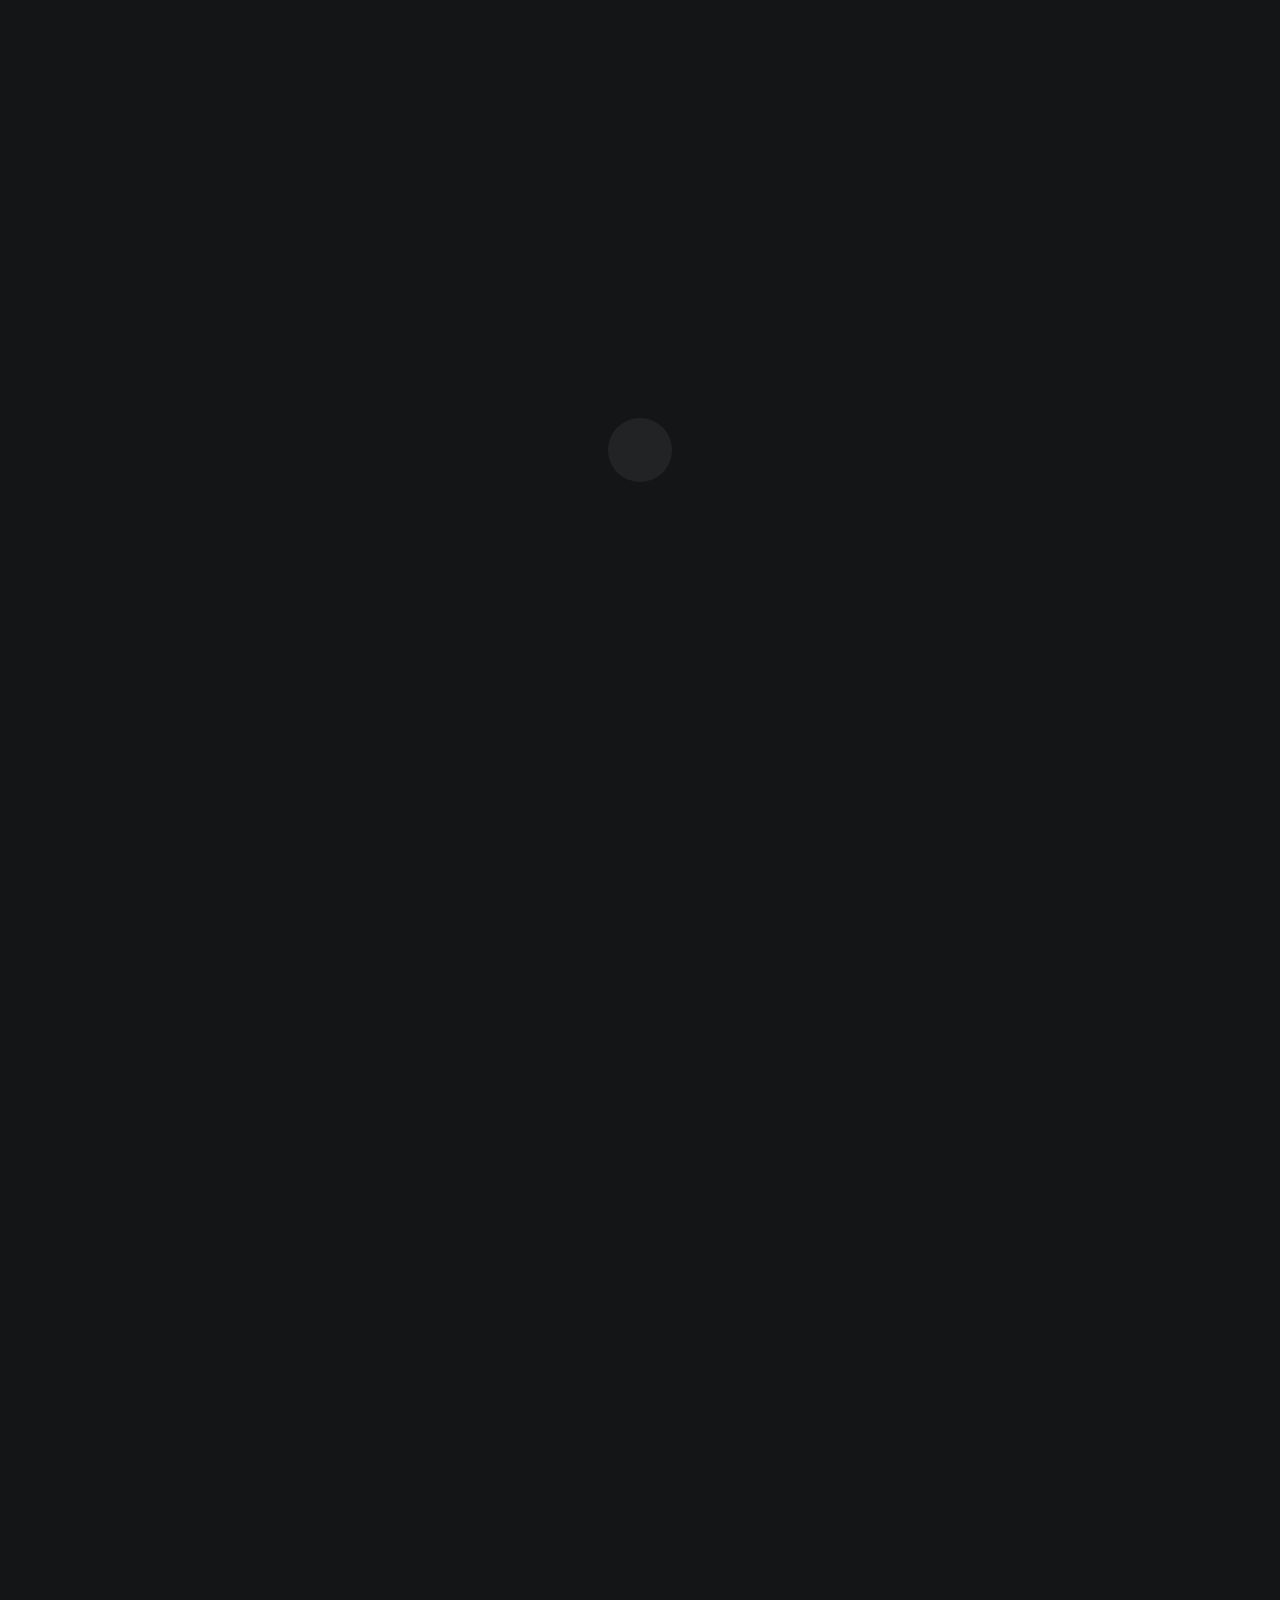
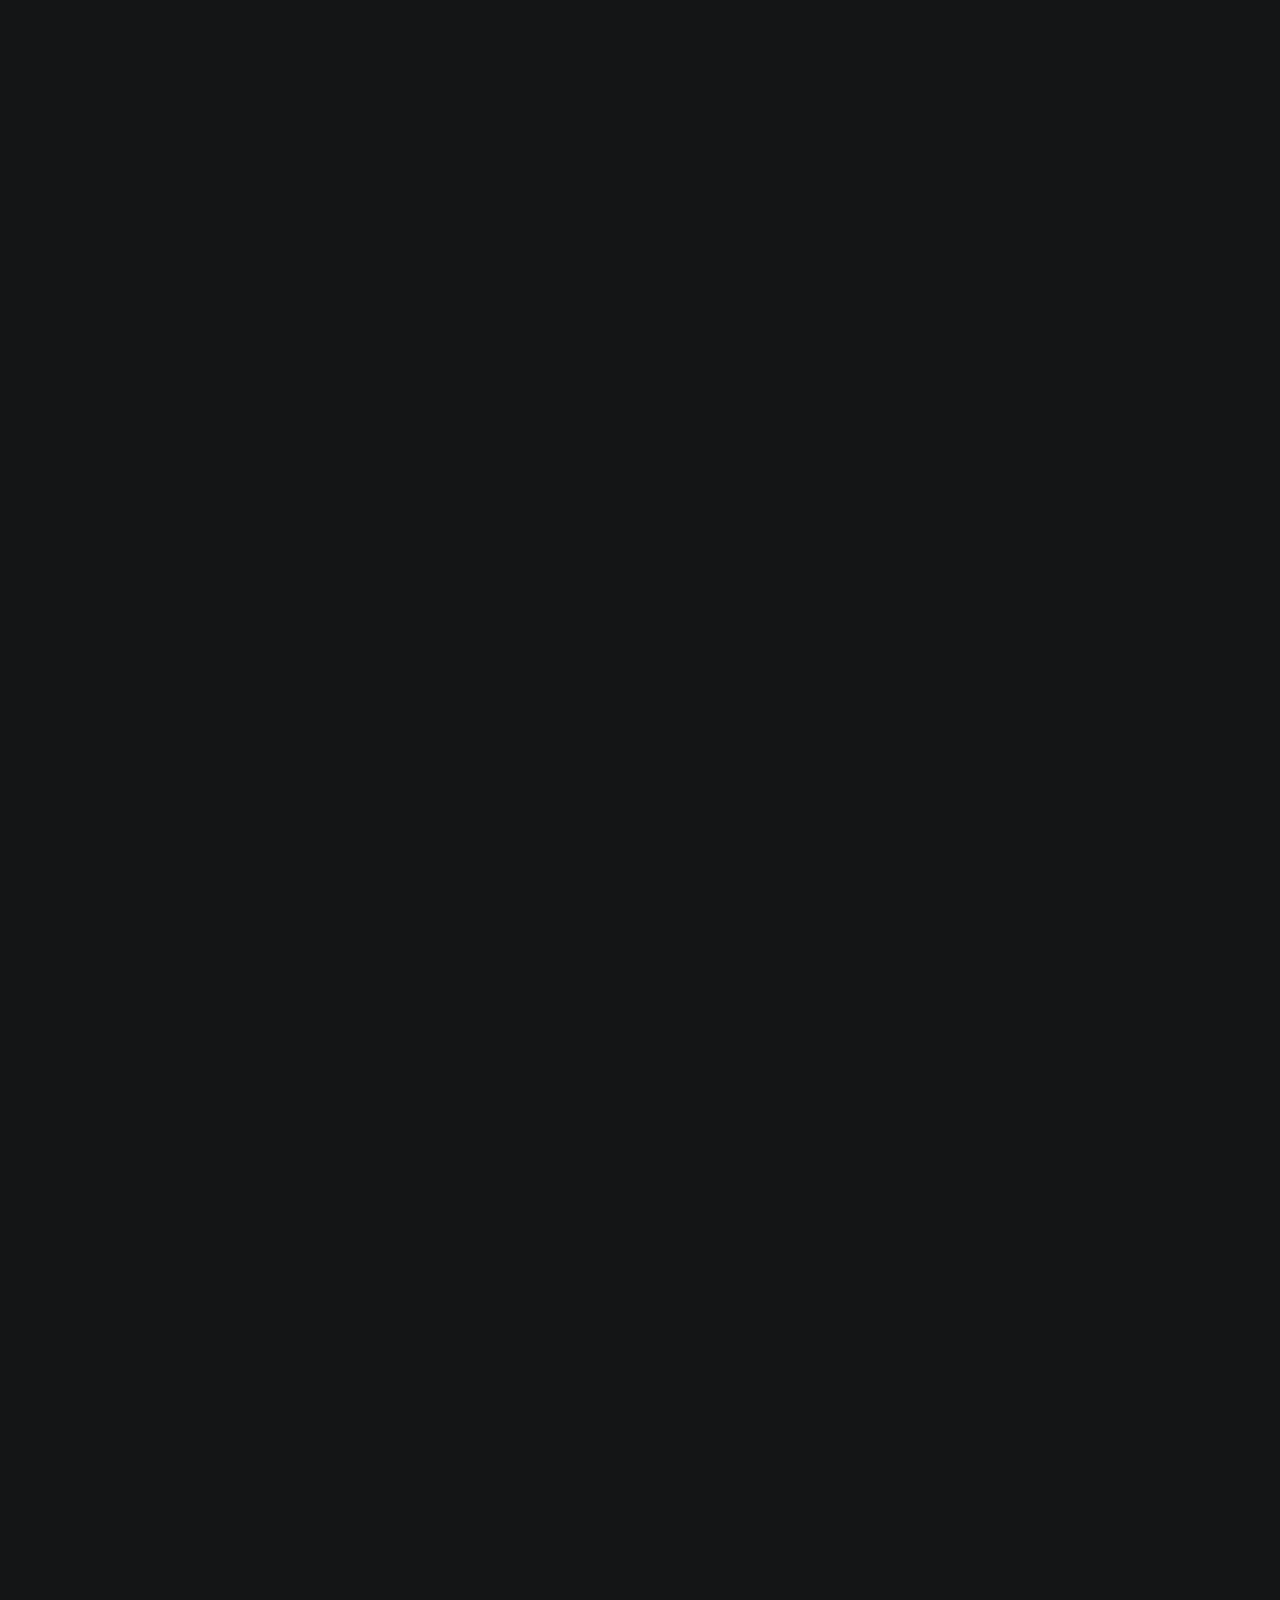
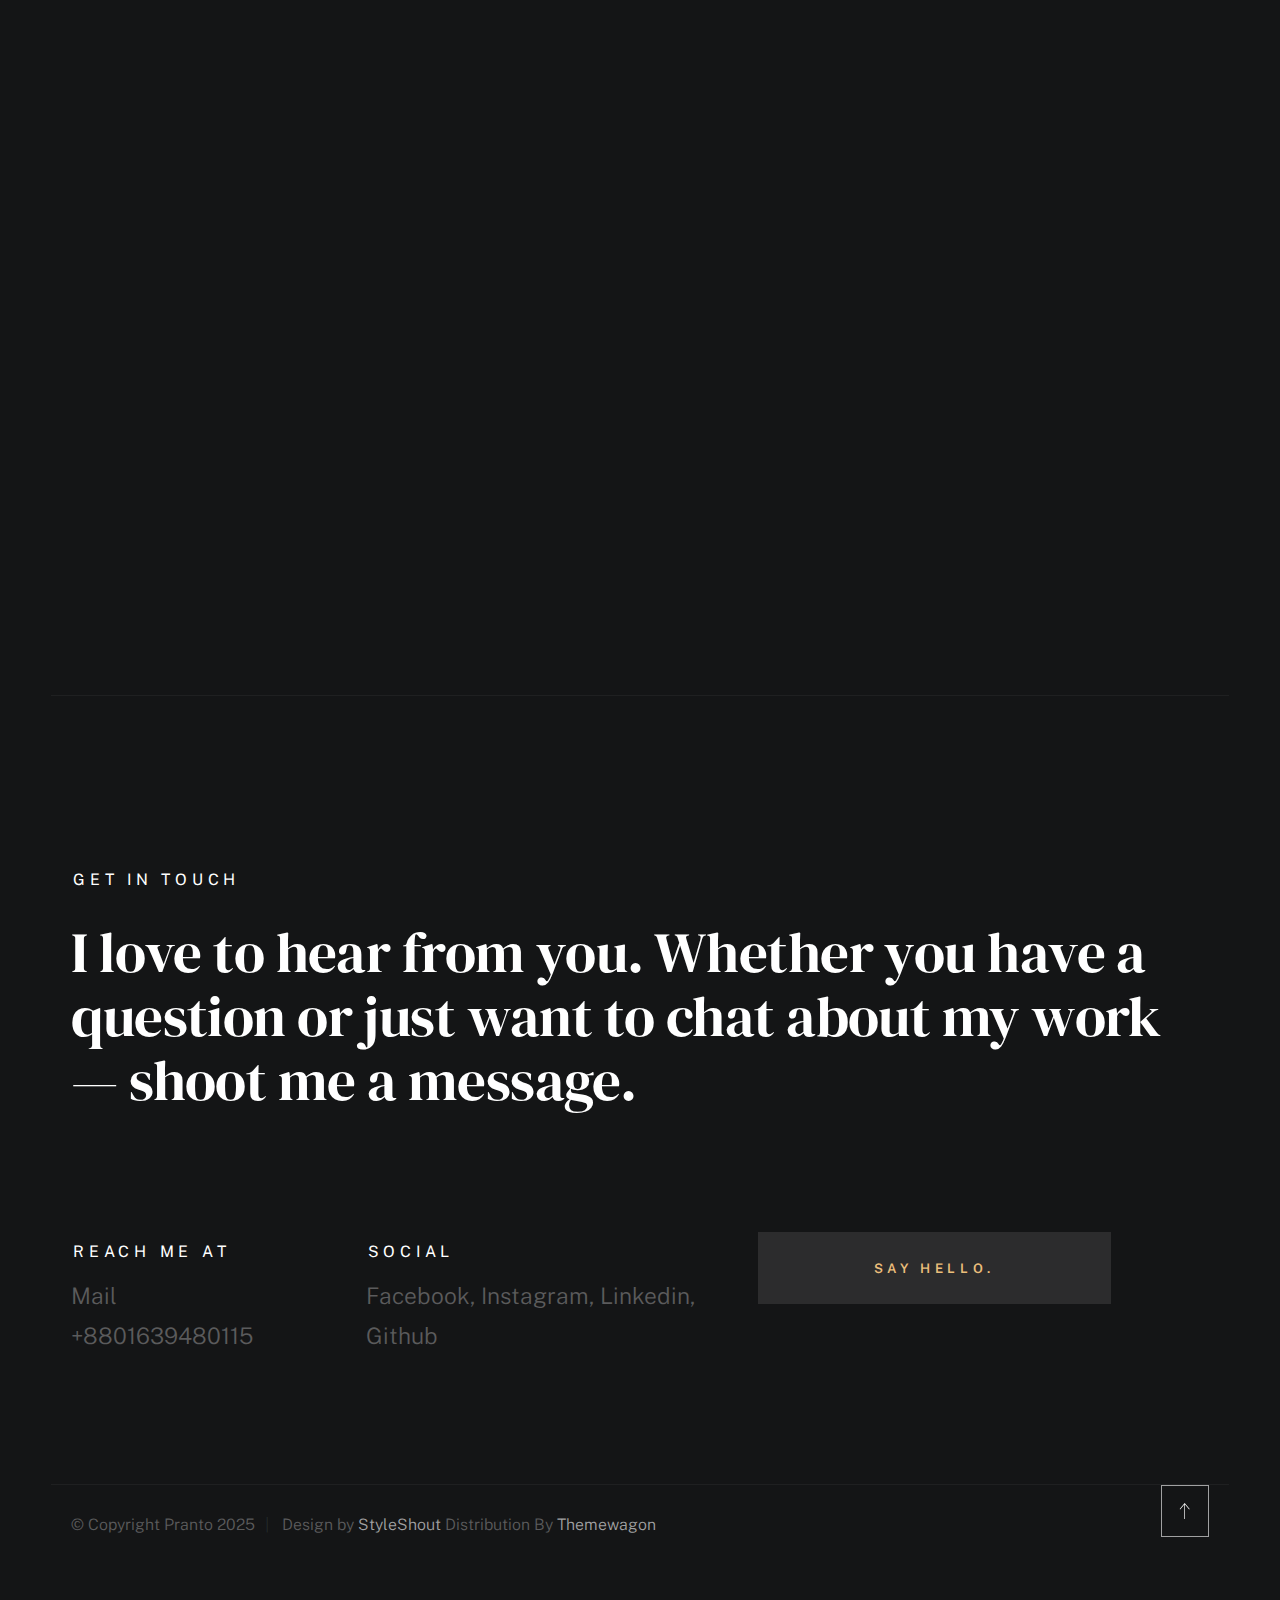
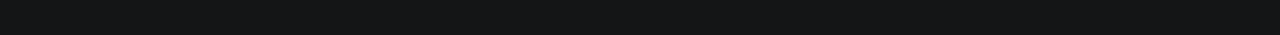
<file: index.html>
<!DOCTYPE html>
<html class="no-js ss-preload" lang="en">
<head>

    <!--- basic page needs
    ================================================== -->
    <meta charset="utf-8">
    <title>Toufiq</title>
    <meta name="description" content="">
    <meta name="author" content="">

    <!-- mobile specific metas
    ================================================== -->
    <meta name="viewport" content="width=device-width, initial-scale=1">

    <!-- CSS
    ================================================== -->
    <link rel="stylesheet" href="css/vendor.css">
    <link rel="stylesheet" href="css/styles.css">

    <!-- favicons
    ================================================== -->
    <link rel="apple-touch-icon" sizes="180x180" href="apple-touch-icon.png">
    <link rel="icon" type="image/png" sizes="32x32" href="favicon-32x32.png">
    <link rel="icon" type="image/png" sizes="16x16" href="favicon-16x16.png">
    <link rel="manifest" href="site.webmanifest">

</head>

<body id="top">


    <!-- # preloader
    ================================================== -->
    <div id="preloader">
        <div id="loader">
        </div>
    </div>


    <!-- # page wrap
    ================================================== -->
    <div class="s-pagewrap">

        <div class="circles">
            <span></span>
            <span></span>
            <span></span>
            <span></span>
            <span></span>
        </div>


        <!-- ## site header 
        ================================================== -->
        <header class="s-header">

            <div class="header-mobile">
                <span class="mobile-home-link"><a href="index.html">Toufiq.</a></span>
                <a class="mobile-menu-toggle" href="#0"><span>Menu</span></a>
            </div>

            <div class="row wide main-nav-wrap">
                <nav class="column lg-12 main-nav">
                    <ul>
                        <li><a href="index.html" class="home-link">Toufiq.</a></li>
                        <li class="current"><a href="#intro" class="smoothscroll">Intro</a></li>
                        <li><a href="#about" class="smoothscroll">About</a></li>
                        <li><a href="#works" class="smoothscroll">Works</a></li>
                        <li><a href="#contact" class="smoothscroll">Say Hello</a></li>
                    </ul>
                </nav>
            </div>

        </header> <!-- end s-header -->


        <!-- ## main content
        ==================================================- -->
        <main class="s-content">


            <!-- ### intro
            ================================================== -->
            <section id="intro" class="s-intro target-section">

                <div class="row intro-content wide">

                    <div class="column">
                        <div class="text-pretitle with-line">
                            Hello World
                        </div>

                        <h1 class="text-huge-title">
                            I am Pranto, <br>
                            a software developer<br>
                            from Bangladesh.
                        </h1>
                    </div>

                    <ul class="intro-social">
                        <li><a href="https://www.facebook.com/pranto.toufiq404">Facebook</a></li>
                            <li><a href="https://www.instagram.com/405.found.toufiq/">Instagram</a></li>
                            <li><a href="https://www.linkedin.com/in/islam-mohammad-tofiqul/">Linkedin</a></li>
                            <li><a href="https://github.com/toufiq4531">Github</a></li>
                    </ul>

                </div> <!-- end intro content -->

                <a href="#about" class="intro-scrolldown smoothscroll">
                    <svg width="24" height="24" viewBox="0 0 24 24" xmlns="http://www.w3.org/2000/svg" fill-rule="evenodd" clip-rule="evenodd"><path d="M11 21.883l-6.235-7.527-.765.644 7.521 9 7.479-9-.764-.645-6.236 7.529v-21.884h-1v21.883z"/></svg>
                </a>

            </section> <!-- end s-intro -->


            <!-- ### about
            ================================================== -->
            <section id="about" class="s-about target-section">


                <div class="row about-info wide" data-animate-block>

                    <div class="column lg-6 md-12 about-info__pic-block">
                        <img src="images/about-photo.jpg"
                             srcset="images/about-photo.jpg 1x" alt="" class="about-info__pic" data-animate-el>
                    </div>

                    <div class="column lg-6 md-12">
                        <div class="about-info__text" >

                            <h2 class="text-pretitle with-line" data-animate-el>
                                About
                            </h2>
                            <p class="attention-getter" data-animate-el>
                                I am Mohammad Tofiqul Islam, a Computer Science student at 
                                American International University-Bangladesh. Over the years, 
                                I have honed my technical skills, mastering languages like 
                                C, C++, Java, C#, SQL, and HTML.
                                My journey into technology began with my passion for coding and software development. 
                                This path has led me to various experiences that not only enhanced my 
                                technical abilities but also my leadership and management skills.
                            </p>
                            <a href="#0" class="btn btn--medium u-fullwidth" data-animate-el>Download CV</a>

                        </div>
                    </div>
                </div> <!-- about-info -->


                <div class="row about-expertise" data-animate-block>
                    <div class="column lg-12">

                        <h2 class="text-pretitle" data-animate-el>Expertise</h2>

                        <ul class="skills-list h1" data-animate-el>
                            <li>Software Development</li>
                            <li>Data Analytics</li>
                            <li>C#</li>
                            <li>Java</li>
                            <li>C++</li>
                            <li>Python</li>
                        </ul>

                    </div>
                </div> <!-- end about-expertise -->


                <div class="row about-timelines" data-animate-block>

                    <div class="column lg-6 tab-12">

                        <h2 class="text-pretitle" data-animate-el>
                            Education
                        </h2>

                        <div class="timeline" data-animate-el>

                            <div class="timeline__block">
                                <div class="timeline__bullet"></div>
                                <div class="timeline__header">
                                    <h4 class="timeline__title">American International University-Bangladesh</h3>
                                    <h5 class="timeline__meta">BSc in Computer Science & Engineering</h5>
                                    <p class="timeline__timeframe">September 2022 - Present</p>
                                </div>
                                
                            </div>
    
                            <div class="timeline__block">
                                <div class="timeline__bullet"></div>
                                <div class="timeline__header">
                                    <h4 class="timeline__title">Dhaka City College</h4>
                                    <h5 class="timeline__meta">H.S.C</h5>
                                    <p class="timeline__timeframe">2019 - 2020</p>
                                </div>
                                
                            </div>
                            
                            <div class="timeline__block">
                                <div class="timeline__bullet"></div>
                                <div class="timeline__header">
                                    <h4 class="timeline__title">Monipur High School and College</h4>
                                    <h5 class="timeline__meta">S.S.C</h5>
                                    <p class="timeline__timeframe">2009 - 2018</p>
                                </div>
                                
                            </div>
    
                        </div> <!-- end timeline -->
                        
                    </div> <!-- end column -->


                </div> <!-- end about-timelines -->

            </section> <!-- end s-about -->


            <!-- ### works
            ================================================== -->
            <section id="works" class="s-works target-section">


                <div class="row works-portfolio">

                    <div class="column lg-12" data-animate-block>

                        <h2 class="text-pretitle" data-animate-el>
                            Recent Works
                        </h2>
                        <p class="h1" data-animate-el>
                            Here are some of my favorite projects I have done lately. Feel free to check them out.
                        </p>
    
                        <ul class="folio-list row block-lg-one-half block-stack-on-1000">

                            <li class="folio-list__item column" data-animate-el>
                                <a class="folio-list__item-link" href="https://github.com/toufiq4531/Uni_Companion">
                                    <div class="folio-list__item-pic">
                                        <img src="images/portfolio/fuji.jpg"
                                             srcset="images/portfolio/fuji.jpg 1x, images/portfolio/fuji@2x.jpg 2x"  alt="">
                                    </div>
                                    
                                    <div class="folio-list__item-text">
                                        <div class="folio-list__item-cat">
                                            Software
                                        </div>
                                        <div class="folio-list__item-title">
                                            Uni Companion
                                        </div>
                                    </div>
                                </a>
                                <a class="folio-list__proj-link" href="#" title="project link">
                                    <svg width="15" height="15" viewBox="0 0 15 15" fill="none" xmlns="http://www.w3.org/2000/svg"><path d="M8.14645 3.14645C8.34171 2.95118 8.65829 2.95118 8.85355 3.14645L12.8536 7.14645C13.0488 7.34171 13.0488 7.65829 12.8536 7.85355L8.85355 11.8536C8.65829 12.0488 8.34171 12.0488 8.14645 11.8536C7.95118 11.6583 7.95118 11.3417 8.14645 11.1464L11.2929 8H2.5C2.22386 8 2 7.77614 2 7.5C2 7.22386 2.22386 7 2.5 7H11.2929L8.14645 3.85355C7.95118 3.65829 7.95118 3.34171 8.14645 3.14645Z" fill="currentColor" fill-rule="evenodd" clip-rule="evenodd"></path></svg>
                                </a>
                            </li> <!--end folio-list__item -->

                            <li class="folio-list__item column" data-animate-el>
                                <a class="folio-list__item-link" href="https://github.com/toufiq4531">
                                    <div class="folio-list__item-pic">
                                        <img src="images/portfolio/lamp.jpg" 
                                             srcset="images/portfolio/lamp.jpg 1x, images/portfolio/lamp@2x.jpg 2x" alt="">
                                    </div>
                                    
                                    <div class="folio-list__item-text">
                                        <div class="folio-list__item-cat">
                                            Software
                                        </div>
                                        <div class="folio-list__item-title">
                                            Crime Rate Prediction System
                                        </div>
                                    </div>
                                </a>
                                <a class="folio-list__proj-link" href="#" title="project link">
                                    <svg width="15" height="15" viewBox="0 0 15 15" fill="none" xmlns="http://www.w3.org/2000/svg"><path d="M8.14645 3.14645C8.34171 2.95118 8.65829 2.95118 8.85355 3.14645L12.8536 7.14645C13.0488 7.34171 13.0488 7.65829 12.8536 7.85355L8.85355 11.8536C8.65829 12.0488 8.34171 12.0488 8.14645 11.8536C7.95118 11.6583 7.95118 11.3417 8.14645 11.1464L11.2929 8H2.5C2.22386 8 2 7.77614 2 7.5C2 7.22386 2.22386 7 2.5 7H11.2929L8.14645 3.85355C7.95118 3.65829 7.95118 3.34171 8.14645 3.14645Z" fill="currentColor" fill-rule="evenodd" clip-rule="evenodd"></path></svg>
                                </a>
                            </li> <!--end folio-list__item -->

                            <li class="folio-list__item column" data-animate-el>
                                <a class="folio-list__item-link" href="https://github.com/toufiq4531/Hotel-Management-System">
                                    <div class="folio-list__item-pic">
                                        <img src="images/portfolio/rucksack.jpg" 
                                             srcset="images/portfolio/rucksack.jpg 1x, images/portfolio/rucksack@2x.jpg 2x" alt="">
                                    </div>
                                    
                                    <div class="folio-list__item-text">
                                        <div class="folio-list__item-cat">
                                            Software
                                        </div>
                                        <div class="folio-list__item-title">
                                            Hotel Management System
                                        </div>
                                    </div>
                                </a>
                                <a class="folio-list__proj-link" href="#" title="project link">
                                    <svg width="15" height="15" viewBox="0 0 15 15" fill="none" xmlns="http://www.w3.org/2000/svg"><path d="M8.14645 3.14645C8.34171 2.95118 8.65829 2.95118 8.85355 3.14645L12.8536 7.14645C13.0488 7.34171 13.0488 7.65829 12.8536 7.85355L8.85355 11.8536C8.65829 12.0488 8.34171 12.0488 8.14645 11.8536C7.95118 11.6583 7.95118 11.3417 8.14645 11.1464L11.2929 8H2.5C2.22386 8 2 7.77614 2 7.5C2 7.22386 2.22386 7 2.5 7H11.2929L8.14645 3.85355C7.95118 3.65829 7.95118 3.34171 8.14645 3.14645Z" fill="currentColor" fill-rule="evenodd" clip-rule="evenodd"></path></svg>
                                </a>
                            </li> <!--end folio-list__item -->

                        </ul> <!-- end folio-list -->

                    </div> <!-- end column -->

                </div> <!-- end works-portfolio -->

            </section> <!-- end s-works -->


            <!-- ### contact
            ================================================== -->
            <section id="contact" class="s-contact target-section">

                <div class="row contact-top">
                    <div class="column lg-12">
                        <h2 class="text-pretitle">
                            Get In Touch
                        </h2>

                        <p class="h1">
                            I love to hear from you.
                            Whether you have a question or just 
                            want to chat about my work — shoot me a message.
                        </p>
                    </div>
                </div> <!-- end contact-top -->

                <div class="row contact-bottom">
                    <div class="column lg-3 md-5 tab-6 stack-on-550 contact-block">
                        <h3 class="text-pretitle">Reach me at</h3>
                        <p class="contact-links">
                            <a href="mailto:pranto.toufiq001@gmail.com" class="mailtoui">Mail</a> <br>
                            <a href="tel:+1975432345">+8801639480115</a>
                        </p>
                    </div>
                    <div class="column lg-4 md-5 tab-6 stack-on-550 contact-block">
                        <h3 class="text-pretitle">Social</h3>
                        <ul class="contact-social">
                            <li><a href="https://www.facebook.com/pranto.toufiq404">Facebook</a></li>
                            <li><a href="https://www.instagram.com/405.found.toufiq/">Instagram</a></li>
                            <li><a href="https://www.linkedin.com/in/islam-mohammad-tofiqul/">Linkedin</a></li>
                            <li><a href="https://github.com/toufiq4531">Github</a></li>
                        </ul>
                    </div>
                    <div class="column lg-4 md-12 contact-block">
                        <a href="mailto:pranto.toufiq001@gmail.com" class="mailtoui btn btn--medium u-fullwidth contact-btn">Say Hello.</a>
                    </div>
                </div> <!-- end contact-bottom -->

            </section> <!-- end contact -->

        </main> <!-- end s-content -->


        <!-- ## footer
        ================================================== -->
        <footer class="s-footer">

            <div class="row">
                <div class="column ss-copyright">
                    <span>© Copyright Pranto 2025</span> 
                    <span>Design by <a href="https://www.styleshout.com/">StyleShout</a> Distribution By <a href="https://themewagon.com">Themewagon</a></span>
                </div>

                <div class="ss-go-top">
                    <a class="smoothscroll" title="Back to Top" href="#top">
                        <svg xmlns="http://www.w3.org/2000/svg" viewBox="0 0 24 24" fill-rule="evenodd" clip-rule="evenodd"><path d="M11 2.206l-6.235 7.528-.765-.645 7.521-9 7.479 9-.764.646-6.236-7.53v21.884h-1v-21.883z"/></svg>
                    </a>
                </div>
            </div>

        </footer> <!-- end s-footer -->

    </div> <!-- end -s-pagewrap -->


    <!-- Java Script
    ================================================== -->
    <script src="js/plugins.js"></script>
    <script src="js/main.js"></script>

</body>
</html>
</file>
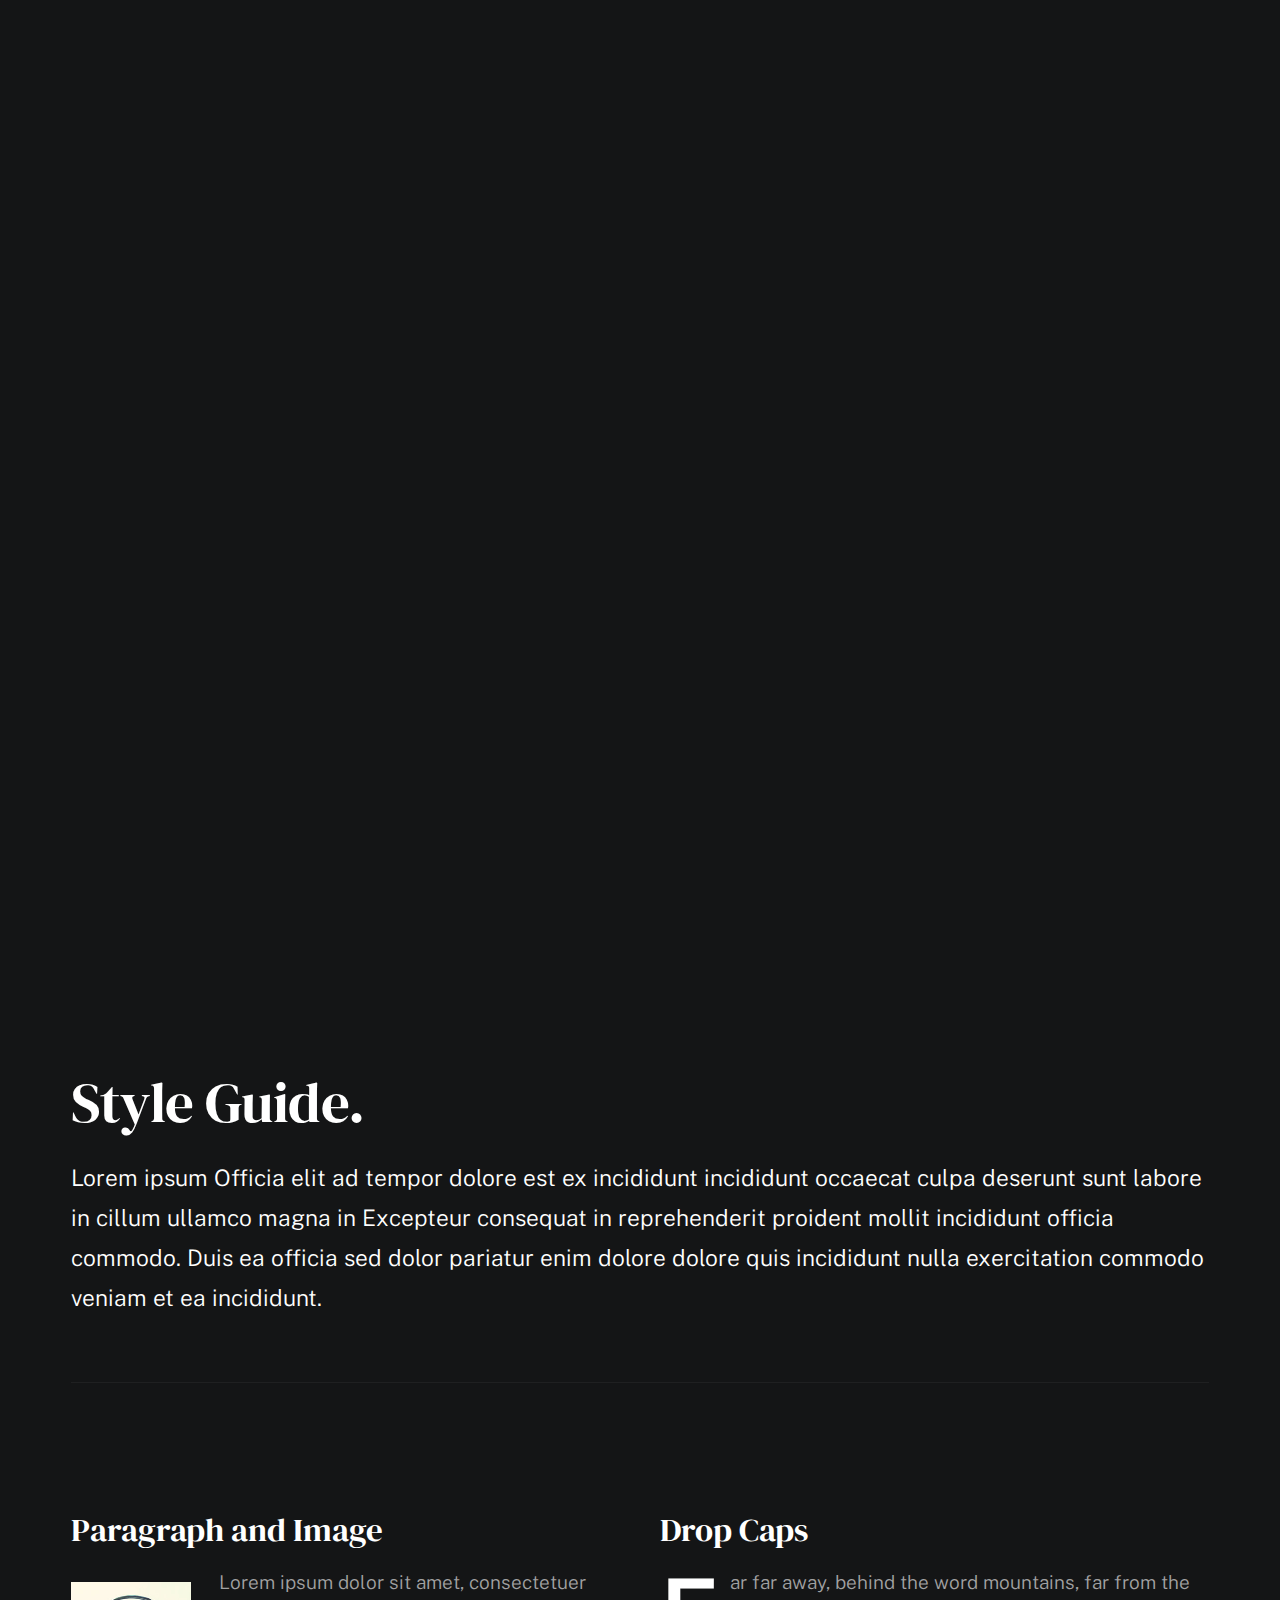
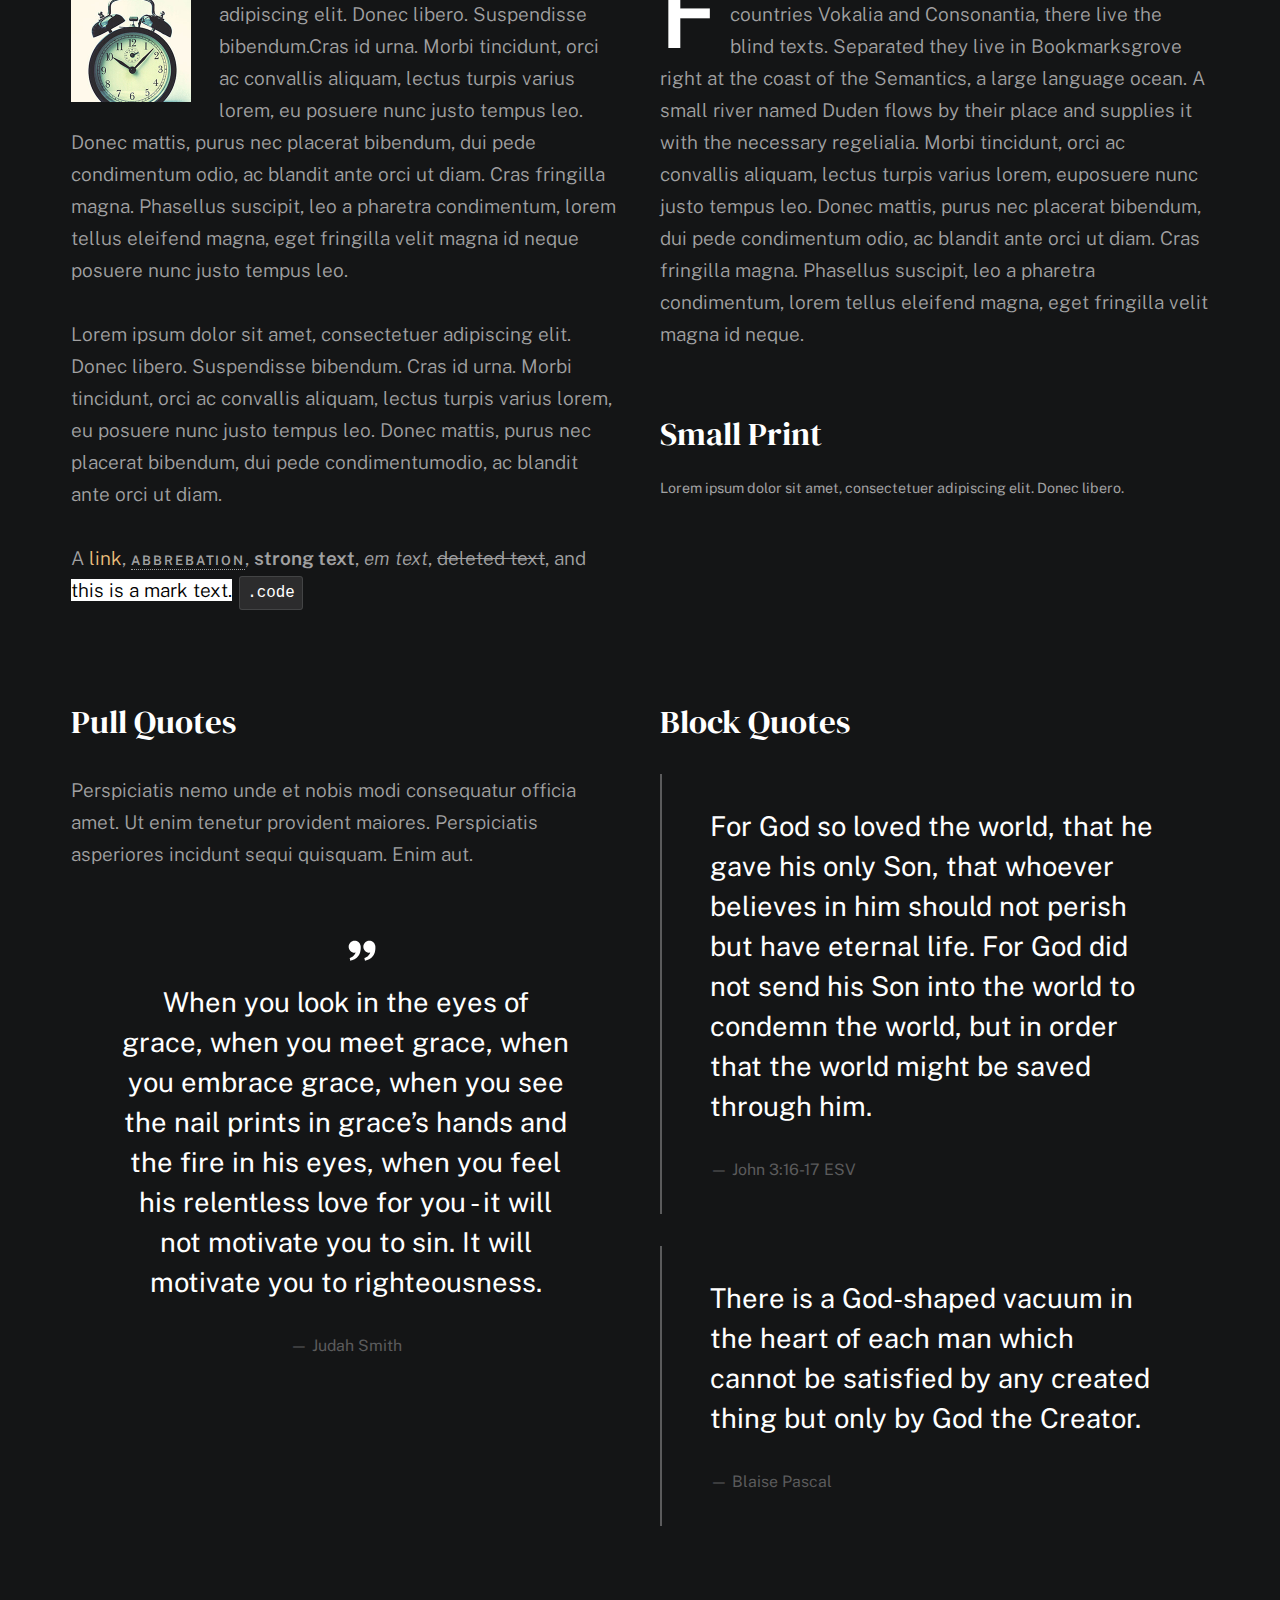
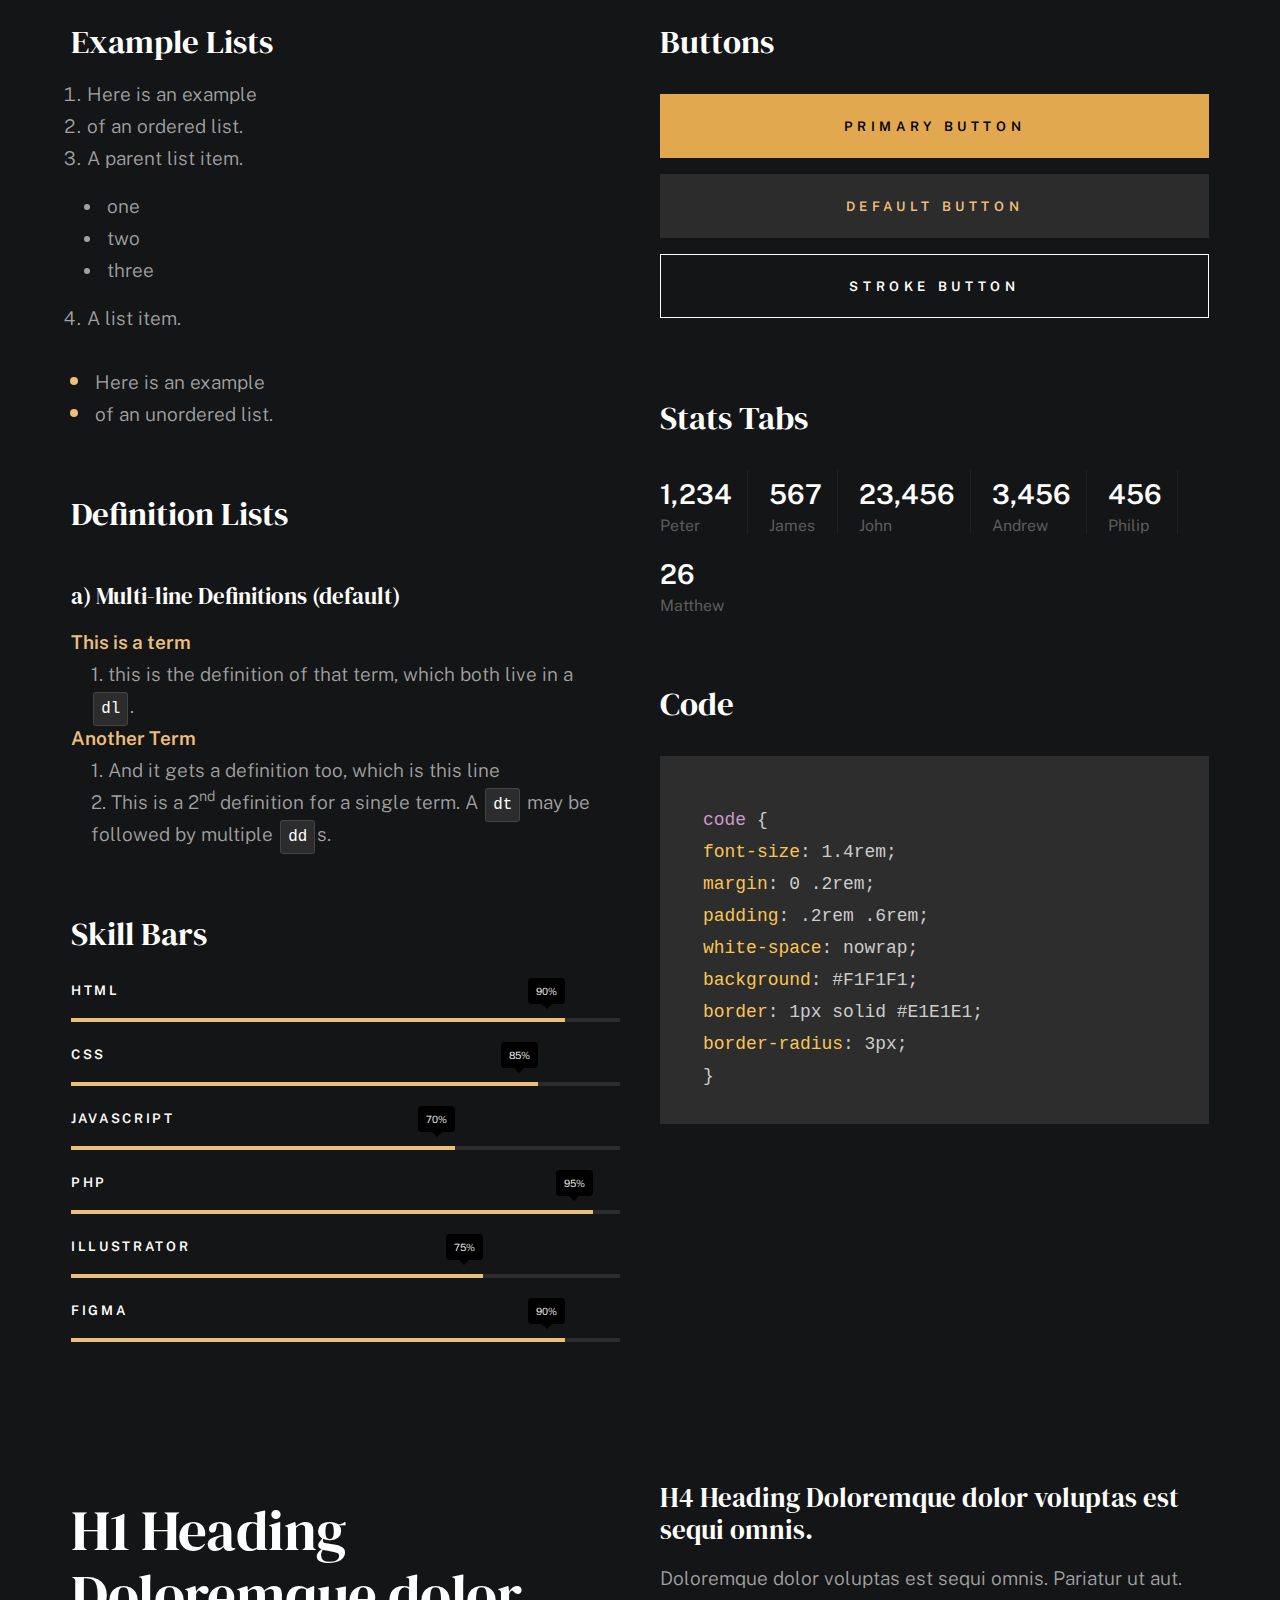
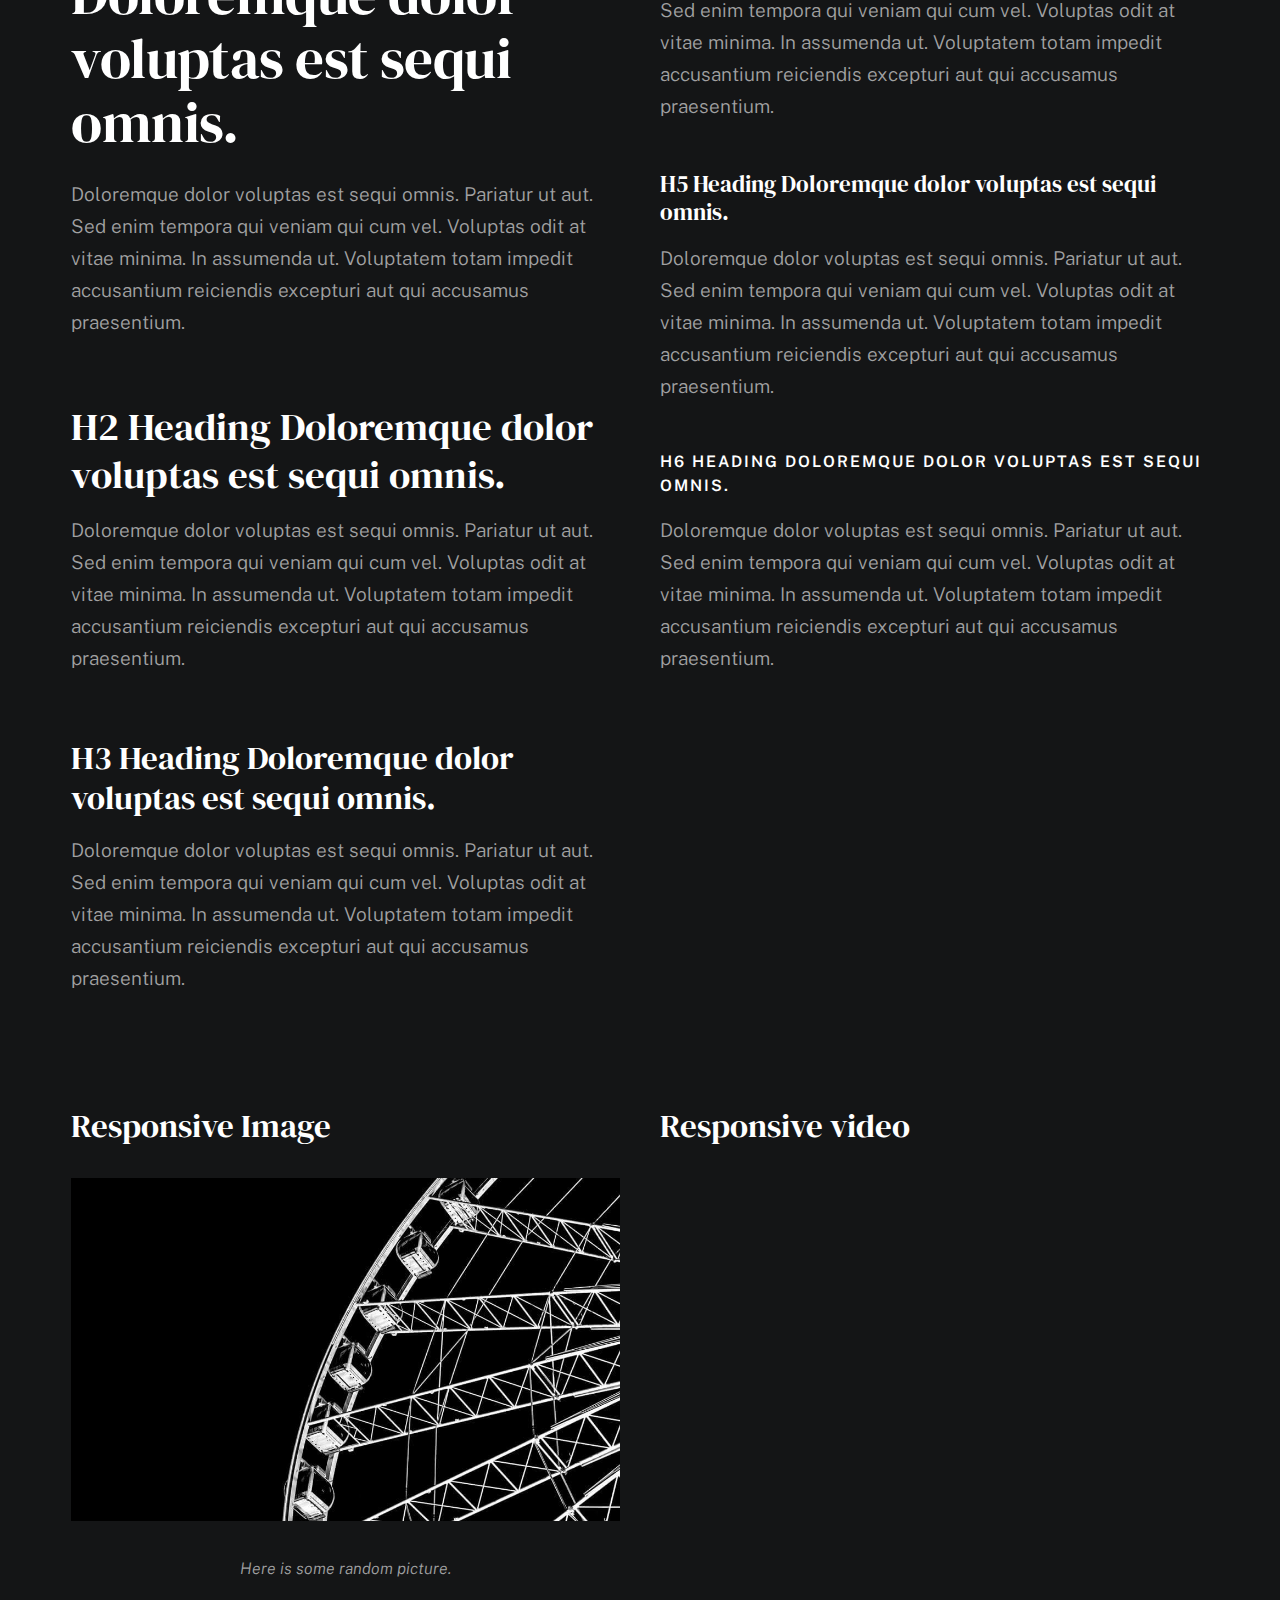
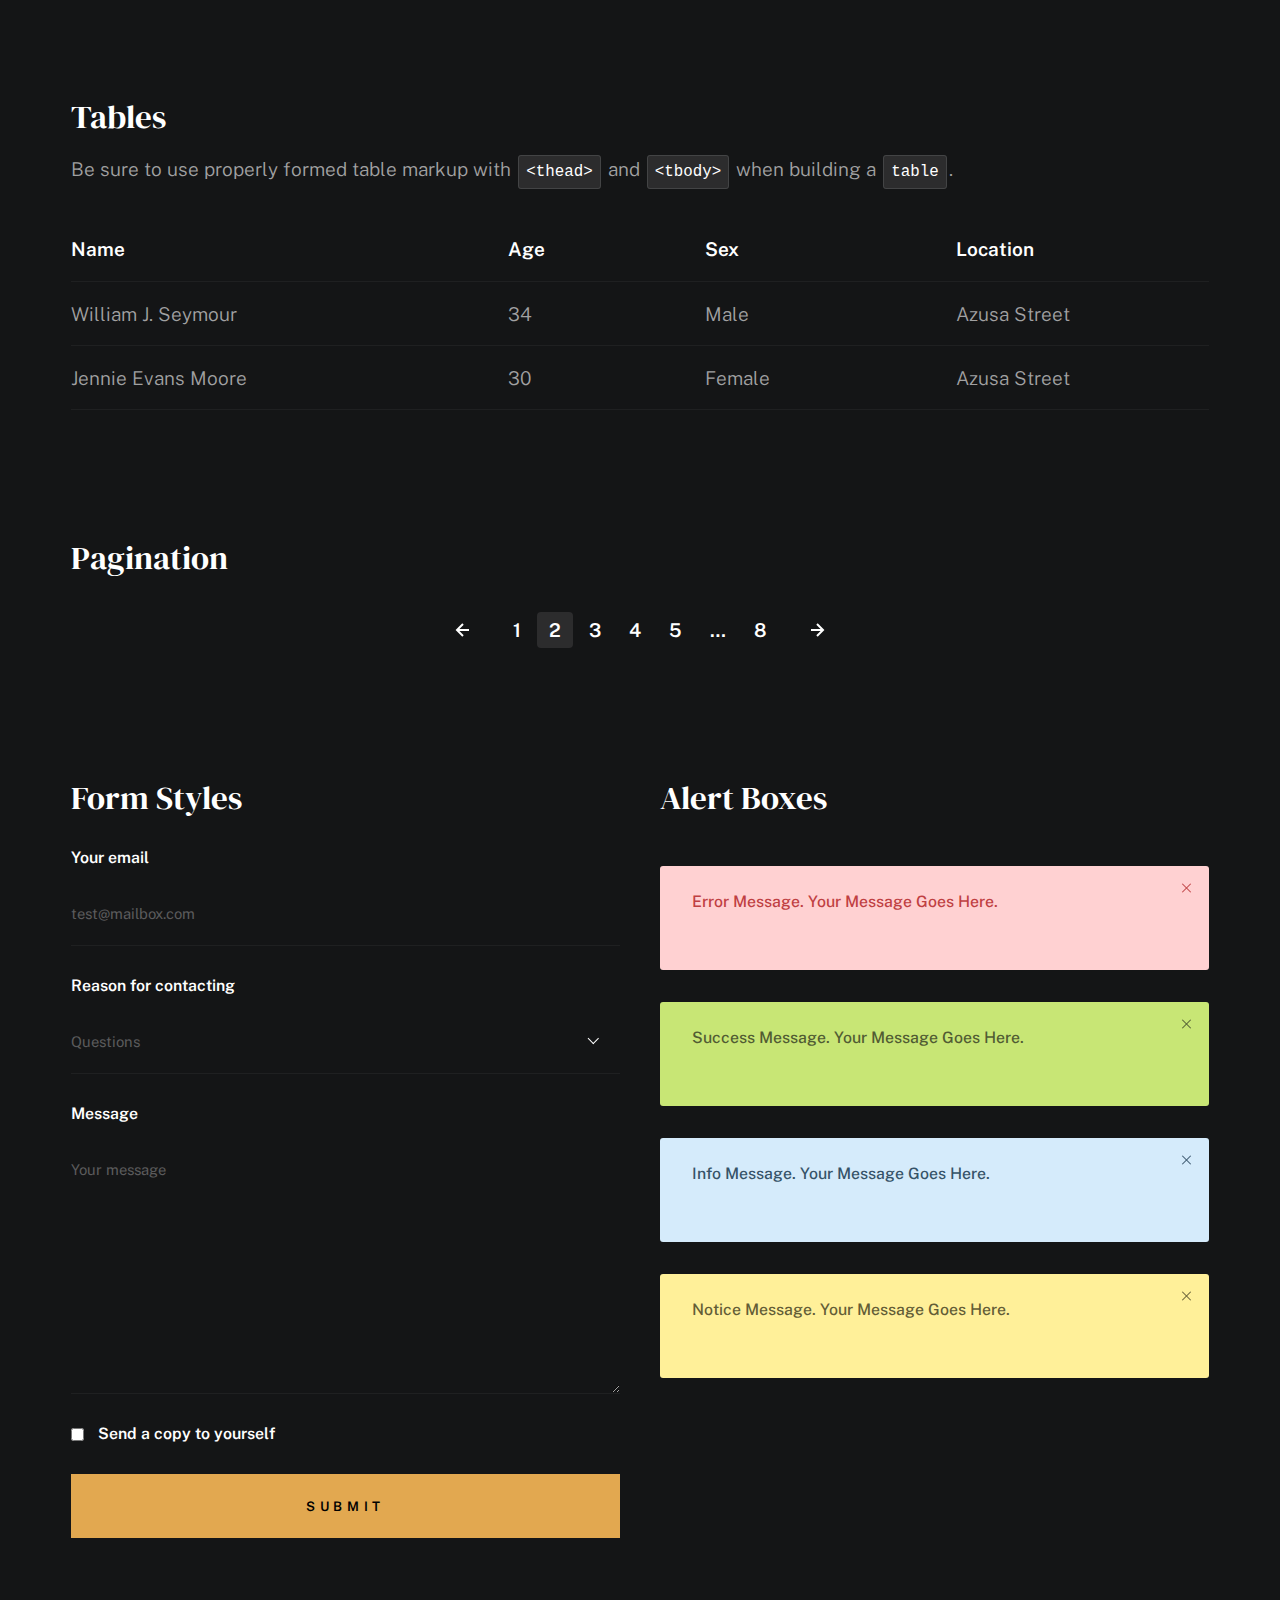
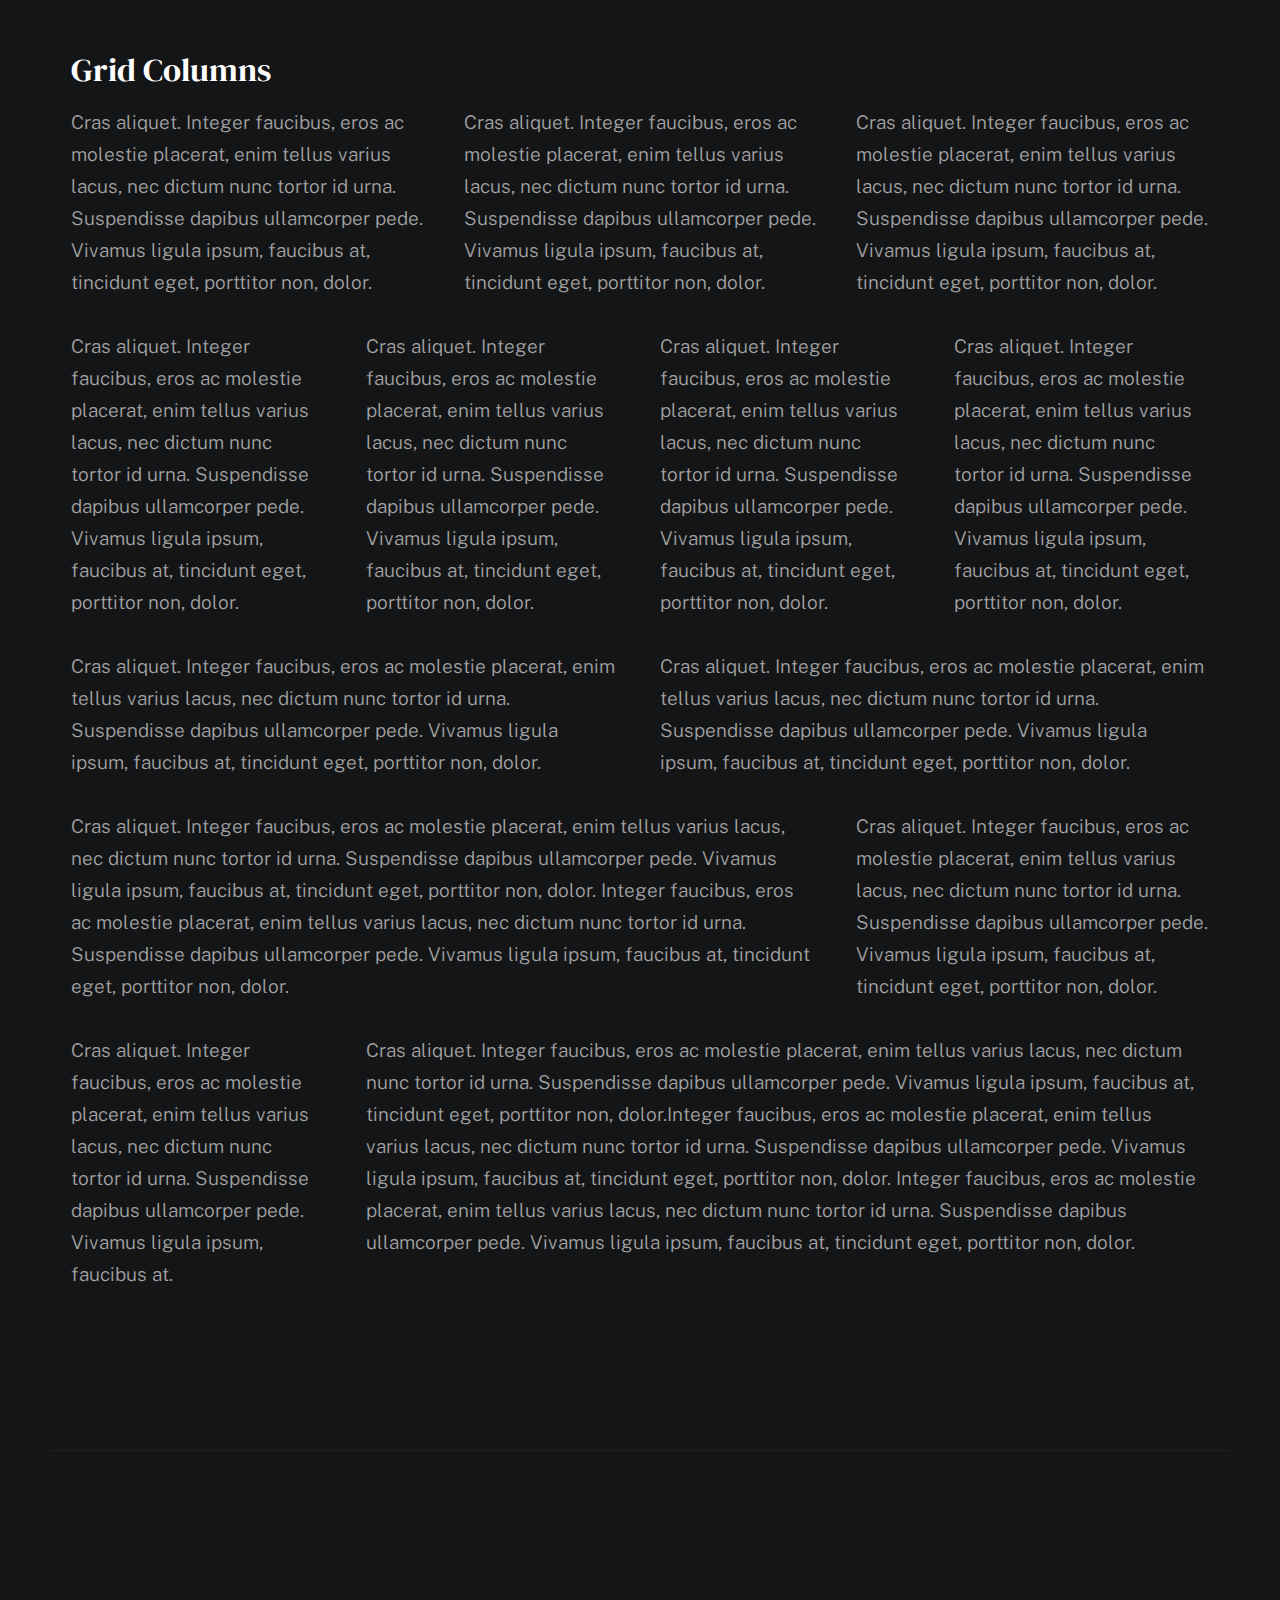
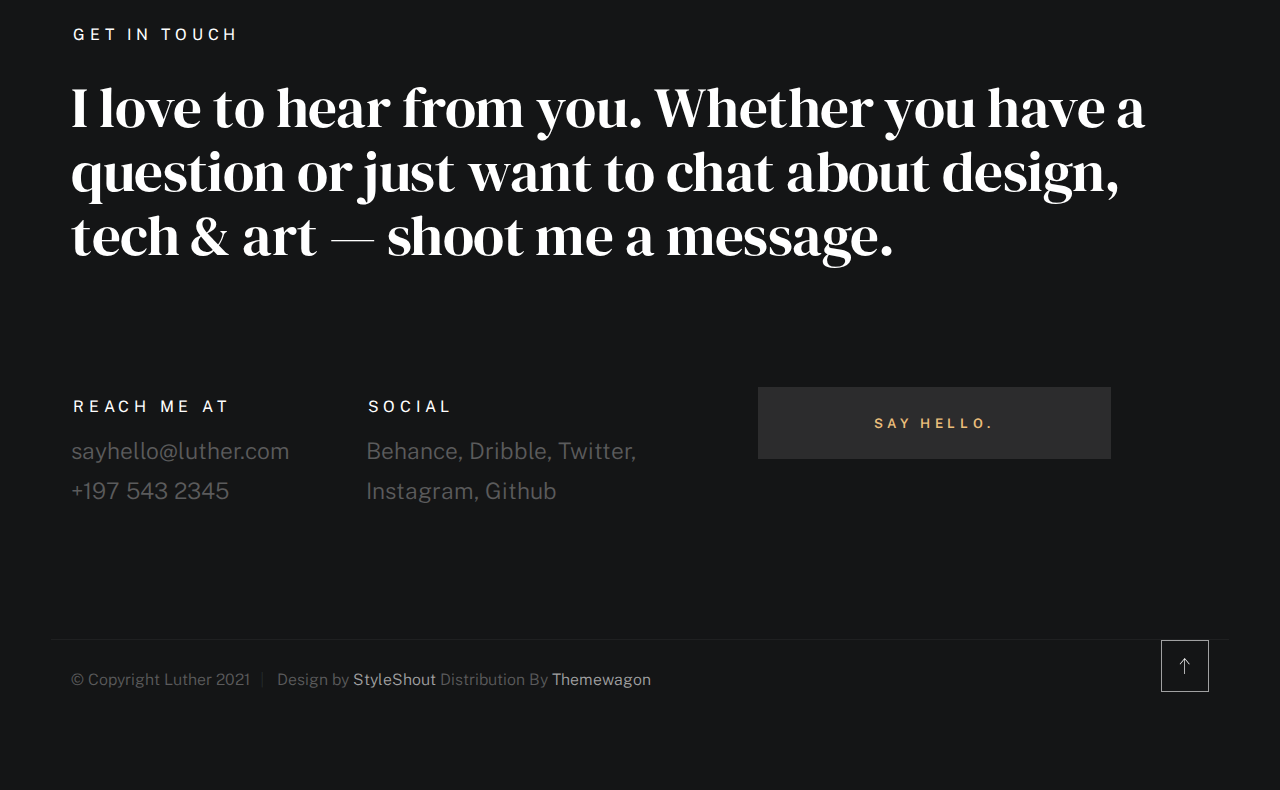
<file: styles.html>
<!DOCTYPE html>
<html class="no-js ss-preload" lang="en">
<head>

    <!--- basic page needs
    ================================================== -->
    <meta charset="utf-8">
    <title>Luther - Styles</title>
    <meta name="description" content="">
    <meta name="author" content="">

    <!-- mobile specific metas
    ================================================== -->
    <meta name="viewport" content="width=device-width, initial-scale=1">

    <!-- CSS
    ================================================== -->
    <link rel="stylesheet" href="css/vendor.css">
    <link rel="stylesheet" href="css/styles.css">

    <style type="text/css" media="screen">
        .s-styles {
            padding-top: var(--vspace-5);
            padding-bottom: var(--vspace-4);
            position: relative;
        }
        .s-styles .intro h1 {
            margin-top: 0;
        }
    </style>

    <!-- favicons
    ================================================== -->
    <link rel="apple-touch-icon" sizes="180x180" href="apple-touch-icon.png">
    <link rel="icon" type="image/png" sizes="32x32" href="favicon-32x32.png">
    <link rel="icon" type="image/png" sizes="16x16" href="favicon-16x16.png">
    <link rel="manifest" href="site.webmanifest">

</head>

<body id="top">


    <!-- # preloader
    ================================================== -->
    <div id="preloader">
        <div id="loader">
        </div>
    </div>


    <!-- # page wrap
    ================================================== -->
    <div class="s-pagewrap">

        <div class="circles">
            <span></span>
            <span></span>
            <span></span>
            <span></span>
            <span></span>
        </div>


        <!-- ## site header 
        ================================================== -->
        <header class="s-header">

            <div class="header-mobile">
                <span class="mobile-home-link"><a href="index.html">Luther.</a></span>
                <a class="mobile-menu-toggle" href="#0"><span>Menu</span></a>
            </div>

            <div class="row wide main-nav-wrap">
                <nav class="column lg-12 main-nav">
                    <ul>
                        <li><a href="index.html" class="home-link">Luther.</a></li>
                        <li class="current"><a href="index.html">Intro</a></li>
                        <li><a href="index.html">About</a></li>
                        <li><a href="index.html">Works</a></li>
                        <li><a href="index.html">Say Hello</a></li>
                    </ul>
                </nav>
            </div>

        </header> <!-- end s-header -->


        <!-- ## main content
        ==================================================- -->
        <main class="s-content">


            <!-- ### intro
            ================================================== -->
            <section id="intro" class="s-intro">

                <div class="row intro-content wide">

                    <div class="column">
                        <div class="text-pretitle with-line">
                            Hello World
                        </div>

                        <h1 class="text-huge-title">
                            I am Luther, <br>
                            a digital designer <br>
                            & frontend <br> 
                            developer based <br>
                            in Somewhere.
                        </h1>
                    </div>

                    <ul class="intro-social">
                        <li><a href="#0">Behance</a></li>
                        <li><a href="#0">Twitter</a></li>
                        <li><a href="#0">Dribbble</a></li>
                        <li><a href="#0">Instagram</a></li>
                    </ul>

                </div> <!-- end intro content -->

                <a href="#styles" class="intro-scrolldown smoothscroll">
                    <svg width="24" height="24" viewBox="0 0 24 24" xmlns="http://www.w3.org/2000/svg" fill-rule="evenodd" clip-rule="evenodd"><path d="M11 21.883l-6.235-7.527-.765.644 7.521 9 7.479-9-.764-.645-6.236 7.529v-21.884h-1v21.883z"/></svg>
                </a>

            </section> <!-- end s-intro -->


            <!-- ### styles
            ================================================== -->
            <div id="styles" class="s-styles">

                <div class="row">

                    <div class="column lg-12 intro">

                        <h1>Style Guide.</h1>

                        <p class="lead">Lorem ipsum Officia elit ad tempor dolore est ex incididunt incididunt occaecat culpa deserunt 
                        sunt labore in cillum ullamco magna in Excepteur consequat in reprehenderit proident mollit incididunt officia commodo.
                        Duis ea officia sed dolor pariatur enim dolore dolore quis incididunt nulla exercitation commodo veniam et ea incididunt.
                        </p>

                        <hr>
                    </div>

                </div> <!-- end row -->

                <div class="row">

                    <div class="column lg-6 tab-12">

                        <h3>Paragraph and Image</h3>

                        <p><a href="#"><img width="120" height="120" class="u-pull-left" alt="sample-image" src="images/sample-image.jpg"></a>
                        Lorem ipsum dolor sit amet, consectetuer adipiscing elit. Donec libero. Suspendisse bibendum.Cras id urna. Morbi 
                        tincidunt, orci ac convallis aliquam, lectus turpis varius lorem, eu posuere nunc justo tempus leo. Donec mattis, 
                        purus nec placerat bibendum, dui pede condimentum odio, ac blandit ante orci ut diam. Cras fringilla magna. 
                        Phasellus suscipit, leo a pharetra condimentum, lorem tellus eleifend magna, eget fringilla velit magna id 
                        neque posuere nunc justo tempus leo. </p>

                        <p>
                        Lorem ipsum dolor sit amet, consectetuer adipiscing elit. Donec libero. Suspendisse bibendum. Cras id urna. 
                        Morbi tincidunt, orci ac convallis aliquam, lectus turpis varius lorem, eu posuere nunc justo tempus leo. 
                        Donec mattis, purus nec placerat bibendum, dui pede condimentumodio, ac blandit ante orci ut diam.	
                        </p>

                        <p>A <a href="#">link</a>,
                        <abbr title="this really isn't a very good description">abbrebation</abbr>,
                        <strong>strong text</strong>,
                        <em>em text</em>,
                        <del>deleted text</del>, and
                        <mark>this is a mark text.</mark>
                        <code>.code</code>
                        </p>

                    </div>

                    <div class="column lg-6 tab-12">

                        <h3>Drop Caps</h3>

                        <p class="drop-cap">Far far away, behind the word mountains, far from the countries Vokalia and Consonantia,
                        there live the blind texts. Separated they live in Bookmarksgrove right at the coast of the
                        Semantics, a large language ocean. A small river named Duden flows by their place and supplies it with the 
                        necessary regelialia. Morbi tincidunt, orci ac convallis aliquam, lectus turpis varius lorem, 
                        euposuere nunc justo tempus leo. Donec mattis, purus nec placerat bibendum, dui pede condimentum odio, 
                        ac blandit ante orci ut diam. Cras fringilla magna. Phasellus suscipit, leo a pharetra condimentum, 
                        lorem tellus eleifend magna, eget fringilla velit magna id neque.
                        </p>

                        <h3>Small Print</h3>

                        <p><small>Lorem ipsum dolor sit amet, consectetuer adipiscing elit. Donec libero.</small></p>

                    </div>

                </div> <!-- end row -->

                <div class="row">

                    <div class="column lg-6 tab-12">

                        <h3 class="u-add-bottom">Pull Quotes</h3>

                        <p>
                        Perspiciatis nemo unde et nobis modi consequatur officia amet. Ut enim 
                        tenetur provident maiores. Perspiciatis asperiores incidunt sequi 
                        quisquam. Enim aut. 
                        </p>

                        <figure class="pull-quote">
                            <blockquote>
                                <p>
                                When you look in the eyes of grace, when you meet grace, 
                                when you embrace grace, when you see the nail prints in 
                                grace’s hands and the fire in his eyes, when you feel his 
                                relentless love for you - it will not motivate you to sin. 
                                It will motivate you to righteousness.
                                </p>

                                <footer>
                                    <cite>Judah Smith</cite>
                                </footer>
                            </blockquote>
                        </figure>


                    </div>

                    <div class="column lg-6 tab-12">

                        <h3 class="u-add-bottom">Block Quotes</h3>

                        <blockquote cite="http://where-i-got-my-info-from.com">
                            <p>
                            For God so loved the world, that he gave his only Son, that whoever believes in 
                            him should not perish but have eternal life. For God did not send his Son into 
                            the world to condemn the world, but in order that the world might be 
                            saved through him.
                            </p>

                            <footer>
                                <cite>
                                    <a href="#0">John 3:16-17 ESV</a>
                                </cite>
                            </footer>

                        </blockquote>

                        <blockquote>
                            <p>There is a God-shaped vacuum in the heart of each man which cannot be satisfied 
                            by any created thing but only by God the Creator.</p>

                            <footer>
                                <cite>Blaise Pascal</cite>
                            </footer>

                        </blockquote>

                    </div>

                </div> <!-- end row -->

                <div class="row u-add-half-bottom">

                    <div class="column lg-6 tab-12">

                        <h3>Example Lists</h3>

                        <ol>
                            <li>Here is an example</li>
                            <li>of an ordered list.</li>
                            <li>A parent list item.
                                <ul>
                                    <li>one</li>
                                    <li>two</li>
                                    <li>three</li>
                                </ul>
                                </li>
                                <li>A list item.</li>
                            </ol>

                        <ul class="disc">
                            <li>Here is an example</li>
                            <li>of an unordered list.</li>
                        </ul>

                        <h3>Definition Lists</h3>

                        <h5>a) Multi-line Definitions (default) </h5>

                        <dl class="dictionary-style">
                            <dt><strong>This is a term</strong></dt>
                                <dd>this is the definition of that term, which both live in a <code>dl</code>.</dd>
                            <dt><strong>Another Term</strong></dt>
                                <dd>And it gets a definition too, which is this line</dd>
                                <dd>This is a 2<sup>nd</sup> definition for a single term. A <code>dt</code> may be followed by multiple <code>dd</code>s.</dd>
                        </dl>

                        <h3 class="u-add-bottom">Skill Bars</h3>

                        <ul class="skill-bars">
                            <li>
                            <div class="progress percent90"><span>90%</span></div>
                            <strong>HTML</strong>
                            </li>
                            <li>
                            <div class="progress percent85"><span>85%</span></div>
                            <strong>CSS</strong>
                            </li>
                            <li>
                            <div class="progress percent70"><span>70%</span></div>
                            <strong>Javascript</strong>
                            </li>
                            <li>
                            <div class="progress percent95"><span>95%</span></div>
                            <strong>PHP</strong>
                            </li>
                            <li>
                            <div class="progress percent75"><span>75%</span></div>
                            <strong>Illustrator</strong>
                            </li>
                            <li>
                            <div class="progress percent90"><span>90%</span></div>
                            <strong>Figma</strong>
                            </li>
                        </ul>

                    </div>

                    <div class="column lg-6 tab-12">

                        <h3 class="u-add-bottom">Buttons</h3>

                        <p>
                            <a class="btn btn--primary u-fullwidth" href="#0">Primary Button</a>
                            <a class="btn u-fullwidth" href="#0">Default Button</a>
                            <a class="btn btn--stroke u-fullwidth" href="#0">Stroke Button</a>
                        </p>

                        <h3>Stats Tabs</h3>

                        <ul class="stats-tabs">
                            <li><a href="#0">1,234 <em>Peter</em></a></li>
                            <li><a href="#0">567 <em>James</em></a></li>
                            <li><a href="#0">23,456 <em>John</em></a></li>
                            <li><a href="#0">3,456 <em>Andrew</em></a></li>
                            <li><a href="#0">456 <em>Philip</em></a></li>
                            <li><a href="#0">26 <em>Matthew</em></a></li>
                        </ul>

                        <h3 class="u-add-bottom">Code</h3>

<pre><code class="language-css">
    code {
    font-size: 1.4rem;
    margin: 0 .2rem;
    padding: .2rem .6rem;
    white-space: nowrap;
    background: #F1F1F1;
    border: 1px solid #E1E1E1;	
    border-radius: 3px;
    }
</code></pre>

                    </div>

                </div> <!-- end row -->

                <div class="row u-add-half-bottom">

                    <div class="column lg-6 tab-12">
                            
                        <h1>H1 Heading Doloremque dolor voluptas est sequi omnis.</h1>
                        <p>Doloremque dolor voluptas est sequi omnis. Pariatur ut aut. Sed enim tempora qui veniam qui cum vel. 
                        Voluptas odit at vitae minima. In assumenda ut. Voluptatem totam impedit accusantium reiciendis excepturi aut qui accusamus praesentium.</p>

                        <h2>H2 Heading Doloremque dolor voluptas est sequi omnis.</h2>
                        <p>Doloremque dolor voluptas est sequi omnis. Pariatur ut aut. Sed enim tempora qui veniam qui cum vel. 
                        Voluptas odit at vitae minima. In assumenda ut. Voluptatem totam impedit accusantium reiciendis excepturi aut qui accusamus praesentium.</p>

                        <h3>H3 Heading Doloremque dolor voluptas est sequi omnis.</h3>
                        <p>Doloremque dolor voluptas est sequi omnis. Pariatur ut aut. Sed enim tempora qui veniam qui cum vel. 
                        Voluptas odit at vitae minima. In assumenda ut. Voluptatem totam impedit accusantium reiciendis excepturi aut qui accusamus praesentium.</p>

                        
                    </div>

                    <div class="column lg-6 tab-12">
                        <h4>H4 Heading Doloremque dolor voluptas est sequi omnis.</h4>
                        <p>Doloremque dolor voluptas est sequi omnis. Pariatur ut aut. Sed enim tempora qui veniam qui cum vel. 
                        Voluptas odit at vitae minima. In assumenda ut. Voluptatem totam impedit accusantium reiciendis excepturi aut qui accusamus praesentium.</p>

                        <h5>H5 Heading Doloremque dolor voluptas est sequi omnis.</h5>
                        <p>Doloremque dolor voluptas est sequi omnis. Pariatur ut aut. Sed enim tempora qui veniam qui cum vel. 
                        Voluptas odit at vitae minima. In assumenda ut. Voluptatem totam impedit accusantium reiciendis excepturi aut qui accusamus praesentium.</p>

                        <h6>H6 Heading Doloremque dolor voluptas est sequi omnis.</h6>
                        <p>Doloremque dolor voluptas est sequi omnis. Pariatur ut aut. Sed enim tempora qui veniam qui cum vel. 
                        Voluptas odit at vitae minima. In assumenda ut. Voluptatem totam impedit accusantium reiciendis excepturi aut qui accusamus praesentium.</p>
            
                        
                    </div>

                </div> <!-- end row -->

                <div class="row u-add-half-bottom">

                    <div class="column lg-6 tab-12">

                        <h3 class="u-add-bottom">Responsive Image</h3>

                        <figure>
                            <img src="images/wheel-500.jpg" 
                            srcset="images/wheel-1000.jpg 1000w, 
                            images/wheel-500.jpg 500w" 
                            sizes="(max-width: 1000px) 100vw, 1000px" alt="">

                            <figcaption>
                                Here is some random picture.
                            </figcaption>
                        </figure>

                    </div>

                    <div class="column lg-6 tab-12">

                        <h3 class="u-add-bottom">Responsive video</h3>

                        <div class="video-container">
                        <iframe src="https://player.vimeo.com/video/14592941?color=00a650&title=0&byline=0&portrait=0" width="500" height="281" frameborder="0" webkitallowfullscreen mozallowfullscreen allowfullscreen></iframe> 
                        </div>

                    </div>
                    
                </div> <!-- end row -->

                <div class="row u-add-bottom">

                    <div class="column lg-12">

                        <h3>Tables</h3>
                        <p>Be sure to use properly formed table markup with <code>&lt;thead&gt;</code> and <code>&lt;tbody&gt;</code> when building a <code>table</code>.</p>

                        <div class="table-responsive">

                            <table>
                                    <thead>
                                    <tr>
                                        <th>Name</th>
                                        <th>Age</th>
                                        <th>Sex</th>
                                        <th>Location</th>
                                    </tr>
                                    </thead>
                                    <tbody>
                                    <tr>
                                        <td>William J. Seymour</td>
                                        <td>34</td>
                                        <td>Male</td>
                                        <td>Azusa Street</td>
                                    </tr>
                                    <tr>
                                        <td>Jennie Evans Moore</td>
                                        <td>30</td>
                                        <td>Female</td>
                                        <td>Azusa Street</td>
                                    </tr>
                                    </tbody>
                            </table>

                        </div>

                    </div>
                    
                </div> <!-- end row -->

                <div class="row">

                    <div class="column lg-12">
                        <h3>Pagination</h3>

                        <nav class="pgn">
                            <ul>
                                <li>
                                    <a class="pgn__prev" href="#0">
                                        <svg xmlns="http://www.w3.org/2000/svg" width="24" height="24" viewBox="0 0 24 24"><path d="M12.707 17.293L8.414 13H18v-2H8.414l4.293-4.293-1.414-1.414L4.586 12l6.707 6.707z"/></svg>
                                    </a>
                                </li>
                                <li><a class="pgn__num" href="#0">1</a></li>
                                <li><span class="pgn__num current">2</span></li>
                                <li><a class="pgn__num" href="#0">3</a></li>
                                <li><a class="pgn__num" href="#0">4</a></li>
                                <li><a class="pgn__num" href="#0">5</a></li>
                                <li><span class="pgn__num dots">…</span></li>
                                <li><a class="pgn__num" href="#0">8</a></li>
                                <li>
                                    <a class="pgn__next" href="#0">
                                        <svg xmlns="http://www.w3.org/2000/svg" width="24" height="24" viewBox="0 0 24 24"><path d="M11.293 17.293l1.414 1.414L19.414 12l-6.707-6.707-1.414 1.414L15.586 11H6v2h9.586z"/></svg>
                                    </a>
                                </li>
                            </ul>
                        </nav>
                    </div>

                </div> <!-- end row -->

                <div class="row">

                    <div class="column lg-6 tab-12">

                        <h3 class="u-add-bottom">Form Styles</h3>

                        <form>
                            <div>
                                <label for="sampleInput">Your email</label>
                                <input class="u-fullwidth" type="email" placeholder="test@mailbox.com" id="sampleInput">
                            </div>
                            <div>
                                <label for="sampleRecipientInput">Reason for contacting</label>
                                <div class="ss-custom-select">
                                    <select class="u-fullwidth" id="sampleRecipientInput">
                                        <option value="Option 1">Questions</option>
                                        <option value="Option 2">Report</option>
                                        <option value="Option 3">Others</option>
                                    </select>
                                </div>
                            </div>
                            
                            <label for="exampleMessage">Message</label>
                            <textarea class="u-fullwidth" placeholder="Your message" id="exampleMessage"></textarea>

                            <label class="u-add-bottom">
                                <input type="checkbox">
                                <span class="label-text">Send a copy to yourself</span>
                            </label>
                        
                            <input class="btn--primary u-fullwidth" type="submit" value="Submit">
                        </form>

                    </div>

                    <div class="column lg-6 tab-12">

                        <h3>Alert Boxes</h3>

                        <br>
                        
                        <div class="alert-box alert-box--error">
                            <p>Error Message. Your Message Goes Here.</p>
                            <span class="alert-box__close"></span>
                        </div><!-- end error -->
                                
                        <div class="alert-box alert-box--success">
                            <p>Success Message. Your Message Goes Here.</p>
                            <span class="alert-box__close"></span>
                        </div><!-- end success -->
                                
                        <div class="alert-box alert-box--info">
                            <p>Info Message. Your Message Goes Here.</p>
                            <span class="alert-box__close"></span>
                        </div><!-- end info -->
                                
                        <div class="alert-box alert-box--notice">
                            <p>Notice Message. Your Message Goes Here.</p>
                            <span class="alert-box__close"></span>
                        </div><!-- end notice -->
                    
                    </div>

                </div> <!-- end row -->

                <div class="row">

                    <div class="lg-12 column">
                        <h3>Grid Columns</h3>
                    </div>
        
                </div> <!-- Row End-->
        
                <!--<h4>1/3 Columns</h4>  -->
        
                <div class="row">
        
                    <div class="lg-4 mob-12 column">
                        <p>
                        Cras aliquet. Integer faucibus, eros ac molestie placerat, enim tellus varius lacus,
                        nec dictum nunc tortor id urna. Suspendisse dapibus ullamcorper pede. Vivamus ligula ipsum,
                        faucibus at, tincidunt eget, porttitor non, dolor. 
                        </p>
                    </div>
        
                    <div class="lg-4 mob-12 column">
                        <p>
                        Cras aliquet. Integer faucibus, eros ac molestie placerat, enim tellus varius lacus,
                        nec dictum nunc tortor id urna. Suspendisse dapibus ullamcorper pede. Vivamus ligula ipsum,
                        faucibus at, tincidunt eget, porttitor non, dolor. 
                        </p>
                    </div>
        
                    <div class="lg-4 mob-12 column">
                        <p>
                        Cras aliquet. Integer faucibus, eros ac molestie placerat, enim tellus varius lacus,
                        nec dictum nunc tortor id urna. Suspendisse dapibus ullamcorper pede. Vivamus ligula ipsum,
                        faucibus at, tincidunt eget, porttitor non, dolor. 
                        </p>
                    </div>
        
                </div>
        
                <!--<h4>1/4 Columns</h4>  -->
        
                <div class="row">
        
                    <div class="lg-3 tab-6 mob-12 column">
                        <p>
                        Cras aliquet. Integer faucibus, eros ac molestie placerat, enim tellus varius lacus,
                        nec dictum nunc tortor id urna. Suspendisse dapibus ullamcorper pede. Vivamus ligula ipsum,
                        faucibus at, tincidunt eget, porttitor non, dolor. 
                        </p>
                    </div>
        
                    <div class="lg-3 tab-6 mob-12 column">
                        <p>
                        Cras aliquet. Integer faucibus, eros ac molestie placerat, enim tellus varius lacus,
                        nec dictum nunc tortor id urna. Suspendisse dapibus ullamcorper pede. Vivamus ligula ipsum,
                        faucibus at, tincidunt eget, porttitor non, dolor. 
                        </p>
                    </div>
        
                    <div class="lg-3 tab-6 mob-12 column">
                        <p>
                        Cras aliquet. Integer faucibus, eros ac molestie placerat, enim tellus varius lacus,
                        nec dictum nunc tortor id urna. Suspendisse dapibus ullamcorper pede. Vivamus ligula ipsum,
                        faucibus at, tincidunt eget, porttitor non, dolor. 
                        </p>
                    </div>
        
                    <div class="lg-3 tab-6 mob-12 column">
                        <p>
                        Cras aliquet. Integer faucibus, eros ac molestie placerat, enim tellus varius lacus,
                        nec dictum nunc tortor id urna. Suspendisse dapibus ullamcorper pede. Vivamus ligula ipsum,
                        faucibus at, tincidunt eget, porttitor non, dolor. 
                        </p>
                    </div>
        
                </div>
        
                <!--<h4>1/2 Columns</h4>  -->
        
                <div class="row">
        
                    <div class="lg-6 mob-12 column">
                        <p>
                        Cras aliquet. Integer faucibus, eros ac molestie placerat, enim tellus varius lacus,
                        nec dictum nunc tortor id urna. Suspendisse dapibus ullamcorper pede. Vivamus ligula ipsum,
                        faucibus at, tincidunt eget, porttitor non, dolor. 
                        </p>
                    </div>
        
                    <div class="lg-6 mob-12 column">
                        <p>
                        Cras aliquet. Integer faucibus, eros ac molestie placerat, enim tellus varius lacus,
                        nec dictum nunc tortor id urna. Suspendisse dapibus ullamcorper pede. Vivamus ligula ipsum,
                        faucibus at, tincidunt eget, porttitor non, dolor. 
                        </p>
                    </div>
        
                </div>
        
                <!--<h4>2/3 Columns</h4>  -->
        
                <div class="row">
        
                    <div class="lg-8 tab-7 mob-12 column">
                        <p>
                        Cras aliquet. Integer faucibus, eros ac molestie placerat, enim tellus varius lacus,
                        nec dictum nunc tortor id urna. Suspendisse dapibus ullamcorper pede. Vivamus ligula ipsum,
                        faucibus at, tincidunt eget, porttitor non, dolor. Integer faucibus, eros ac molestie placerat, enim tellus varius lacus,
                        nec dictum nunc tortor id urna. Suspendisse dapibus ullamcorper pede. Vivamus ligula ipsum,
                        faucibus at, tincidunt eget, porttitor non, dolor.
                        </p>
                    </div>
        
                    <div class="lg-4 tab-5 mob-12 column">
                        <p>
                        Cras aliquet. Integer faucibus, eros ac molestie placerat, enim tellus varius lacus,
                        nec dictum nunc tortor id urna. Suspendisse dapibus ullamcorper pede. Vivamus ligula ipsum,
                        faucibus at, tincidunt eget, porttitor non, dolor. 
                        </p>
                    </div>
        
                </div>
        
                <!--<h4>3/4 Columns</h4>  -->
        
                <div class="row">
        
                    <div class="lg-3 tab-5 mob-12 column">
                        <p>
                        Cras aliquet. Integer faucibus, eros ac molestie placerat, enim tellus varius lacus,
                        nec dictum nunc tortor id urna. Suspendisse dapibus ullamcorper pede. Vivamus ligula ipsum,
                        faucibus at. 
                        </p>
                    </div>
        
                    <div class="lg-9 tab-7 mob-12 column">
                        <p>
                        Cras aliquet. Integer faucibus, eros ac molestie placerat, enim tellus varius lacus,
                        nec dictum nunc tortor id urna. Suspendisse dapibus ullamcorper pede. Vivamus ligula ipsum,
                        faucibus at, tincidunt eget, porttitor non, dolor.Integer faucibus, eros ac molestie placerat, enim tellus varius lacus,
                        nec dictum nunc tortor id urna. Suspendisse dapibus ullamcorper pede. Vivamus ligula ipsum,
                        faucibus at, tincidunt eget, porttitor non, dolor. Integer faucibus, eros ac molestie placerat, enim tellus varius lacus,
                        nec dictum nunc tortor id urna. Suspendisse dapibus ullamcorper pede. Vivamus ligula ipsum,
                        faucibus at, tincidunt eget, porttitor non, dolor.
                        </p>
                    </div>
        
                </div>

            </div> <!-- end content-wrap -->


            <!-- ### contact
            ================================================== -->
            <section id="contact" class="s-contact">

                <div class="row contact-top">
                    <div class="column lg-12">
                        <h2 class="text-pretitle">
                            Get In Touch
                        </h2>

                        <p class="h1">
                            I love to hear from you.
                            Whether you have a question or just 
                            want to chat about design, tech & art — shoot me a message.
                        </p>
                    </div>
                </div> <!-- end contact-top -->

                <div class="row contact-bottom">
                    <div class="column lg-3 md-5 tab-6 stack-on-550 contact-block">
                        <h3 class="text-pretitle">Reach me at</h3>
                        <p class="contact-links">
                            <a href="mailto:sayhello@luther.com" class="mailtoui">sayhello@luther.com</a> <br>
                            <a href="tel:+1975432345">+197 543 2345</a>
                        </p>
                    </div>
                    <div class="column lg-4 md-5 tab-6 stack-on-550 contact-block">
                        <h3 class="text-pretitle">Social</h3>
                        <ul class="contact-social">
                            <li><a href="#0">Behance</a></li>
                            <li><a href="#0">Dribble</a></li>
                            <li><a href="#0">Twitter</a></li>
                            <li><a href="#0">Instagram</a></li>
                            <li><a href="#0">Github</a></li>
                        </ul>
                    </div>
                    <div class="column lg-4 md-12 contact-block">
                        <a href="mailto:sayhello@luther.com" class="mailtoui btn btn--medium u-fullwidth contact-btn">Say Hello.</a>
                    </div>
                </div> <!-- end contact-bottom -->

            </section> <!-- end contact -->

        </main> <!-- end s-content -->


        <!-- ## footer
        ================================================== -->
        <footer class="s-footer">

            <div class="row">
                <div class="column ss-copyright">
                    <span>© Copyright Luther 2021</span> 
                    <span>Design by <a href="https://www.styleshout.com/">StyleShout</a> Distribution By <a href="https://themewagon.com">Themewagon</a> </span>
                </div>

                <div class="ss-go-top">
                    <a class="smoothscroll" title="Back to Top" href="#top">
                        <svg xmlns="http://www.w3.org/2000/svg" viewBox="0 0 24 24" fill-rule="evenodd" clip-rule="evenodd"><path d="M11 2.206l-6.235 7.528-.765-.645 7.521-9 7.479 9-.764.646-6.236-7.53v21.884h-1v-21.883z"/></svg>
                    </a>
                </div>
            </div>

        </footer> <!-- end s-footer -->

    </div> <!-- end -s-pagewrap -->


    <!-- Java Script
    ================================================== -->
    <script src="js/plugins.js"></script>
    <script src="js/main.js"></script>

</body>
</html>
</file>
<file: css/vendor.css>
/* ===================================================================
 * Theme Third-party Stylesheets
 * Template Ver. 1.0.0
 * 02-16-2021
 * -------------------------------------------------------------------
 *
 * TOC:
 * 
 * # PrismJS 1.20.0
 * # Swiper 6.4.5
 * # Basiclightbox
 * 
 * ------------------------------------------------------------------- */



/* ===================================================================
 * # PrismJS 1.20.0
 *   https://prismjs.com/download.html#themes=prism-tomorrow&languages=markup+css+clike+javascript+markup-templating+php
 *   
 *   prism.js tomorrow night eighties for JavaScript, CoffeeScript, CSS and HTML
 *   Based on https://github.com/chriskempson/tomorrow-theme
 *   @author Rose Pritchard
 * ------------------------------------------------------------------- */

code[class*="language-"],
pre[class*="language-"] {
    color           : #ccc;
    background      : none;
    font-family     : var(--font-mono);
    font-size       : calc(var(--text-size) * 0.9444);
    text-align      : left;
    white-space     : pre;
    word-spacing    : normal;
    word-break      : normal;
    word-wrap       : normal;
    line-height     : var(--vspace-1);
    -moz-tab-size   : 4;
    -o-tab-size     : 4;
    tab-size        : 4;
    -webkit-hyphens : none;
    -moz-hyphens    : none;
    -ms-hyphens     : none;
    hyphens         : none;
}

/* Code blocks */

pre[class*="language-"] {
    padding  : var(--vspace-0_5) 0 var(--vspace-1);
    margin   : 0;
    overflow : auto;
}

:not(pre)>code[class*="language-"],
pre[class*="language-"] {
    background : #2d2d2d;
}

/* Inline code */

:not(pre)>code[class*="language-"] {
    padding     : .1em;
    white-space : normal;
}

.token.comment,
.token.block-comment,
.token.prolog,
.token.doctype,
.token.cdata {
    color : #999;
}

.token.punctuation {
    color : #ccc;
}

.token.tag,
.token.attr-name,
.token.namespace,
.token.deleted {
    color : #e2777a;
}

.token.function-name {
    color : #6196cc;
}

.token.boolean,
.token.number,
.token.function {
    color : #f08d49;
}

.token.property,
.token.class-name,
.token.constant,
.token.symbol {
    color : #f8c555;
}

.token.selector,
.token.important,
.token.atrule,
.token.keyword,
.token.builtin {
    color : #cc99cd;
}

.token.string,
.token.char,
.token.attr-value,
.token.regex,
.token.variable {
    color : #7ec699;
}

.token.operator,
.token.entity,
.token.url {
    color : #67cdcc;
}

.token.important,
.token.bold {
    font-weight : bold;
}

.token.italic {
    font-style : italic;
}

.token.entity {
    cursor : help;
}

.token.inserted {
    color : green;
}



/* ===================================================================
 * # Swiper 6.4.5
 *   Most modern mobile touch slider and framework with hardware accelerated transitions
 *   https://swiperjs.com
 *
 *   Copyright 2014-2020 Vladimir Kharlampidi
 *
 *   Released under the MIT License
 *
 *   Released on: December 18, 2020
 * ------------------------------------------------------------------- */

@font-face {
    font-family : "swiper-icons";
    src         : url("data:application/font-woff;charset=utf-8;base64, [base64]//wADZ2x5ZgAAAywAAADMAAAD2MHtryVoZWFkAAABbAAAADAAAAA2E2+eoWhoZWEAAAGcAAAAHwAAACQC9gDzaG10eAAAAigAAAAZAAAArgJkABFsb2NhAAAC0AAAAFoAAABaFQAUGG1heHAAAAG8AAAAHwAAACAAcABAbmFtZQAAA/gAAAE5AAACXvFdBwlwb3N0AAAFNAAAAGIAAACE5s74hXjaY2BkYGAAYpf5Hu/j+W2+MnAzMYDAzaX6QjD6/4//Bxj5GA8AuRwMYGkAPywL13jaY2BkYGA88P8Agx4j+/8fQDYfA1AEBWgDAIB2BOoAeNpjYGRgYNBh4GdgYgABEMnIABJzYNADCQAACWgAsQB42mNgYfzCOIGBlYGB0YcxjYGBwR1Kf2WQZGhhYGBiYGVmgAFGBiQQkOaawtDAoMBQxXjg/wEGPcYDDA4wNUA2CCgwsAAAO4EL6gAAeNpj2M0gyAACqxgGNWBkZ2D4/wMA+xkDdgAAAHjaY2BgYGaAYBkGRgYQiAHyGMF8FgYHIM3DwMHABGQrMOgyWDLEM1T9/w8UBfEMgLzE////P/5//f/V/xv+r4eaAAeMbAxwIUYmIMHEgKYAYjUcsDAwsLKxc3BycfPw8jEQA/[base64]/uznmfPFBNODM2K7MTQ45YEAZqGP81AmGGcF3iPqOop0r1SPTaTbVkfUe4HXj97wYE+yNwWYxwWu4v1ugWHgo3S1XdZEVqWM7ET0cfnLGxWfkgR42o2PvWrDMBSFj/IHLaF0zKjRgdiVMwScNRAoWUoH78Y2icB/yIY09An6AH2Bdu/UB+yxopYshQiEvnvu0dURgDt8QeC8PDw7Fpji3fEA4z/PEJ6YOB5hKh4dj3EvXhxPqH/SKUY3rJ7srZ4FZnh1PMAtPhwP6fl2PMJMPDgeQ4rY8YT6Gzao0eAEA409DuggmTnFnOcSCiEiLMgxCiTI6Cq5DZUd3Qmp10vO0LaLTd2cjN4fOumlc7lUYbSQcZFkutRG7g6JKZKy0RmdLY680CDnEJ+UMkpFFe1RN7nxdVpXrC4aTtnaurOnYercZg2YVmLN/d/gczfEimrE/fs/bOuq29Zmn8tloORaXgZgGa78yO9/cnXm2BpaGvq25Dv9S4E9+5SIc9PqupJKhYFSSl47+Qcr1mYNAAAAeNptw0cKwkAAAMDZJA8Q7OUJvkLsPfZ6zFVERPy8qHh2YER+3i/BP83vIBLLySsoKimrqKqpa2hp6+jq6RsYGhmbmJqZSy0sraxtbO3sHRydnEMU4uR6yx7JJXveP7WrDycAAAAAAAH//wACeNpjYGRgYOABYhkgZgJCZgZNBkYGLQZtIJsFLMYAAAw3ALgAeNolizEKgDAQBCchRbC2sFER0YD6qVQiBCv/H9ezGI6Z5XBAw8CBK/m5iQQVauVbXLnOrMZv2oLdKFa8Pjuru2hJzGabmOSLzNMzvutpB3N42mNgZGBg4GKQYzBhYMxJLMlj4GBgAYow/P/PAJJhLM6sSoWKfWCAAwDAjgbRAAB42mNgYGBkAIIbCZo5IPrmUn0hGA0AO8EFTQAA") format("woff");
    font-weight : 400;
    font-style  : normal;
}

:root {
    --swiper-theme-color : #007aff;
}

.swiper-container {
    margin-left  : auto;
    margin-right : auto;
    position     : relative;
    overflow     : hidden;
    list-style   : none;
    padding      : 0;
    /* Fix of Webkit flickering */
    z-index      : 1;
}

.swiper-container-vertical>.swiper-wrapper {
    flex-direction : column;
}

.swiper-wrapper {
    position            : relative;
    width               : 100%;
    height              : 100%;
    z-index             : 1;
    display             : flex;
    transition-property : transform;
    box-sizing          : content-box;
}

.swiper-container-android .swiper-slide,
.swiper-wrapper {
    transform : translate3d(0px, 0, 0);
}

.swiper-container-multirow>.swiper-wrapper {
    flex-wrap : wrap;
}

.swiper-container-multirow-column>.swiper-wrapper {
    flex-wrap      : wrap;
    flex-direction : column;
}

.swiper-container-free-mode>.swiper-wrapper {
    transition-timing-function : ease-out;
    margin                     : 0 auto;
}

.swiper-slide {
    flex-shrink         : 0;
    width               : 100%;
    height              : 100%;
    position            : relative;
    transition-property : transform;
}

.swiper-slide-invisible-blank {
    visibility : hidden;
}

/* Auto Height */

.swiper-container-autoheight,
.swiper-container-autoheight .swiper-slide {
    height : auto;
}

.swiper-container-autoheight .swiper-wrapper {
    align-items         : flex-start;
    transition-property : transform, height;
}

/* 3D Effects */

.swiper-container-3d {
    perspective : 1200px;
}

.swiper-container-3d .swiper-wrapper,
.swiper-container-3d .swiper-slide,
.swiper-container-3d .swiper-slide-shadow-left,
.swiper-container-3d .swiper-slide-shadow-right,
.swiper-container-3d .swiper-slide-shadow-top,
.swiper-container-3d .swiper-slide-shadow-bottom,
.swiper-container-3d .swiper-cube-shadow {
    transform-style : preserve-3d;
}

.swiper-container-3d .swiper-slide-shadow-left,
.swiper-container-3d .swiper-slide-shadow-right,
.swiper-container-3d .swiper-slide-shadow-top,
.swiper-container-3d .swiper-slide-shadow-bottom {
    position       : absolute;
    left           : 0;
    top            : 0;
    width          : 100%;
    height         : 100%;
    pointer-events : none;
    z-index        : 10;
}

.swiper-container-3d .swiper-slide-shadow-left {
    background-image : linear-gradient(to left, rgba(0, 0, 0, 0.5), rgba(0, 0, 0, 0));
}

.swiper-container-3d .swiper-slide-shadow-right {
    background-image : linear-gradient(to right, rgba(0, 0, 0, 0.5), rgba(0, 0, 0, 0));
}

.swiper-container-3d .swiper-slide-shadow-top {
    background-image : linear-gradient(to top, rgba(0, 0, 0, 0.5), rgba(0, 0, 0, 0));
}

.swiper-container-3d .swiper-slide-shadow-bottom {
    background-image : linear-gradient(to bottom, rgba(0, 0, 0, 0.5), rgba(0, 0, 0, 0));
}

/* CSS Mode */

.swiper-container-css-mode>.swiper-wrapper {
    overflow           : auto;
    scrollbar-width    : none;
    /* For Firefox */
    -ms-overflow-style : none;
    /* For Internet Explorer and Edge */
}

.swiper-container-css-mode>.swiper-wrapper::-webkit-scrollbar {
    display : none;
}

.swiper-container-css-mode>.swiper-wrapper>.swiper-slide {
    scroll-snap-align : start start;
}

.swiper-container-horizontal.swiper-container-css-mode>.swiper-wrapper {
    scroll-snap-type : x mandatory;
}

.swiper-container-vertical.swiper-container-css-mode>.swiper-wrapper {
    scroll-snap-type : y mandatory;
}

:root {
    --swiper-navigation-size   : 44px;
    /*
    --swiper-navigation-color  : var(--swiper-theme-color);
    */
}

.swiper-button-prev,
.swiper-button-next {
    position        : absolute;
    top             : 50%;
    width           : calc(var(--swiper-navigation-size) / 44 * 27);
    height          : var(--swiper-navigation-size);
    margin-top      : calc(-1 * var(--swiper-navigation-size) / 2);
    z-index         : 10;
    cursor          : pointer;
    display         : flex;
    align-items     : center;
    justify-content : center;
    color           : var(--swiper-navigation-color, var(--swiper-theme-color));
}

.swiper-button-prev.swiper-button-disabled,
.swiper-button-next.swiper-button-disabled {
    opacity        : 0.35;
    cursor         : auto;
    pointer-events : none;
}

.swiper-button-prev:after,
.swiper-button-next:after {
    font-family    : swiper-icons;
    font-size      : var(--swiper-navigation-size);
    text-transform : none !important;
    letter-spacing : 0;
    text-transform : none;
    font-variant   : initial;
    line-height    : 1;
}

.swiper-button-prev,
.swiper-container-rtl .swiper-button-next {
    left  : 10px;
    right : auto;
}

.swiper-button-prev:after,
.swiper-container-rtl .swiper-button-next:after {
    content : "prev";
}

.swiper-button-next,
.swiper-container-rtl .swiper-button-prev {
    right : 10px;
    left  : auto;
}

.swiper-button-next:after,
.swiper-container-rtl .swiper-button-prev:after {
    content : "next";
}

.swiper-button-prev.swiper-button-white,
.swiper-button-next.swiper-button-white {
    --swiper-navigation-color : #ffffff;
}

.swiper-button-prev.swiper-button-black,
.swiper-button-next.swiper-button-black {
    --swiper-navigation-color : #000000;
}

.swiper-button-lock {
    display : none;
}

:root {
    /*
    --swiper-pagination-color: var(--swiper-theme-color);
    */
}

.swiper-pagination {
    position   : absolute;
    text-align : center;
    transition : 300ms opacity;
    transform  : translate3d(0, 0, 0);
    z-index    : 10;
}

.swiper-pagination.swiper-pagination-hidden {
    opacity : 0;
}

/* Common Styles */

.swiper-pagination-fraction,
.swiper-pagination-custom,
.swiper-container-horizontal>.swiper-pagination-bullets {
    bottom : 10px;
    left   : 0;
    width  : 100%;
}

/* Bullets */

.swiper-pagination-bullets-dynamic {
    overflow  : hidden;
    font-size : 0;
}

.swiper-pagination-bullets-dynamic .swiper-pagination-bullet {
    transform : scale(0.33);
    position  : relative;
}

.swiper-pagination-bullets-dynamic .swiper-pagination-bullet-active {
    transform : scale(1);
}

.swiper-pagination-bullets-dynamic .swiper-pagination-bullet-active-main {
    transform : scale(1);
}

.swiper-pagination-bullets-dynamic .swiper-pagination-bullet-active-prev {
    transform : scale(0.66);
}

.swiper-pagination-bullets-dynamic .swiper-pagination-bullet-active-prev-prev {
    transform : scale(0.33);
}

.swiper-pagination-bullets-dynamic .swiper-pagination-bullet-active-next {
    transform : scale(0.66);
}

.swiper-pagination-bullets-dynamic .swiper-pagination-bullet-active-next-next {
    transform : scale(0.33);
}

.swiper-pagination-bullet {
    width         : 8px;
    height        : 8px;
    display       : inline-block;
    border-radius : 100%;
    background    : #000;
    opacity       : 0.2;
}

button.swiper-pagination-bullet {
    border             : none;
    margin             : 0;
    padding            : 0;
    box-shadow         : none;
    -webkit-appearance : none;
    -moz-appearance    : none;
    appearance         : none;
}

.swiper-pagination-clickable .swiper-pagination-bullet {
    cursor : pointer;
}

.swiper-pagination-bullet-active {
    opacity    : 1;
    background : var(--swiper-pagination-color, var(--swiper-theme-color));
}

.swiper-container-vertical>.swiper-pagination-bullets {
    right     : 10px;
    top       : 50%;
    transform : translate3d(0px, -50%, 0);
}

.swiper-container-vertical>.swiper-pagination-bullets .swiper-pagination-bullet {
    margin  : 6px 0;
    display : block;
}

.swiper-container-vertical>.swiper-pagination-bullets.swiper-pagination-bullets-dynamic {
    top       : 50%;
    transform : translateY(-50%);
    width     : 8px;
}

.swiper-container-vertical>.swiper-pagination-bullets.swiper-pagination-bullets-dynamic .swiper-pagination-bullet {
    display    : inline-block;
    transition : 200ms transform, 200ms top;
}

.swiper-container-horizontal>.swiper-pagination-bullets .swiper-pagination-bullet {
    margin : 0 4px;
}

.swiper-container-horizontal>.swiper-pagination-bullets.swiper-pagination-bullets-dynamic {
    left        : 50%;
    transform   : translateX(-50%);
    white-space : nowrap;
}

.swiper-container-horizontal>.swiper-pagination-bullets.swiper-pagination-bullets-dynamic .swiper-pagination-bullet {
    transition : 200ms transform, 200ms left;
}

.swiper-container-horizontal.swiper-container-rtl>.swiper-pagination-bullets-dynamic .swiper-pagination-bullet {
    transition : 200ms transform, 200ms right;
}

/* Progress */

.swiper-pagination-progressbar {
    background : rgba(0, 0, 0, 0.25);
    position   : absolute;
}

.swiper-pagination-progressbar .swiper-pagination-progressbar-fill {
    background       : var(--swiper-pagination-color, var(--swiper-theme-color));
    position         : absolute;
    left             : 0;
    top              : 0;
    width            : 100%;
    height           : 100%;
    transform        : scale(0);
    transform-origin : left top;
}

.swiper-container-rtl .swiper-pagination-progressbar .swiper-pagination-progressbar-fill {
    transform-origin : right top;
}

.swiper-container-horizontal>.swiper-pagination-progressbar,
.swiper-container-vertical>.swiper-pagination-progressbar.swiper-pagination-progressbar-opposite {
    width  : 100%;
    height : 4px;
    left   : 0;
    top    : 0;
}

.swiper-container-vertical>.swiper-pagination-progressbar,
.swiper-container-horizontal>.swiper-pagination-progressbar.swiper-pagination-progressbar-opposite {
    width  : 4px;
    height : 100%;
    left   : 0;
    top    : 0;
}

.swiper-pagination-white {
    --swiper-pagination-color : #ffffff;
}

.swiper-pagination-black {
    --swiper-pagination-color : #000000;
}

.swiper-pagination-lock {
    display : none;
}

/* Scrollbar */

.swiper-scrollbar {
    border-radius    : 10px;
    position         : relative;
    -ms-touch-action : none;
    background       : rgba(0, 0, 0, 0.1);
}

.swiper-container-horizontal>.swiper-scrollbar {
    position : absolute;
    left     : 1%;
    bottom   : 3px;
    z-index  : 50;
    height   : 5px;
    width    : 98%;
}

.swiper-container-vertical>.swiper-scrollbar {
    position : absolute;
    right    : 3px;
    top      : 1%;
    z-index  : 50;
    width    : 5px;
    height   : 98%;
}

.swiper-scrollbar-drag {
    height        : 100%;
    width         : 100%;
    position      : relative;
    background    : rgba(0, 0, 0, 0.5);
    border-radius : 10px;
    left          : 0;
    top           : 0;
}

.swiper-scrollbar-cursor-drag {
    cursor : move;
}

.swiper-scrollbar-lock {
    display : none;
}

.swiper-zoom-container {
    width           : 100%;
    height          : 100%;
    display         : flex;
    justify-content : center;
    align-items     : center;
    text-align      : center;
}

.swiper-zoom-container>img,
.swiper-zoom-container>svg,
.swiper-zoom-container>canvas {
    max-width  : 100%;
    max-height : 100%;
    object-fit : contain;
}

.swiper-slide-zoomed {
    cursor : move;
}

/* Preloader */

:root {
    /*
    --swiper-preloader-color: var(--swiper-theme-color);
    */
}

.swiper-lazy-preloader {
    width            : 42px;
    height           : 42px;
    position         : absolute;
    left             : 50%;
    top              : 50%;
    margin-left      : -21px;
    margin-top       : -21px;
    z-index          : 10;
    transform-origin : 50%;
    animation        : swiper-preloader-spin 1s infinite linear;
    box-sizing       : border-box;
    border           : 4px solid var(--swiper-preloader-color, var(--swiper-theme-color));
    border-radius    : 50%;
    border-top-color : transparent;
}

.swiper-lazy-preloader-white {
    --swiper-preloader-color : #fff;
}

.swiper-lazy-preloader-black {
    --swiper-preloader-color : #000;
}

@keyframes swiper-preloader-spin {
    100% {
        transform : rotate(360deg);
    }
}

/* a11y */

.swiper-container .swiper-notification {
    position       : absolute;
    left           : 0;
    top            : 0;
    pointer-events : none;
    opacity        : 0;
    z-index        : -1000;
}

.swiper-container-fade.swiper-container-free-mode .swiper-slide {
    transition-timing-function : ease-out;
}

.swiper-container-fade .swiper-slide {
    pointer-events      : none;
    transition-property : opacity;
}

.swiper-container-fade .swiper-slide .swiper-slide {
    pointer-events : none;
}

.swiper-container-fade .swiper-slide-active,
.swiper-container-fade .swiper-slide-active .swiper-slide-active {
    pointer-events : auto;
}

.swiper-container-cube {
    overflow : visible;
}

.swiper-container-cube .swiper-slide {
    pointer-events              : none;
    -webkit-backface-visibility : hidden;
    backface-visibility         : hidden;
    z-index                     : 1;
    visibility                  : hidden;
    transform-origin            : 0 0;
    width                       : 100%;
    height                      : 100%;
}

.swiper-container-cube .swiper-slide .swiper-slide {
    pointer-events : none;
}

.swiper-container-cube.swiper-container-rtl .swiper-slide {
    transform-origin : 100% 0;
}

.swiper-container-cube .swiper-slide-active,
.swiper-container-cube .swiper-slide-active .swiper-slide-active {
    pointer-events : auto;
}

.swiper-container-cube .swiper-slide-active,
.swiper-container-cube .swiper-slide-next,
.swiper-container-cube .swiper-slide-prev,
.swiper-container-cube .swiper-slide-next+.swiper-slide {
    pointer-events : auto;
    visibility     : visible;
}

.swiper-container-cube .swiper-slide-shadow-top,
.swiper-container-cube .swiper-slide-shadow-bottom,
.swiper-container-cube .swiper-slide-shadow-left,
.swiper-container-cube .swiper-slide-shadow-right {
    z-index                     : 0;
    -webkit-backface-visibility : hidden;
    backface-visibility         : hidden;
}

.swiper-container-cube .swiper-cube-shadow {
    position       : absolute;
    left           : 0;
    bottom         : 0px;
    width          : 100%;
    height         : 100%;
    background     : #000;
    opacity        : 0.6;
    -webkit-filter : blur(50px);
    filter         : blur(50px);
    z-index        : 0;
}

.swiper-container-flip {
    overflow : visible;
}

.swiper-container-flip .swiper-slide {
    pointer-events              : none;
    -webkit-backface-visibility : hidden;
    backface-visibility         : hidden;
    z-index                     : 1;
}

.swiper-container-flip .swiper-slide .swiper-slide {
    pointer-events : none;
}

.swiper-container-flip .swiper-slide-active,
.swiper-container-flip .swiper-slide-active .swiper-slide-active {
    pointer-events : auto;
}

.swiper-container-flip .swiper-slide-shadow-top,
.swiper-container-flip .swiper-slide-shadow-bottom,
.swiper-container-flip .swiper-slide-shadow-left,
.swiper-container-flip .swiper-slide-shadow-right {
    z-index                     : 0;
    -webkit-backface-visibility : hidden;
    backface-visibility         : hidden;
}



/* ===================================================================
 * # Basiclightbox
 *
 *
 * ------------------------------------------------------------------- */

.basicLightbox {
    position        : fixed;
    display         : flex;
    justify-content : center;
    align-items     : center;
    top             : 0;
    left            : 0;
    width           : 100%;
    height          : 100vh;
    background      : var(--color-body);
    opacity         : 0.01;
    transition      : opacity 0.4s ease;
    z-index         : 1000;
    will-change     : opacity;
}

.basicLightbox::after {
    content             : "";
    position            : absolute;
    top                 : 1.8rem;
    right               : 1.8rem;
    width               : 2em;
    height              : 2em;
    background          : url(../images/icons/icon-close.svg);
    background-position : center;
    background-size     : 1.8rem 1.8rem;
    background-repeat   : no-repeat;
    cursor              : pointer;
}

.basicLightbox--visible {
    opacity : 1;
}

.basicLightbox__placeholder {
    max-width   : 100%;
    transform   : scale(0.9);
    transition  : all 0.4s ease;
    z-index     : 1;
    will-change : transform;
    opacity     : 0;
}

.basicLightbox__placeholder>iframe:first-child:last-child,
.basicLightbox__placeholder>img:first-child:last-child,
.basicLightbox__placeholder>video:first-child:last-child {
    display    : block;
    position   : absolute;
    top        : 0;
    right      : 0;
    bottom     : 0;
    left       : 0;
    margin     : auto;
    max-width  : 95%;
    max-height : 95%;
}

.basicLightbox__placeholder>iframe:first-child:last-child,
.basicLightbox__placeholder>video:first-child:last-child {
    pointer-events : auto;
}

.basicLightbox__placeholder>img:first-child:last-child,
.basicLightbox__placeholder>video:first-child:last-child {
    width  : auto;
    height : auto;
}

.basicLightbox--iframe .basicLightbox__placeholder,
.basicLightbox--img .basicLightbox__placeholder,
.basicLightbox--video .basicLightbox__placeholder {
    width          : 100%;
    height         : 100%;
    pointer-events : none;
}

.basicLightbox--visible .basicLightbox__placeholder {
    transform : scale(1);
    opacity   : 1;
}
</file>
<file: css/styles.css>
/* =================================================================== 
 * Luther Main Stylesheet
 * Template Ver. 1.0.0
 * 02-15-2021
 * ------------------------------------------------------------------
 *
 * TOC:
 *
 * # SETTINGS
 *      ## fonts 
 *      ## colors
 *      ## spacing and typescale
 *      ## grid variables
 * # NORMALIZE
 * # BASE SETUP
 * # GRID
 *      ## large screen devices 
 *      ## medium screen devices 
 *      ## tablet devices 
 *      ## mobile devices 
 *      ## small screen devices 
 *      ## additional column stackpoints 
 * # UTILITY CLASSES
 * # TYPOGRAPHY 
 *      ## base type styles
 *      ## additional typography & helper classes
 *      ## lists
 *      ## spacing
 * # PRELOADER
 * # FORM
 *      ## style placeholder text
 *      ## change autocomplete styles in Chrome
 * # BUTTONS
 * # TABLE
 * # COMPONENTS
 *      ## pagination
 *      ## alert box 
 *      ## skillbars 
 *      ## stats tabs
 * # PROJECT-WIDE SHARED STYLES
 *      ## media classes
 *      ## theme-specific typography classes
 *      ## MailtoUI style overrides
 * # PAGE WRAP
 *      ## circles
 * # SITE HEADER
 *      ## main navigation
 *      ## mobile menu toggle
 * # INTRO
 *      ## intro social
 *      ## intro scrolldown
 * # ABOUT
 *      ## about info
 *      ## about expertise
 *      ## about timelines
 * # WORKS
 *      ## works portfolio
 *      ## modal popup
 *      ## testimonials
 *      ## testimonial slider 
 * # CONTACT
 * # FOOTER
 *      ## copyright
 *      ## go top
 *
 * ------------------------------------------------------------------ */


/* ===================================================================
 * # SETTINGS
 *
 *
 * ------------------------------------------------------------------- */

/* ------------------------------------------------------------------- 
 * ## fonts 
 * ------------------------------------------------------------------- */
@import url("https://fonts.googleapis.com/css2?family=DM+Serif+Display&family=DM+Serif+Text:ital@0;1&family=Public+Sans:ital,wght@0,300;0,400;0,500;0,600;0,700;1,300;1,400;1,500;1,600;1,700&display=swap");

:root {

    --font-1 : "Public Sans", sans-serif;
    --font-2 : "DM Serif Display", serif;

    /* monospace
    */
    --font-mono : Consolas, "Andale Mono", Courier, "Courier New", monospace;
}

/* ------------------------------------------------------------------- 
 * ## colors
 * ------------------------------------------------------------------- */
:root {

    /* color-1(#eabe7c)
     * color-2(#23967f)
     */
    --color-1 : hsla(36, 72%, 70%, 1);
    --color-2 : hsla(168, 62%, 36%, 1);

    /* theme color variations
     */
    --color-1-lighter : hsla(36, 72%, 90%, 1);
    --color-1-light   : hsla(36, 72%, 80%, 1);
    --color-1-dark    : hsla(36, 72%, 60%, 1);
    --color-1-darker  : hsla(36, 72%, 50%, 1);
    --color-2-lighter : hsla(168, 62%, 56%, 1);
    --color-2-light   : hsla(168, 62%, 46%, 1);
    --color-2-dark    : hsla(168, 62%, 26%, 1);
    --color-2-darker  : hsla(168, 62%, 16%, 1);

    /* feedback colors
     * color-error(#ffd1d2), color-success(#c8e675), 
     * color-info(#d7ecfb), color-notice(#fff099)
     */
    --color-error           : hsla(359, 100%, 91%, 1);
    --color-success         : hsla(76, 69%, 68%, 1);
    --color-info            : hsla(205, 82%, 91%, 1);
    --color-notice          : hsla(51, 100%, 80%, 1);
    --color-error-content   : hsla(359, 50%, 50%, 1);
    --color-success-content : hsla(76, 29%, 28%, 1);
    --color-info-content    : hsla(205, 32%, 31%, 1);
    --color-notice-content  : hsla(51, 30%, 30%, 1);

    /* shades 
     * generated using 
     * Tint & Shade Generator 
     * (https://maketintsandshades.com/)
     */
    --color-black   : #000000;
    --color-gray-19 : #020202;
    --color-gray-18 : #040404;
    --color-gray-17 : #060607;
    --color-gray-16 : #080809;
    --color-gray-15 : #0a0b0b;
    --color-gray-14 : #0c0d0d;
    --color-gray-13 : #0e0f0f;
    --color-gray-12 : #101112;
    --color-gray-11 : #121314;
    --color-gray-10 : #141516;
    --color-gray-9  : #2c2c2d;
    --color-gray-8  : #434445;
    --color-gray-7  : #5b5b5c;
    --color-gray-6  : #727373;
    --color-gray-5  : #8a8a8b;
    --color-gray-4  : #a1a1a2;
    --color-gray-3  : #b9b9b9;
    --color-gray-2  : #d0d0d0;
    --color-gray-1  : #e8e8e8;
    --color-white   : #ffffff;

    /* text
     */
    --color-text        : var(--color-gray-4);
    --color-text-dark   : var(--color-white);
    --color-text-light  : var(--color-gray-7);
    --color-placeholder : var(--color-gray-7);

    /* buttons
     */
    --color-btn                    : var(--color-gray-9);
    --color-btn-text               : var(--color-1);
    --color-btn-hover              : var(--color-white);
    --color-btn-hover-text         : var(--color-black);
    --color-btn-primary            : var(--color-1-dark);
    --color-btn-primary-text       : var(--color-black);
    --color-btn-primary-hover      : var(--color-1-darker);
    --color-btn-primary-hover-text : var(--color-black);
    --color-btn-stroke             : var(--color-white);
    --color-btn-stroke-text        : var(--color-white);
    --color-btn-stroke-hover       : var(--color-white);
    --color-btn-stroke-hover-text  : var(--color-black);

    /* preloader
     */
    --color-preloader-bg : var(--color-gray-10);
    --color-loader       : white;
    --color-loader-light : rgba(255, 255, 255, 0.1);

    /* others
     */
    --color-body    : var(--color-gray-10);
    --color-border  : rgba(255, 255, 255, .05);
    --border-radius : 3px;
}

/* ------------------------------------------------------------------- 
 * ## spacing and typescale
 * ------------------------------------------------------------------- */
:root {

    /* spacing
     * base font size: 19px 
     * vertical space unit : 32px
     */
    --base-size      : 62.5%;
    --multiplier     : 1;
    --base-font-size : calc(1.9rem * var(--multiplier));
    --space          : calc(3.2rem * var(--multiplier));

    /* vertical spacing 
     */
    --vspace-0_125 : calc(0.125 * var(--space));
    --vspace-0_25  : calc(0.25 * var(--space));
    --vspace-0_375 : calc(0.375 * var(--space));
    --vspace-0_5   : calc(0.5 * var(--space));
    --vspace-0_625 : calc(0.625 * var(--space));
    --vspace-0_75  : calc(0.75 * var(--space));
    --vspace-0_875 : calc(0.875 * var(--space));
    --vspace-1     : calc(var(--space));
    --vspace-1_25  : calc(1.25 * var(--space));
    --vspace-1_5   : calc(1.5 * var(--space));
    --vspace-1_75  : calc(1.75 * var(--space));
    --vspace-2     : calc(2 * var(--space));
    --vspace-2_5   : calc(2.5 * var(--space));
    --vspace-3     : calc(3 * var(--space));
    --vspace-3_5   : calc(3.5 * var(--space));
    --vspace-4     : calc(4 * var(--space));
    --vspace-4_5   : calc(4.5 * var(--space));
    --vspace-5     : calc(5 * var(--space));

    /* type scale
     * ratio 1:2 | base: 19px
     * -------------------------------------------------------
     *
     * --text-display-3 = (81.70px)
     * --text-display-2 = (68.08px)
     * --text-display-1 = (56.73px)
     * --text-xxxl      = (47.28px)
     * --text-xxl       = (39.40px)
     * --text-xl        = (32.83px)
     * --text-lg        = (27.36px)
     * --text-md        = (22.80px)
     * --text-size      = (19.00px) BASE
     * --text-sm        = (15.83px)
     * --text-xs        = (13.19px)
     *
     * ---------------------------------------------------------
     */
    --text-scale-ratio : 1.2;
    --text-size        : var(--base-font-size);
    --text-xs          : calc((var(--text-size) / var(--text-scale-ratio)) / var(--text-scale-ratio));
    --text-sm          : calc(var(--text-xs) * var(--text-scale-ratio));
    --text-md          : calc(var(--text-sm) * var(--text-scale-ratio) * var(--text-scale-ratio));
    --text-lg          : calc(var(--text-md) * var(--text-scale-ratio));
    --text-xl          : calc(var(--text-lg) * var(--text-scale-ratio));
    --text-xxl         : calc(var(--text-xl) * var(--text-scale-ratio));
    --text-xxxl        : calc(var(--text-xxl) * var(--text-scale-ratio));
    --text-display-1   : calc(var(--text-xxxl) * var(--text-scale-ratio));
    --text-display-2   : calc(var(--text-display-1) * var(--text-scale-ratio));
    --text-display-3   : calc(var(--text-display-2) * var(--text-scale-ratio));

    /* default button height
     */
    --vspace-btn : var(--vspace-2);
}

/* on mobile devices below 600px, change the value of '--multiplier' 
 * to adjust the values of base font size and vertical space unit.
 */
@media screen and (max-width: 600px) {
    :root {
        --multiplier : .875;
    }
}

/* ------------------------------------------------------------------- 
 * ## grid variables
 * ------------------------------------------------------------------- */
:root {

    /* widths for rows and containers
     */
    --width-full     : 100%;
    --width-max      : 1200px;
    --width-wide     : 1400px;
    --width-wider    : 1600px;
    --width-widest   : 1800px;
    --width-narrow   : 1000px;
    --width-narrower : 800px;
    --width-grid-max : var(--width-max);

    /* gutter
     */
    --gutter : 2rem;
}

/* on medium screen devices
 */
@media screen and (max-width: 1200px) {
    :root {
        --gutter : 1.6rem;
    }
}

/* on mobile devices
 */
@media screen and (max-width: 600px) {
    :root {
        --gutter : 1rem;
    }
}



/* ====================================================================
 * # NORMALIZE
 *
 *
 * --------------------------------------------------------------------
 * normalize.css v8.0.1 | MIT License |
 * github.com/necolas/normalize.css
 * -------------------------------------------------------------------- */

html {
    line-height              : 1.15;
    -webkit-text-size-adjust : 100%;
}

body {
    margin : 0;
}

main {
    display : block;
}

h1 {
    font-size : 2em;
    margin    : 0.67em 0;
}

hr {
    box-sizing : content-box;
    height     : 0;
    overflow   : visible;
}

pre {
    font-family : monospace, monospace;
    font-size   : 1em;
}

a {
    background-color : transparent;
}

abbr[title] {
    border-bottom   : none;
    text-decoration : underline;
    text-decoration : underline dotted;
}

b,
strong {
    font-weight : bolder;
}

code,
kbd,
samp {
    font-family : monospace, monospace;
    font-size   : 1em;
}

small {
    font-size : 80%;
}

sub,
sup {
    font-size      : 75%;
    line-height    : 0;
    position       : relative;
    vertical-align : baseline;
}

sub {
    bottom : -0.25em;
}

sup {
    top : -0.5em;
}

img {
    border-style : none;
}

button,
input,
optgroup,
select,
textarea {
    font-family : inherit;
    font-size   : 100%;
    line-height : 1.15;
    margin      : 0;
}

button,
input {
    overflow : visible;
}

button,
select {
    text-transform : none;
}

button,
[type="button"],
[type="reset"],
[type="submit"] {
    -webkit-appearance : button;
}

button::-moz-focus-inner,
[type="button"]::-moz-focus-inner,
[type="reset"]::-moz-focus-inner,
[type="submit"]::-moz-focus-inner {
    border-style : none;
    padding      : 0;
}

button:-moz-focusring,
[type="button"]:-moz-focusring,
[type="reset"]:-moz-focusring,
[type="submit"]:-moz-focusring {
    outline : 1px dotted ButtonText;
}

fieldset {
    padding : 0.35em 0.75em 0.625em;
}

legend {
    box-sizing  : border-box;
    color       : inherit;
    display     : table;
    max-width   : 100%;
    padding     : 0;
    white-space : normal;
}

progress {
    vertical-align : baseline;
}

textarea {
    overflow : auto;
}

[type="checkbox"],
[type="radio"] {
    box-sizing : border-box;
    padding    : 0;
}

[type="number"]::-webkit-inner-spin-button,
[type="number"]::-webkit-outer-spin-button {
    height : auto;
}

[type="search"] {
    -webkit-appearance : textfield;
    outline-offset     : -2px;
}

[type="search"]::-webkit-search-decoration {
    -webkit-appearance : none;
}

::-webkit-file-upload-button {
    -webkit-appearance : button;
    font               : inherit;
}

details {
    display : block;
}

summary {
    display : list-item;
}

template {
    display : none;
}

[hidden] {
    display : none;
}



/* ===================================================================
 * # BASE SETUP
 *
 *
 * ------------------------------------------------------------------- */

html {
    font-size  : var(--base-size);
    box-sizing : border-box;
}

*,
*::before,
*::after {
    box-sizing : inherit;
}

html,
body {
    height : 100%;
}

body {
    background-color            : var(--color-body);
    -webkit-overflow-scrolling  : touch;
    -webkit-text-size-adjust    : 100%;
    -webkit-tap-highlight-color : rgba(0, 0, 0, 0);
    -webkit-font-smoothing      : antialiased;
    -moz-osx-font-smoothing     : grayscale;
}

p {
    font-size      : inherit;
    text-rendering : optimizeLegibility;
}

a {
    text-decoration : none;
}

svg,
img,
video {
    max-width : 100%;
    height    : auto;
}

pre {
    overflow : auto;
}

div, dl, dt, dd, ul, ol, li, h1, h2, h3, h4, h5, h6, pre, form, p, blockquote, th, td {
    margin  : 0;
    padding : 0;
}

input[type="email"],
input[type="number"],
input[type="search"],
input[type="text"],
input[type="tel"],
input[type="url"],
input[type="password"],
textarea {
    -webkit-appearance : none;
    -moz-appearance    : none;
    appearance         : none;
}



/* ===================================================================
 * # GRID v4.0.0
 *
 *
 *   -----------------------------------------------------------------
 * - Grid breakpoints are based on MAXIMUM WIDTH media queries, 
 *   meaning they apply to that one breakpoint and ALL THOSE BELOW IT.
 * - Grid columns without a specified width will automatically layout 
 *   as equal width columns.
 *
 * - BLOCK GRID columns(columns inside BLOCK GRID containers) are 
 *   equally-sized columns define at parent/row level. 
 *   A BLOCK GRID container's class attribute value begins with "block-".
 *
 * ------------------------------------------------------------------- */

/* row 
 */
.row {
    width     : 92%;
    max-width : var(--width-grid-max);
    margin    : 0 auto;
    display   : flex;
    flex-flow : row wrap;
}

.row .row {
    width        : auto;
    max-width    : none;
    margin-left  : calc(var(--gutter) * -1);
    margin-right : calc(var(--gutter) * -1);
}

/* column
 */
.column {
    display : block;
    flex    : 1 1 0%;
    padding : 0 var(--gutter);
}

.collapse>.column,
.column.collapse {
    padding : 0;
}

/* row utility classes
 */
.row.row-wrap {
    flex-wrap : wrap;
}

.row.row-nowrap {
    flex-wrap : nowrap;
}

.row.row-y-top {
    align-items : flex-start;
}

.row.row-y-bottom {
    align-items : flex-end;
}

.row.row-y-center {
    align-items : center;
}

.row.row-stretch {
    align-items : stretch;
}

.row.row-baseline {
    align-items : baseline;
}

.row.row-x-left {
    justify-content : flex-start;
}

.row.row-x-right {
    justify-content : flex-end;
}

.row.row-x-center {
    justify-content : center;
}

/* --------------------------------------------------------------------
 * ## large screen devices 
 * -------------------------------------------------------------------- */
.lg-1 {
    flex  : none;
    width : 8.33333%;
}

.lg-2 {
    flex  : none;
    width : 16.66667%;
}

.lg-3 {
    flex  : none;
    width : 25%;
}

.lg-4 {
    flex  : none;
    width : 33.33333%;
}

.lg-5 {
    flex  : none;
    width : 41.66667%;
}

.lg-6 {
    flex  : none;
    width : 50%;
}

.lg-7 {
    flex  : none;
    width : 58.33333%;
}

.lg-8 {
    flex  : none;
    width : 66.66667%;
}

.lg-9 {
    flex  : none;
    width : 75%;
}

.lg-10 {
    flex  : none;
    width : 83.33333%;
}

.lg-11 {
    flex  : none;
    width : 91.66667%;
}

.lg-12 {
    flex  : none;
    width : 100%;
}

.block-lg-one-eight>.column {
    flex  : none;
    width : 12.5%;
}

.block-lg-one-sixth>.column {
    flex  : none;
    width : 16.66667%;
}

.block-lg-one-fifth>.column {
    flex  : none;
    width : 20%;
}

.block-lg-one-fourth>.column {
    flex  : none;
    width : 25%;
}

.block-lg-one-third>.column {
    flex  : none;
    width : 33.33333%;
}

.block-lg-one-half>.column {
    flex  : none;
    width : 50%;
}

.block-lg-whole>.column {
    flex  : none;
    width : 100%;
}

/* --------------------------------------------------------------------
 * ## medium screen devices 
 * -------------------------------------------------------------------- */
@media screen and (max-width: 1200px) {
    .md-1 {
        flex  : none;
        width : 8.33333%;
    }

    .md-2 {
        flex  : none;
        width : 16.66667%;
    }

    .md-3 {
        flex  : none;
        width : 25%;
    }

    .md-4 {
        flex  : none;
        width : 33.33333%;
    }

    .md-5 {
        flex  : none;
        width : 41.66667%;
    }

    .md-6 {
        flex  : none;
        width : 50%;
    }

    .md-7 {
        flex  : none;
        width : 58.33333%;
    }

    .md-8 {
        flex  : none;
        width : 66.66667%;
    }

    .md-9 {
        flex  : none;
        width : 75%;
    }

    .md-10 {
        flex  : none;
        width : 83.33333%;
    }

    .md-11 {
        flex  : none;
        width : 91.66667%;
    }

    .md-12 {
        flex  : none;
        width : 100%;
    }

    .block-md-one-eight>.column {
        flex  : none;
        width : 12.5%;
    }

    .block-md-one-sixth>.column {
        flex  : none;
        width : 16.66667%;
    }

    .block-md-one-fifth>.column {
        flex  : none;
        width : 20%;
    }

    .block-md-one-fourth>.column {
        flex  : none;
        width : 25%;
    }

    .block-md-one-third>.column {
        flex  : none;
        width : 33.33333%;
    }

    .block-md-one-half>.column {
        flex  : none;
        width : 50%;
    }

    .block-md-whole>.column {
        flex  : none;
        width : 100%;
    }

    .hide-on-md {
        display : none;
    }
}

/* --------------------------------------------------------------------
 * ## tablet devices 
 * -------------------------------------------------------------------- */
@media screen and (max-width: 800px) {
    .tab-1 {
        flex  : none;
        width : 8.33333%;
    }

    .tab-2 {
        flex  : none;
        width : 16.66667%;
    }

    .tab-3 {
        flex  : none;
        width : 25%;
    }

    .tab-4 {
        flex  : none;
        width : 33.33333%;
    }

    .tab-5 {
        flex  : none;
        width : 41.66667%;
    }

    .tab-6 {
        flex  : none;
        width : 50%;
    }

    .tab-7 {
        flex  : none;
        width : 58.33333%;
    }

    .tab-8 {
        flex  : none;
        width : 66.66667%;
    }

    .tab-9 {
        flex  : none;
        width : 75%;
    }

    .tab-10 {
        flex  : none;
        width : 83.33333%;
    }

    .tab-11 {
        flex  : none;
        width : 91.66667%;
    }

    .tab-12 {
        flex  : none;
        width : 100%;
    }

    .block-tab-one-eight>.column {
        flex  : none;
        width : 12.5%;
    }

    .block-tab-one-sixth>.column {
        flex  : none;
        width : 16.66667%;
    }

    .block-tab-one-fifth>.column {
        flex  : none;
        width : 20%;
    }

    .block-tab-one-fourth>.column {
        flex  : none;
        width : 25%;
    }

    .block-tab-one-third>.column {
        flex  : none;
        width : 33.33333%;
    }

    .block-tab-one-half>.column {
        flex  : none;
        width : 50%;
    }

    .block-tab-whole>.column {
        flex  : none;
        width : 100%;
    }

    .hide-on-tab {
        display : none;
    }
}

/* --------------------------------------------------------------------
 * ## mobile devices 
 * -------------------------------------------------------------------- */
@media screen and (max-width: 600px) {
    .row {
        width         : 100%;
        padding-left  : 6vw;
        padding-right : 6vw;
    }

    .row .row {
        padding-left  : 0;
        padding-right : 0;
    }

    .mob-1 {
        flex  : none;
        width : 8.33333%;
    }

    .mob-2 {
        flex  : none;
        width : 16.66667%;
    }

    .mob-3 {
        flex  : none;
        width : 25%;
    }

    .mob-4 {
        flex  : none;
        width : 33.33333%;
    }

    .mob-5 {
        flex  : none;
        width : 41.66667%;
    }

    .mob-6 {
        flex  : none;
        width : 50%;
    }

    .mob-7 {
        flex  : none;
        width : 58.33333%;
    }

    .mob-8 {
        flex  : none;
        width : 66.66667%;
    }

    .mob-9 {
        flex  : none;
        width : 75%;
    }

    .mob-10 {
        flex  : none;
        width : 83.33333%;
    }

    .mob-11 {
        flex  : none;
        width : 91.66667%;
    }

    .mob-12 {
        flex  : none;
        width : 100%;
    }

    .block-mob-one-eight>.column {
        flex  : none;
        width : 12.5%;
    }

    .block-mob-one-sixth>.column {
        flex  : none;
        width : 16.66667%;
    }

    .block-mob-one-fifth>.column {
        flex  : none;
        width : 20%;
    }

    .block-mob-one-fourth>.column {
        flex  : none;
        width : 25%;
    }

    .block-mob-one-third>.column {
        flex  : none;
        width : 33.33333%;
    }

    .block-mob-one-half>.column {
        flex  : none;
        width : 50%;
    }

    .block-mob-whole>.column {
        flex  : none;
        width : 100%;
    }

    .hide-on-mob {
        display : none;
    }
}

/* --------------------------------------------------------------------
 * ## small screen devices 
 * --------------------------------------------------------------------*/

/* stack columns on small screen devices
 */
@media screen and (max-width: 400px) {
    .row .row {
        margin-left  : 0;
        margin-right : 0;
    }

    .block-stack>.column,
    .column {
        flex         : none;
        width        : 100%;
        margin-left  : 0;
        margin-right : 0;
        padding      : 0;
    }

    .hide-on-sm {
        display : none;
    }
}

/* --------------------------------------------------------------------
 * ## additional column stackpoints 
 * -------------------------------------------------------------------- */
@media screen and (max-width: 1000px) {

    .stack-on-1000,
    .block-stack-on-1000>.column {
        flex         : none;
        width        : 100%;
        margin-left  : 0;
        margin-right : 0;
    }
}

@media screen and (max-width: 700px) {

    .stack-on-700,
    .block-stack-on-700>.column {
        flex         : none;
        width        : 100%;
        margin-left  : 0;
        margin-right : 0;
    }
}

@media screen and (max-width: 550px) {

    .stack-on-550,
    .block-stack-on-550>.column {
        flex         : none;
        width        : 100%;
        margin-left  : 0;
        margin-right : 0;
    }
}



/* ===================================================================
 * # UTILITY CLASSES
 *
 *
 * ------------------------------------------------------------------- */

/* flex item alignment classes
 */
.u-flexitem-center {
    margin     : auto;
    align-self : center;
}

.u-flexitem-left {
    margin-right : auto;
    align-self   : center;
}

.u-flexitem-right {
    margin-left : auto;
    align-self  : center;
}

.u-flexitem-x-center {
    margin-right : auto;
    margin-left  : auto;
}

.u-flexitem-x-left {
    margin-right : auto;
}

.u-flexitem-x-right {
    margin-left : auto;
}

.u-flexitem-y-center {
    align-self : center;
}

.u-flexitem-y-top {
    align-self : flex-start;
}

.u-flexitem-y-bottom {
    align-self : flex-end;
}

/* misc helper classes
 */
.u-clearfix:after {
    content : "";
    display : table;
    clear   : both;
}

.u-hidden {
    display : none;
}

.u-invisible {
    visibility : hidden;
}

.u-antialiased {
    -webkit-font-smoothing  : antialiased;
    -moz-osx-font-smoothing : grayscale;
}

.u-overflow-hidden {
    overflow : hidden;
}

.u-remove-top {
    margin-top : 0;
}

.u-remove-bottom {
    margin-bottom : 0;
}

.u-add-half-bottom {
    margin-bottom : var(--vspace-0_5);
}

.u-add-bottom {
    margin-bottom : var(--vspace-1);
}

.u-no-border {
    border : none;
}

.u-fullwidth {
    width : 100%;
}

.u-pull-left {
    float : left;
}

.u-pull-right {
    float : right;
}



/* ===================================================================
 * # TYPOGRAPHY 
 *
 *
 * ------------------------------------------------------------------- 
 * type scale - ratio 1:2 | base: 19px
 * -------------------------------------------------------------------
 *
 * --text-display-3 = (81.70px)
 * --text-display-2 = (68.08px)
 * --text-display-1 = (56.73px)
 * --text-xxxl      = (47.28px)
 * --text-xxl       = (39.40px)
 * --text-xl        = (32.83px)
 * --text-lg        = (27.36px)
 * --text-md        = (22.80px)
 * --text-size      = (19.00px) BASE
 * --text-sm        = (15.83px)
 * --text-xs        = (13.19px)
 *
 * -------------------------------------------------------------------- */

/* --------------------------------------------------------------------
 * ## base type styles
 * -------------------------------------------------------------------- */
body {
    font-family : var(--font-1);
    font-size   : var(--base-font-size);
    font-weight : 300;
    line-height : var(--vspace-1);
    color       : var(--color-text);
}

/* links
 */
a {
    color      : var(--color-1);
    transition : all 0.3s ease-in-out;
}

a:focus,
a:hover,
a:active {
    color : var(--color-2);
}

a:hover,
a:active {
    outline : 0;
}

/* headings
 */
h1, h2, h3, h4, h5, h6, 
.h1, .h2, .h3, .h4, .h5, .h6 {
    font-family            : var(--font-2);
    font-weight            : 400;
    color                  : var(--color-text-dark);
    font-variant-ligatures : common-ligatures;
    text-rendering         : optimizeLegibility;
}

h1, .h1 {
    margin-top    : var(--vspace-2_5);
    margin-bottom : var(--vspace-0_75);
}

h2, .h2, h3, .h3, h4, .h4 {
    margin-top    : var(--vspace-2);
    margin-bottom : var(--vspace-0_5);
}

h5, .h5, h6, .h6 {
    margin-top    : var(--vspace-1_5);
    margin-bottom : var(--vspace-0_5);
}

h1, .h1 {
    font-size      : var(--text-display-1);
    line-height    : var(--vspace-2);
    letter-spacing : -.01em;
}

@media screen and (max-width: 500px) {
    h1, .h1 {
        font-size   : var(--text-xxxl);
        line-height : calc(1.625 * var(--space));
    }
}
h2, .h2 {
    font-size   : var(--text-xxl);
    line-height : var(--vspace-1_5);
}

h3, .h3 {
    font-size   : var(--text-xl);
    line-height : var(--vspace-1_25);
}

h4, .h4 {
    font-size   : var(--text-lg);
    line-height : var(--vspace-1);
}

h5, .h5 {
    font-size   : var(--text-md);
    line-height : var(--vspace-0_875);
}

h6, .h6 {
    font-family    : var(--font-1);
    font-weight    : 600;
    font-size      : var(--text-sm);
    line-height    : var(--vspace-0_75);
    text-transform : uppercase;
    letter-spacing : .2rem;
}

/* emphasis, italic,
 * strong, bold and small text
 */
em,
i,
strong,
b {
    font-size   : inherit;
    line-height : inherit;
}

em,
i {
    font-style : italic;
}

strong,
b {
    font-weight : 600;
}

small {
    font-size   : 75%;
    font-weight : 400;
    line-height : var(--vspace-0_5);
}

/* blockquotes
 */
blockquote {
    margin      : 0 0 var(--vspace-1) 0;
    padding     : var(--vspace-1) var(--vspace-1_5);
    border-left : 2px solid var(--color-text-light);
    position    : relative;
}

@media screen and (max-width: 400px) {
    blockquote {
        padding : var(--vspace-0_75) var(--vspace-0_75);
    }
}

blockquote p {
    font-family : var(--font-1);
    font-weight : 400;
    font-size   : var(--text-lg);
    font-style  : normal;
    line-height : var(--vspace-1_25);
    color       : var(--color-text-dark);
    padding     : 0;
}

blockquote cite {
    display     : block;
    font-family : var(--font-1);
    font-weight : 400;
    font-size   : var(--text-sm);
    line-height : var(--vspace-0_75);
    font-style  : normal;
}

blockquote cite:before {
    content : "\2014 \0020";
}

blockquote cite,
blockquote cite a,
blockquote cite a:visited {
    color  : var(--color-text-light);
    border : none;
}

/* figures
 */
figure img,
p img {
    margin         : 0;
    vertical-align : bottom;
}

figure {
    display      : block;
    margin-left  : 0;
    margin-right : 0;
}

figure img+figcaption {
    margin-top : var(--vspace-1);
}

figcaption {
    font-style    : italic;
    font-size     : var(--text-sm);
    text-align    : center;
    margin-bottom : 0;
}

/* preformatted, code
 */
var,
kbd,
samp,
code,
pre {
    font-family : var(--font-mono);
}

pre {
    padding    : var(--vspace-0_75) var(--vspace-1) var(--vspace-1);
    background : var(--color-gray-9);
    overflow-x : auto;
}

code {
    font-size     : var(--text-sm);
    line-height   : 1.6rem;
    margin        : 0 .2rem;
    padding       : calc(((var(--vspace-1) - 1.6rem) / 2) - .1rem) calc(.8rem - .1rem);
    white-space   : nowrap;
    background    : var(--color-gray-9);
    border        : 1px solid var(--color-gray-8);
    color         : var(--color-text-dark);
    border-radius : 3px;
}

pre>code {
    display     : block;
    white-space : pre;
    line-height : var(--vspace-1);
    padding     : 0;
    margin      : 0;
    border      : none;
}

/* deleted text, abbreviation,
 * & mark text
 */
del {
    text-decoration : line-through;
}

abbr {
    font-family    : var(--font-1);
    font-weight    : 600;
    font-variant   : small-caps;
    text-transform : lowercase;
    letter-spacing : .1em;
}

abbr[title],
dfn[title] {
    border-bottom   : 1px dotted;
    cursor          : help;
    text-decoration : none;
}

mark {
    background : var(--color-white);
    color      : var(--color-black);
}

/* horizontal rule
 */
hr {
    border       : solid var(--color-border);
    border-width : .1rem 0 0;
    clear        : both;
    margin       : var(--vspace-2) 0 calc(var(--vspace-2) - 1px);
    height       : 0;
}

hr.fancy {
    border     : none;
    margin     : var(--vspace-2) 0;
    height     : var(--vspace-1);
    text-align : center;
}

hr.fancy::before {
    content        : "*****";
    letter-spacing : .3em;
}

/* --------------------------------------------------------------------
 * ## additional typography & helper classes
 * -------------------------------------------------------------------- */
.lead,
.attention-getter {
    font-family : var(--font-1);
    font-weight : 300;
    font-size   : var(--text-md);
    line-height : var(--vspace-1_25);
    color       : var(--color-text-dark);
}

.pull-quote {
    position   : relative;
    padding    : 0;
    margin-top : 0;
    text-align : center;
}

.pull-quote blockquote {
    border      : none;
    margin      : 0 auto;
    max-width   : 62rem;
    padding-top : var(--vspace-2_5);
    position    : relative;
}

.pull-quote blockquote p {
    font-weight : 400;
    color       : var(--color-text-dark);
}

.pull-quote blockquote:before {
    content           : "";
    display           : block;
    height            : var(--vspace-1);
    width             : var(--vspace-1);
    background-repeat : no-repeat;
    background        : center center;
    background-size   : contain;
    background-image  : url(../images/icons/icon-quote.svg);
    transform         : translate(-50%, 0, 0);
    position          : absolute;
    top               : var(--vspace-1);
    left              : 50%;
}

.drop-cap:first-letter {
    float          : left;
    font-family    : var(--font-1);
    font-weight    : 600;
    font-size      : calc(3 * var(--space));
    line-height    : 1;
    padding        : 0 0.125em 0 0;
    text-transform : uppercase;
    background     : transparent;
    color          : var(--color-text-dark);
}

.text-center {
    text-align : center;
}

.text-left {
    text-align : left;
}

.text-right {
    text-align : right;
}

/* --------------------------------------------------------------------
 * ## lists
 * -------------------------------------------------------------------- */
ol {
    list-style : decimal;
}

ul {
    list-style : disc;
}

li {
    display : list-item;
}

ol,
ul {
    margin-left : 1.6rem;
}

ul li {
    padding-left : .4rem;
}

ul ul,
ul ol,
ol ol,
ol ul {
    margin : 1.6rem 0 1.6rem 1.6rem;
}

ul.disc li {
    display    : list-item;
    list-style : none;
    padding    : 0 0 0 .8rem;
    position   : relative;
}

ul.disc li::before {
    content        : "";
    display        : inline-block;
    width          : 8px;
    height         : 8px;
    border-radius  : 50%;
    background     : var(--color-1);
    position       : absolute;
    left           : -.9em;
    top            : 11px;
    vertical-align : middle;
}

dt {
    margin : 0;
    color  : var(--color-1);
}

dd {
    margin : 0 0 0 2rem;
}

/* definition list line style 
 */
.lining dt,
.lining dd {
    display : inline;
    margin  : 0;
}

.lining dt+dt:before,
.lining dd+dt:before {
    content     : "\A";
    white-space : pre;
}

.lining dd+dd:before {
    content : ", ";
}

.lining dd+dd:before {
    content : ", ";
}

.lining dd:before {
    content     : ": ";
    margin-left : -0.2em;
}

/* definition list dictionary style 
 */
.dictionary-style dt {
    display       : inline;
    counter-reset : definitions;
}

.dictionary-style dt+dt:before {
    content     : ", ";
    margin-left : -0.2em;
}

.dictionary-style dd {
    display           : block;
    counter-increment : definitions;
}

.dictionary-style dd:before {
    content : counter(definitions, decimal) ". ";
}

/* --------------------------------------------------------------------
 * ## spacing
 * -------------------------------------------------------------------- */
fieldset,
button,
.btn {
    margin-bottom : var(--vspace-0_5);
}

input,
textarea,
select,
pre,
blockquote,
figure,
figcaption,
table,
p,
ul,
ol,
dl,
form,
img,
.video-container,
.ss-custom-select {
    margin-bottom : var(--vspace-1);
}



/* ===================================================================
 * # PRELOADER
 * 
 * 
 * -------------------------------------------------------------------
 * - markup:
 *
 * <div id="preloader">
 *    <div id="loader"></div>
 * </div>
 *
 * ------------------------------------------------------------------- */

#preloader {
    position        : fixed;
    display         : flex;
    flex-flow       : row wrap;
    justify-content : center;
    align-items     : center;
    background      : var(--color-body);
    z-index         : 500;
    height          : 100vh;
    width           : 100%;
    opacity         : 1;
}

.no-js #preloader {
    display : none;
}

#loader {
    width             : var(--vspace-2);
    height            : var(--vspace-2);
    padding           : 0;
    background-color  : white;
    border-radius     : 100%;
    -webkit-animation : sk-scaleout 1.0s infinite ease-in-out;
    animation         : sk-scaleout 1.0s infinite ease-in-out;
}

@-webkit-keyframes sk-scaleout {
    0% {
        -webkit-transform : scale(0);
        transform         : scale(0);
    }

    100% {
        -webkit-transform : scale(1);
        transform         : scale(1);
        opacity           : 0;
    }
}

@keyframes sk-scaleout {
    0% {
        transform : scale(0);
    }

    100% {
        transform : scale(1);
        opacity   : 0;
    }
}



/* ===================================================================
 * # FORM
 *
 *
 * ------------------------------------------------------------------- */

fieldset {
    border : none;
}

input[type="email"],
input[type="number"],
input[type="search"],
input[type="text"],
input[type="tel"],
input[type="url"],
input[type="password"],
textarea,
select {
    --input-height      : var(--vspace-2);
    --input-line-height : var(--vspace-1);
    --input-vpadding    : calc((var(--input-height) - var(--input-line-height)) / 2);
    display             : block;
    height              : var(--input-height);
    padding             : var(--input-vpadding) 0 calc(var(--input-vpadding) - 1px);
    border              : 0;
    outline             : 0;
    color               : var(--color-text-light);
    font-family         : var(--font-1);
    font-size           : calc(var(--text-size) * 0.7778);
    line-height         : var(--input-line-height);
    max-width           : 100%;
    background          : transparent;
    border-bottom       : 1px solid var(--color-border);
    transition          : all .3s ease-in-out;
}

.ss-custom-select {
    position : relative;
    padding  : 0;
}

.ss-custom-select select {
    -webkit-appearance : none;
    -moz-appearance    : none;
    appearance         : none;
    text-indent        : 0.01px;
    text-overflow      : '';
    margin             : 0;
    vertical-align     : middle;
    line-height        : var(--vspace-1);
}

.ss-custom-select select option {
    padding-left     : 2rem;
    padding-right    : 2rem;
    background-color : var(--color-body);
}

.ss-custom-select select::-ms-expand {
    display : none;
}

.ss-custom-select::after {
    border-bottom    : 1px solid white;
    border-right     : 1px solid white;
    content          : '';
    display          : block;
    height           : 8px;
    width            : 8px;
    margin-top       : -7px;
    pointer-events   : none;
    position         : absolute;
    right            : 2.4rem;
    top              : 50%;
    transition       : all 0.15s ease-in-out;
    transform-origin : 66% 66%;
    transform        : rotate(45deg);
}

textarea {
    min-height : calc(8 * var(--space));
}

input[type="email"]:focus,
input[type="number"]:focus,
input[type="search"]:focus,
input[type="text"]:focus,
input[type="tel"]:focus,
input[type="url"]:focus,
input[type="password"]:focus,
textarea:focus,
select:focus {
    color         : var(--color-text);
    border-bottom : 1px solid var(--color-1);
}

label,
legend {
    font-family   : var(--font-1);
    font-weight   : 600;
    font-size     : var(--text-sm);
    line-height   : var(--vspace-0_5);
    margin-bottom : var(--vspace-0_5);
    color         : var(--color-text-dark);
    display       : block;
}

input[type="checkbox"],
input[type="radio"] {
    display : inline;
}

label>.label-text {
    display     : inline-block;
    margin-left : 1rem;
    font-family : var(--font-1);
    line-height : inherit;
}

label>input[type="checkbox"],
label>input[type="radio"] {
    margin   : 0;
    position : relative;
    top      : 2px;
}

/* ------------------------------------------------------------------- 
 * ## style placeholder text
 * ------------------------------------------------------------------- */
::-webkit-input-placeholder {
    /* WebKit, Blink, Edge */
    color : var(--color-placeholder);
}

:-moz-placeholder {
    /* Mozilla Firefox 4 to 18 */
    color   : var(--color-placeholder);
    opacity : 1;
}

::-moz-placeholder {
    /* Mozilla Firefox 19+ */
    color   : var(--color-placeholder);
    opacity : 1;
}

:-ms-input-placeholder {
    /* Internet Explorer 10-11 */
    color : var(--color-placeholder);
}

::-ms-input-placeholder {
    /* Microsoft Edge */
    color : var(--color-placeholder);
}

::placeholder {
    /* Most modern browsers support this now. */
    color : var(--color-placeholder);
}

/* ------------------------------------------------------------------- 
 * ## change autocomplete styles in Chrome
 * ------------------------------------------------------------------- */
input:-webkit-autofill,
input:-webkit-autofill:hover,
input:-webkit-autofill:focus,
textarea:-webkit-autofill,
textarea:-webkit-autofill:hover,
textarea:-webkit-autofill:focus,
select:-webkit-autofill,
select:-webkit-autofill:hover,
select:-webkit-autofill:focus {
    -webkit-text-fill-color : var(--color-1);
    transition              : background-color 5000s ease-in-out 0s;
}



/* ===================================================================
 * # BUTTONS
 *
 *
 * ------------------------------------------------------------------- */

.btn,
button,
input[type="submit"],
input[type="reset"],
input[type="button"] {
    --btn-height            : var(--vspace-btn);
    display                 : inline-block;
    font-family             : var(--font-1);
    font-weight             : 600;
    font-size               : var(--text-xs);
    text-transform          : uppercase;
    letter-spacing          : .35em;
    height                  : var(--btn-height);
    line-height             : calc(var(--btn-height) - 2px);
    padding                 : 0 3.6rem;
    margin                  : 0 0.4rem var(--vspace-0_5) 0;
    color                   : var(--color-btn-text);
    text-decoration         : none;
    text-align              : center;
    white-space             : nowrap;
    cursor                  : pointer;
    transition              : all .3s;
    background-color        : var(--color-btn);
    border                  : 1px solid var(--color-btn);
    -webkit-font-smoothing  : antialiased;
    -moz-osx-font-smoothing : grayscale;
}

.btn:focus,
button:focus,
input[type="submit"]:focus,
input[type="reset"]:focus,
input[type="button"]:focus,
.btn:hover,
button:hover,
input[type="submit"]:hover,
input[type="reset"]:hover,
input[type="button"]:hover {
    background-color : var(--color-btn-hover);
    border-color     : var(--color-btn-hover);
    color            : var(--color-btn-hover-text);
    outline          : 0;
}

/* button primary
 */
.btn.btn--primary,
button.btn--primary,
input[type="submit"].btn--primary,
input[type="reset"].btn--primary,
input[type="button"].btn--primary {
    background   : var(--color-btn-primary);
    border-color : var(--color-btn-primary);
    color        : var(--color-btn-primary-text);
}

.btn.btn--primary:focus,
button.btn--primary:focus,
input[type="submit"].btn--primary:focus,
input[type="reset"].btn--primary:focus,
input[type="button"].btn--primary:focus,
.btn.btn--primary:hover,
button.btn--primary:hover,
input[type="submit"].btn--primary:hover,
input[type="reset"].btn--primary:hover,
input[type="button"].btn--primary:hover {
    background   : var(--color-btn-primary-hover);
    border-color : var(--color-btn-primary-hover);
    color        : var(--color-btn-primary-hover-text);
}

/* button modifiers
 */
.btn.u-fullwidth,
button.u-fullwidth {
    width        : 100%;
    margin-right : 0;
}

.btn--small,
button.btn--small {
    --btn-height : calc(var(--vspace-btn) - 1.6rem);
}

.btn--medium,
button.btn--medium {
    --btn-height : calc(var(--vspace-btn) + .8rem);
}

.btn--large,
button.btn--large {
    --btn-height : calc(var(--vspace-btn) + 1.6rem);
}

.btn--stroke,
button.btn--stroke {
    background : transparent !important;
    border     : 1px solid var(--color-btn-stroke);
    color      : var(--color-btn-stroke-text);
}

.btn--stroke:focus,
button.btn--stroke:focus,
.btn--stroke:hover,
button.btn--stroke:hover {
    background : var(--color-btn-stroke-hover) !important;
    border     : 1px solid var(--color-btn-stroke-hover);
    color      : var(--color-btn-stroke-hover-text);
}

.btn--pill,
button.btn--pill {
    padding-left  : 3.2rem !important;
    padding-right : 3.2rem !important;
    border-radius : 1000px !important;
}



/* ===================================================================
 * # TABLE
 *
 *
 * ------------------------------------------------------------------- */

table {
    border-width    : 0;
    width           : 100%;
    max-width       : 100%;
    font-family     : var(--font-1);
    border-collapse : collapse;
}

th,
td {
    padding       : var(--vspace-0_5) 3.2rem calc(var(--vspace-0_5) - 1px);
    text-align    : left;
    border-bottom : 1px solid var(--color-border);
}

th {
    padding     : var(--vspace-0_5) 3.2rem;
    color       : var(--color-text-dark);
    font-family : var(--font-1);
    font-weight : 600;
}

th:first-child,
td:first-child {
    padding-left : 0;
}

th:last-child,
td:last-child {
    padding-right : 0;
}

.table-responsive {
    overflow-x                 : auto;
    -webkit-overflow-scrolling : touch;
}



/* ===================================================================
 * # COMPONENTS
 *
 *
 * ------------------------------------------------------------------- */

/* -------------------------------------------------------------------
 * ## pagination
 * ------------------------------------------------------------------- */
.pgn {
    --pgn-num-height : calc(var(--vspace-1) + .4rem);
    margin           : var(--vspace-1) auto;
    text-align       : center;
}

.pgn ul {
    display         : inline-flex;
    flex-flow       : row wrap;
    justify-content : center;
    list-style      : none;
    margin-left     : 0;
    position        : relative;
    padding         : 0 6rem;
}

.pgn ul li {
    margin  : 0;
    padding : 0;
}

.pgn__num {
    font-family   : var(--font-1);
    font-weight   : 600;
    font-size     : var(--text-size);
    line-height   : var(--vspace-1);
    display       : block;
    padding       : .2rem 1.2rem;
    height        : var(--pgn-num-height);
    margin        : .2rem .2rem;
    color         : var(--color-text-dark);
    border-radius : 4px;
    transition    : all, .3s, ease-in-out;
}

.pgn__num:focus,
.pgn__num:hover {
    background : var(--color-gray-9);
    color      : var(--color-white);
}

.pgn .current,
.pgn .current:focus,
.pgn .current:hover {
    background-color : var(--color-gray-9);
    color            : var(--color-white);
}

.pgn .inactive,
.pgn .inactive:focus,
.pgn .inactive:hover {
    opacity : 0.4;
    cursor  : default;
}

.pgn__prev,
.pgn__next {
    display         : inline-flex;
    flex-flow       : row wrap;
    justify-content : center;
    align-items     : center;
    height          : var(--pgn-num-height);
    width           : 4.8rem;
    line-height     : var(--vspace-1);
    border-radius   : 4px;
    padding         : 0;
    margin          : 0;
    opacity         : 1;
    font            : 0/0 a;
    text-shadow     : none;
    color           : transparent;
    transition      : all, .3s, ease-in-out;
    position        : absolute;
    top             : 50%;
    transform       : translate(0, -50%);
}

.pgn__prev:focus,
.pgn__prev:hover,
.pgn__next:focus,
.pgn__next:hover {
    background-color : var(--color-gray-9);
}

.pgn__prev svg,
.pgn__next svg {
    height     : 2.4rem;
    width      : 2.4rem;
    transition : all, .3s, ease-in-out;
}

.pgn__prev svg path,
.pgn__next svg path {
    fill : var(--color-text-dark);
}

.pgn__prev:focus svg path,
.pgn__prev:hover svg path,
.pgn__next:focus svg path,
.pgn__next:hover svg path {
    fill : white;
}

.pgn__prev {
    left : 0;
}

.pgn__next {
    right : 0;
}

.pgn__prev.inactive,
.pgn__next.inactive {
    opacity : 0.4;
    cursor  : default;
}

.pgn__prev.inactive:focus,
.pgn__prev.inactive:hover,
.pgn__next.inactive:focus,
.pgn__next.inactive:hover {
    background-color : transparent;
}

/* ------------------------------------------------------------------- 
 * responsive:
 * pagination
 * ------------------------------------------------------------------- */
@media screen and (max-width: 600px) {
    .pgn ul {
        padding : 0 5.2rem;
    }
}

/* ------------------------------------------------------------------- 
 * ## alert box 
 * ------------------------------------------------------------------- */
.alert-box {
    padding       : var(--vspace-0_75) 4rem var(--vspace-0_75) 3.2rem;
    margin-bottom : var(--vspace-1);
    border-radius : var(--border-radius);
    font-family   : var(--font-1);
    font-weight   : 500;
    font-size     : var(--text-sm);
    line-height   : var(--vspace-0_75);
    opacity       : 1;
    visibility    : visible;
    position      : relative;
}

.alert-box__close {
    position : absolute;
    display  : block;
    right    : 1.6rem;
    top      : 1.6rem;
    cursor   : pointer;
    width    : 12px;
    height   : 12px;
}

.alert-box__close::before,
.alert-box__close::after {
    content  : '';
    display  : inline-block;
    width    : 1px;
    height   : 12px;
    position : absolute;
    top      : 0;
    left     : 5px;
}

.alert-box__close::before {
    transform : rotate(45deg);
}

.alert-box__close::after {
    transform : rotate(-45deg);
}

.alert-box--error {
    background-color : var(--color-error);
    color            : var(--color-error-content);
}

.alert-box--error .alert-box__close::before,
.alert-box--error .alert-box__close::after {
    background-color : var(--color-error-content);
}

.alert-box--success {
    background-color : var(--color-success);
    color            : var(--color-success-content);
}

.alert-box--success .alert-box__close::before,
.alert-box--success .alert-box__close::after {
    background-color : var(--color-success-content);
}

.alert-box--info {
    background-color : var(--color-info);
    color            : var(--color-info-content);
}

.alert-box--info .alert-box__close::before,
.alert-box--info .alert-box__close::after {
    background-color : var(--color-info-content);
}

.alert-box--notice {
    background-color : var(--color-notice);
    color            : var(--color-notice-content);
}

.alert-box--notice .alert-box__close::before,
.alert-box--notice .alert-box__close::after {
    background-color : var(--color-notice-content);
}

.alert-box.hideit {
    opacity    : 0;
    visibility : hidden;
    transition : all .5s;
}

/* ------------------------------------------------------------------- 
 * ## skillbars 
 * ------------------------------------------------------------------- */
.skill-bars {
    list-style : none;
    margin     : var(--vspace-2) 0 var(--vspace-1);
}

.skill-bars li {
    height        : .4rem;
    background    : var(--color-gray-9);
    width         : 100%;
    margin-bottom : calc(var(--vspace-2) - .4rem);
    padding       : 0;
    position      : relative;
}

.skill-bars li strong {
    position       : absolute;
    left           : 0;
    top            : calc((var(--vspace-1) * 1.25) * -1);
    font-family    : var(--font-1);
    font-weight    : 600;
    color          : var(--color-text-dark);
    text-transform : uppercase;
    letter-spacing : .2em;
    font-size      : var(--text-xs);
    line-height    : var(--vspace-0_75);
}

.skill-bars li .progress {
    background : var(--color-1);
    position   : relative;
    height     : 100%;
}

.skill-bars li .progress span {
    display       : block;
    font-family   : var(--font-1);
    color         : white;
    font-size     : 1rem;
    line-height   : 1;
    background    : var(--color-black);
    padding       : var(--vspace-0_25);
    border-radius : 4px;
    position      : absolute;
    right         : 0;
    top           : calc((var(--vspace-1) + .8rem) * -1);
}

.skill-bars li .progress span::after {
    position         : absolute;
    left             : 50%;
    bottom           : -10px;
    margin-left      : -5px;
    width            : 0;
    height           : 0;
    border           : 5px solid transparent;
    border-top-color : var(--color-black, var(--color-black));
    content          : "";
}

.skill-bars li .percent5 {
    width : 5%;
}

.skill-bars li .percent10 {
    width : 10%;
}

.skill-bars li .percent15 {
    width : 15%;
}

.skill-bars li .percent20 {
    width : 20%;
}

.skill-bars li .percent25 {
    width : 25%;
}

.skill-bars li .percent30 {
    width : 30%;
}

.skill-bars li .percent35 {
    width : 35%;
}

.skill-bars li .percent40 {
    width : 40%;
}

.skill-bars li .percent45 {
    width : 45%;
}

.skill-bars li .percent50 {
    width : 50%;
}

.skill-bars li .percent55 {
    width : 55%;
}

.skill-bars li .percent60 {
    width : 60%;
}

.skill-bars li .percent65 {
    width : 65%;
}

.skill-bars li .percent70 {
    width : 70%;
}

.skill-bars li .percent75 {
    width : 75%;
}

.skill-bars li .percent80 {
    width : 80%;
}

.skill-bars li .percent85 {
    width : 85%;
}

.skill-bars li .percent90 {
    width : 90%;
}

.skill-bars li .percent95 {
    width : 95%;
}

.skill-bars li .percent100 {
    width : 100%;
}

/* --------------------------------------------------------------------
 * ## stats tabs
 * -------------------------------------------------------------------- */
.stats-tabs {
    padding : 0;
    margin  : var(--vspace-1) 0;
}

.stats-tabs li {
    display      : inline-block;
    margin       : 0 1.6rem var(--vspace-0_5) 0;
    padding      : 0 1.5rem 0 0;
    border-right : 1px solid var(--color-border);
}

.stats-tabs li:last-child {
    margin  : 0;
    padding : 0;
    border  : none;
}

.stats-tabs li a {
    display     : block;
    font-family : var(--font-1);
    font-size   : var(--text-lg);
    font-weight : 600;
    line-height : var(--vspace-1_5);
    border      : none;
    color       : var(--color-text-dark);
}

.stats-tabs li a:hover {
    color : var(--color-1);
}

.stats-tabs li a em {
    display     : block;
    margin      : 0;
    font-family : var(--font-1);
    font-size   : var(--text-sm);
    line-height : var(--vspace-0_5);
    font-weight : 400;
    font-style  : normal;
    color       : var(--color-text-light);
}



/* ===================================================================
 * # PROJECT-WIDE SHARED STYLES
 *
 *
 * ------------------------------------------------------------------- */

.wide {
    max-width : var(--width-wide);
}

.wider {
    max-width : var(--width-wider);
}

.narrow {
    max-width : var(--width-narrow);
}

[data-animate-el] {
    opacity : 0;
}

/* ------------------------------------------------------------------- 
 * ## media classes
 * ------------------------------------------------------------------- */

/* floated image
 */

img.u-pull-right {
    margin : var(--vspace-0_5) 0 var(--vspace-0_5) var(--vspace-0_875);
}

img.u-pull-left {
    margin : var(--vspace-0_5) var(--vspace-0_875) var(--vspace-0_5) 0;
}

/* responsive video container
 */
.video-container {
    position       : relative;
    padding-bottom : 56.25%;
    height         : 0;
    overflow       : hidden;
}

.video-container iframe,
.video-container object,
.video-container embed,
.video-container video {
    position : absolute;
    top      : 0;
    left     : 0;
    width    : 100%;
    height   : 100%;
}

/* ------------------------------------------------------------------- 
 * ## theme-specific typography classes
 * ------------------------------------------------------------------- */
.text-pretitle {
    font-family    : var(--font-1);
    font-size      : var(--text-sm);
    font-weight    : 400;
    color          : var(--color-white);
    text-transform : uppercase;
    letter-spacing : .3em;
    margin-top     : 0;
    margin-left    : .2rem;
    margin-bottom  : var(--vspace-0_5);
    position       : relative;
}

.text-pretitle.with-line {
    color        : var(--color-1);
    padding-left : 6rem;
    transform    : translateX(-6rem);
}

.text-pretitle.with-line::before {
    content          : "";
    display          : block;
    height           : 1px;
    width            : 4rem;
    background-color : rgba(255, 255, 255, 0.5);
    position         : absolute;
    top              : 50%;
    left             : 0;
}

.text-huge-title {
    --text-huge : 10.8rem;
    font-size   : var(--text-huge);
    line-height : 1.0740;
    margin-top  : 0;
}

/* ------------------------------------------------------------------- 
 * ## MailtoUI style overrides
 * ------------------------------------------------------------------- */
.mailtoui-modal {
    --mailtoui-modal-box-shadow         : 0 1px 1px rgba(0, 0, 0, 0.08), 0 2px 2px rgba(0, 0, 0, 0.08), 0 4px 4px rgba(0, 0, 0, 0.08), 0 8px 8px rgba(0, 0, 0, 0.08);
    --mailtoui-modal-head-bgcolor       : var(--color-gray-18);
    --mailtoui-modal-head-title-color   : white;
    --mailtoui-modal-body-bgcolor       : var(--color-gray-11);
    --mailtoui-button-bgcolor           : rgba(255, 255, 255, .04);
    --mailtoui-button-text-color        : white;
    --mailtoui-button-bgcolor-hover     : var(--color-1-dark);
    --mailtoui-button-text-color-hover  : black;
    --mailtoui-button-text-size         : 16px;
    --mailtoui-email-address-bgcolor    : var(--color-gray-13);
    --mailtoui-email-address-text-color : var(--text-color);
    --border-radius                     : 0;
    font-family                         : var(--font-1);
    background-color                    : var(--color-body);
    color                               : white;
}

.mailtoui-modal-content {
    background-color : var(--mailtoui-modal-body-bgcolor);
    border-radius    : var(--border-radius);
    box-shadow       : var(--mailtoui-modal-box-shadow);
}

.mailtoui-modal-content button {
    font-weight : 400;
    font-size   : 16px;
    margin      : 0;
    padding     : 0;
}

.mailtoui-modal-head {
    background-color : var(--mailtoui-modal-head-bgcolor);
}

.mailtoui-modal-title {
    font-family : var(--font-1);
    font-weight : 400;
    font-size   : 16px;
    color       : var(--mailtoui-modal-head-title-color);
}

.mailtoui-modal-close {
    font        : 0/0 a;
    text-shadow : none;
    color       : transparent;
    font-size   : 32px;
    font-weight : 300;
    color       : rgba(255, 255, 255, 0.5);
}

.mailtoui-modal-close:hover,
.mailtoui-modal-close:focus {
    color       : white;
    font-weight : 300;
}

.mailtoui-modal-body {
    background-color : var(--mailtoui-modal-body-bgcolor);
}

.mailtoui-button-text {
    font-size      : var(--mailtoui-button-text-size);
    text-transform : none;
    letter-spacing : 0;
}

.mailtoui-button:focus .mailtoui-button-content {
    background-color : var(--mailtoui-button-bgcolor-hover);
    color            : var(--mailtoui-button-text-color-hover);
}

.mailtoui-button-content,
.mailtoui-button-copy {
    background-color : var(--mailtoui-button-bgcolor);
    color            : var(--mailtoui-button-text-color);
    border-radius    : var(--border-radius);
    box-shadow       : none;
}

.mailtoui-button-content:hover,
.mailtoui-button-content:focus,
.mailtoui-button-copy:hover,
.mailtoui-button-copy:focus {
    background-color : var(--mailtoui-button-bgcolor-hover);
    color            : var(--mailtoui-button-text-color-hover);
}

.mailtoui-copy {
    border-radius : var(--border-radius);
    box-shadow    : none;
}

.mailtoui-button-icon-copy {
    line-height : var(--vspace-1);
}

.mailtoui-button-copy-clicked,
.mailtoui-button-copy-clicked:hover,
.mailtoui-button-copy-clicked:focus {
    background-color : #1F9D55;
    color            : white;
}

.mailtoui-email-address {
    background-color : var(--mailtoui-email-address-bgcolor);
    color            : var(--mailtoui-email-address-text-color);
    font-size        : 16px;
    line-height      : 1;
    border-radius    : var(--border-radius);
}

.mailtoui-brand a {
    color : rgba(255, 255, 255, 0.12);
}

.mailtoui-brand a:focus,
.mailtoui-brand a:hover {
    font-weight : 300;
    color       : white;
}

/* ------------------------------------------------------------------- 
 * responsive:
 * project-wide shared styles
 * ------------------------------------------------------------------- */
@media screen and (max-width: 800px) {
    .text-pretitle.with-line {
        padding-left : 3rem;
        transform    : translateX(-3rem);
        transform    : none;
    }

    .text-pretitle.with-line::before {
        width : 2rem;
    }
}



/* ===================================================================
 * # PAGE WRAP
 *
 *
 * ------------------------------------------------------------------- */

.s-pagewrap {
    --circle-width  : 70vw;
    --header-height : 6.4rem;
    display         : flex;
    flex-direction  : column;
    min-height      : 100%;
    overflow        : hidden;
    position        : relative;
}

/* --------------------------------------------------------------------
 * ## circles
 * -------------------------------------------------------------------- */
.s-pagewrap .circles,
.s-pagewrap .circles span {
    position : absolute;
}

.s-pagewrap .circles {
    width  : var(--circle-width);
    height : var(--circle-width);
    top    : calc(100vh - var(--circle-width));
    left   : calc(100% - 33vw);
}

.s-pagewrap .circles span {
    display       : block;
    border        : 1px solid var(--color-1);
    border-radius : 50%;
    opacity       : .1;
    transform     : translate(-50%, -50%);
    left          : 50%;
    top           : 50%;
}

.s-pagewrap .circles span:nth-child(1) {
    height : 100%;
    width  : 100%;
}

.s-pagewrap .circles span:nth-child(2) {
    height : 80%;
    width  : 80%;
}

.s-pagewrap .circles span:nth-child(3) {
    height : 60%;
    width  : 60%;
}

.s-pagewrap .circles span:nth-child(4) {
    height : 40%;
    width  : 40%;
}

.s-pagewrap .circles span:nth-child(5) {
    height : 20%;
    width  : 20%;
}

.ss-preload .s-pagewrap {
    visibility : hidden;
}

/* ------------------------------------------------------------------- 
 * responsive:
 * page-wrap
 * ------------------------------------------------------------------- */
@media screen and (max-width: 800px) {
    .s-pagewrap .circles {
        top : calc(var(--header-height) + 5vh);
    }
}



/* ===================================================================
 * # SITE HEADER
 *
 *
 * ------------------------------------------------------------------- */

.s-header {
    --box-shadow : 0 1px 1px rgba(0, 0, 0, 0.06), 0 2px 2px rgba(0, 0, 0, 0.06), 0 4px 4px rgba(0, 0, 0, 0.06), 0 8px 8px rgba(0, 0, 0, 0.06);
    z-index      : 100;
    width        : 100%;
    position     : fixed;
    top          : 0;
    left         : 0;
}

.header-mobile {
    z-index          : 101;
    display          : none;
    height           : var(--header-height);
    background-color : var(--color-body);
    box-shadow       : var(--box-shadow);
    border-bottom    : 1px solid var(--color-border);
}

/* --------------------------------------------------------------------
 * ## main navigation
 * -------------------------------------------------------------------- */
.mobile-home-link a,
.main-nav a {
    display             : block;
    font-size           : 10px;
    font-weight         : 400;
    line-height         : var(--header-height);
    text-transform      : uppercase;
    letter-spacing      : .35em;
    color               : white;
    transition-property : color, background-color;
}

.mobile-home-link a:focus,
.mobile-home-link a:hover,
.main-nav a:focus,
.main-nav a:hover {
    color : var(--color-1);
}

.mobile-home-link {
    display  : inline-block;
    position : relative;
}

.mobile-home-link a {
    padding     : 0 .4rem;
    margin-left : 2.4rem;
}

.main-nav {
    padding : 0;
}

.main-nav a {
    padding : 0 2rem 0 2.4rem;
}

.main-nav .current a {
    background-color : var(--color-gray-9);
}

.main-nav ul {
    list-style       : none;
    display          : flex;
    flex-flow        : row nowrap;
    margin           : 0;
    padding          : 0;
    background-color : var(--color-body);
    border-width     : 1px;
    border-color     : var(--color-border);
    border-style     : none solid solid solid;
}

.main-nav li {
    flex         : 1 1 0%;
    padding-left : 0;
    border-right : 1px solid var(--color-border);
}

.main-nav li:last-child {
    border-right : none;
}

/* --------------------------------------------------------------------
 * ## mobile menu toggle
 * -------------------------------------------------------------------- */
.mobile-menu-toggle {
    display  : block;
    width    : var(--header-height);
    height   : var(--header-height);
    position : absolute;
    top      : 0;
    right    : .8rem;
}

.mobile-menu-toggle span {
    display          : block;
    background-color : white;
    width            : 24px;
    height           : 1px;
    margin-top       : -1px;
    font             : 0/0 a;
    text-shadow      : none;
    color            : transparent;
    position         : absolute;
    right            : 20px;
    top              : 50%;
    bottom           : auto;
    left             : auto;
    transition       : background-color 0.2s ease-in-out;
}

.mobile-menu-toggle span::before,
.mobile-menu-toggle span::after {
    content             : "";
    width               : 100%;
    height              : 100%;
    background-color    : inherit;
    transition-duration : 0.2s, 0.2s;
    transition-delay    : 0.2s, 0s;
    position            : absolute;
    left                : 0;
}

.mobile-menu-toggle span::before {
    top                 : -8px;
    transition-property : top, transform;
}

.mobile-menu-toggle span::after {
    bottom              : -8px;
    transition-property : bottom, transform;
}

/* is clicked 
 */
.mobile-menu-toggle.is-clicked span {
    background-color : rgba(255, 255, 255, 0);
}

.mobile-menu-toggle.is-clicked span::before,
.mobile-menu-toggle.is-clicked span::after {
    background-color : white;
    transition-delay : 0s, 0.2s;
}

.mobile-menu-toggle.is-clicked span::before {
    top       : 0;
    transform : rotate(45deg);
}

.mobile-menu-toggle.is-clicked span::after {
    bottom    : 0;
    transform : rotate(-45deg);
}

/* ------------------------------------------------------------------- 
 * responsive:
 * site-header
 * ------------------------------------------------------------------- */
@media screen and (max-width: 1000px) {
    .main-nav-wrap {
        width : 100%;
    }
}

@media screen and (max-width: 800px) {
    .s-header {
        height : var(--header-height);
    }

    .header-mobile {
        display : block;
    }

    .main-nav-wrap {
        transform        : scaleY(0);
        transform-origin : center top;
        background-color : var(--color-body);
        border-bottom    : 1px solid var(--color-border);
        box-shadow       : var(--box-shadow);
    }

    .main-nav {
        padding    : var(--vspace-1) 0 var(--vspace-1_5);
        transform  : translateY(-2rem);
        opacity    : 0;
        visibility : hidden;
    }

    .main-nav a {
        font-family    : var(--font-2);
        font-size      : var(--text-md);
        font-weight    : 400;
        line-height    : var(--vspace-0_875);
        text-transform : none;
        letter-spacing : 0;
        padding        : var(--vspace-0_5) 2.8rem;
        color          : var(--color-text);
    }

    .main-nav a:focus,
    .main-nav a:hover {
        color : white;
    }

    .main-nav .current a {
        background-color : transparent;
        color            : var(--color-1);
    }

    .main-nav ul {
        display          : block;
        background-color : transparent;
        text-align       : left;
        margin           : 0;
        border           : none;
    }

    .main-nav ul li {
        display : block;
        border  : none;
    }

    .main-nav ul li:first-child {
        display : none;
    }

    .menu-is-open .s-header {
        height : auto;
    }

    .menu-is-open .header-mobile {
        box-shadow : none;
    }

    .menu-is-open .main-nav-wrap {
        transform        : scaleY(1);
        transition       : transform 0.4s cubic-bezier(0.215, 0.61, 0.355, 1);
        transition-delay : 0s;
    }

    .menu-is-open .main-nav {
        transform        : translateY(0);
        opacity          : 1;
        visibility       : visible;
        transition       : all 0.4s cubic-bezier(0.215, 0.61, 0.355, 1);
        transition-delay : .4s;
    }
}

@media screen and (max-width: 600px) {
    .main-nav-wrap {
        padding : 0;
    }
}



/* ===================================================================
 * # INTRO
 *
 *
 * ------------------------------------------------------------------- */

.s-intro {
    --gutter               : 6rem;
    --text-huge-multiplier : 1;
    position               : relative;
}

.intro-content {
    min-height      : calc(25.5 * var(--space));
    justify-content : center;
    align-items     : center;
    padding-top     : calc(16vh + var(--header-height));
    padding-bottom  : var(--vspace-3);
}

.intro-content .text-huge-title {
    font-size     : calc(var(--text-huge) * var(--text-huge-multiplier));
    padding-right : 5vw;
}

/* --------------------------------------------------------------------
 * ## intro social
 * -------------------------------------------------------------------- */
.intro-social {
    z-index          : 1;
    list-style       : none;
    display          : flex;
    font-size        : 1rem;
    font-weight      : 400;
    text-transform   : uppercase;
    letter-spacing   : .3em;
    margin           : 0;
    padding          : 0 0 0 9.6rem;
    transform        : rotate(-90deg) translateX(-50%);
    transform-origin : left bottom;
    position         : absolute;
    top              : 50%;
    left             : calc(100% - 6rem);
}

.intro-social li {
    padding : 0 1.2rem;
}

.intro-social a {
    color : var(--color-text-light);
}

.intro-social a:focus,
.intro-social a:hover {
    color : white;
}

/* --------------------------------------------------------------------
 * ## intro scrolldown
 * -------------------------------------------------------------------- */
.intro-scrolldown {
    display         : block;
    height          : var(--vspace-1);
    width           : var(--vspace-1);
    display         : flex;
    justify-content : center;
    align-items     : center;
    position        : absolute;
    bottom          : 4.8rem;
    right           : 5.8rem;
}

.intro-scrolldown svg {
    height : var(--vspace-0_75);
    width  : var(--vspace-0_75);
}

.intro-scrolldown svg path {
    fill       : white;
    transition : all .3s ease-in-out;
}

.intro-scrolldown:focus svg path,
.intro-scrolldown:hover svg path {
    fill : var(--color-1);
}

/* ------------------------------------------------------------------- 
 * responsive:
 * intro
 * ------------------------------------------------------------------- */
@media screen and (max-width: 1600px) {
    .s-intro {
        --text-huge-multiplier : .92;
    }
}

@media screen and (max-width: 1200px) {
    .s-intro {
        --text-huge-multiplier : .85;
    }

    .intro-social {
        left : calc(100% - 4rem);
    }

    .intro-scrolldown {
        right : 4rem;
    }
}

@media screen and (max-width: 1000px) {
    .s-intro {
        --text-huge-multiplier : .8;
    }

    .intro-content {
        padding-top : calc(14vh + var(--header-height));
    }
}

@media screen and (max-width: 900px) {
    .s-intro {
        --text-huge-multiplier : .75;
    }

    .intro-content .text-huge-title br {
        display : none;
    }
}

@media screen and (max-width: 800px) {
    .s-intro {
        --gutter               : 4rem;
        --text-huge-multiplier : .7;
    }

    .intro-content {
        min-height  : 0;
        align-items : flex-start;
        padding-top : calc(9.6rem + var(--header-height));
    }

    .intro-content .text-huge-title {
        padding-right : 0;
        margin-bottom : var(--vspace-1_5);
    }

    .intro-social {
        width         : 100%;
        flex-wrap     : wrap;
        padding-left  : 0;
        padding-right : 8rem;
        transform     : none;
        position      : relative;
        left          : var(--gutter);
    }

    .intro-social li {
        padding : 0 .6rem;
    }
}

@media screen and (max-width: 600px) {
    .s-intro {
        --gutter               : 2rem;
        --text-huge-multiplier : .58;
    }

    .intro-scrolldown {
        right : 2.4rem;
    }
}

@media screen and (max-width: 500px) {
    .s-intro {
        --text-huge-multiplier : .55;
    }

    .intro-social {
        left : 1.4rem;
    }
}

@media screen and (max-width: 400px) {
    .intro-content .text-huge-title {
        font-size   : var(--text-display-1);
        line-height : var(--vspace-2);
    }

    .intro-social {
        left : 0;
    }
}

@media screen and (max-width: 350px) {
    .intro-social {
        display : none;
    }
}



/* ===================================================================
 * # ABOUT
 *
 *
 * ------------------------------------------------------------------- */

.s-about {
    padding-top    : var(--vspace-4);
    padding-bottom : var(--vspace-3);
}

/* --------------------------------------------------------------------
 * ## about info
 * -------------------------------------------------------------------- */
.about-info {
    --gutter    : 0;
    width       : 100%;
    align-items : center;
}

.about-info__pic {
    object-fit     : cover;
    margin         : 0;
    vertical-align : bottom;
}

.about-info__text {
    padding     : var(--vspace-3_5) 10vw var(--vspace-2) 0;
    margin-left : -4rem;
}

.about-info__text .text-pretitle {
    margin-bottom : var(--vspace-1);
}

.about-info__text .btn {
    margin-top    : var(--vspace-1);
    margin-bottom : 0;
}

/* --------------------------------------------------------------------
 * ## about expertise
 * -------------------------------------------------------------------- */
.about-expertise {
    padding-top : calc(6 * var(--space));
}

.about-expertise .skills-list {
    list-style  : none;
    margin-top  : var(--vspace-1);
    margin-left : 0;
}

.about-expertise .skills-list li {
    display      : inline-block;
    padding-left : 0;
}

.about-expertise .skills-list li:not(:last-child)::after {
    content : ", ";
}

/* --------------------------------------------------------------------
 * ## about timelines
 * -------------------------------------------------------------------- */
.about-timelines {
    --timeline-left-padding : var(--vspace-1_75);
    --timeline-top-adjust   : var(--vspace-0_5);
    padding-top             : var(--vspace-3);
}

.about-timelines .text-pretitle {
    margin-left : var(--timeline-left-padding);
}

.timeline {
    margin-top    : var(--vspace-1_25);
    padding-right : 1vw;
    position      : relative;
}

.timeline::before {
    content          : "";
    display          : block;
    width            : 1px;
    height           : calc(100% - var(--timeline-top-adjust));
    background-color : var(--color-border);
    position         : absolute;
    top              : var(--timeline-top-adjust);
    left             : 3px;
}

.timeline__block {
    padding-left   : var(--timeline-left-padding);
    padding-bottom : var(--vspace-0_5);
    position       : relative;
}

.timeline__block:last-child {
    padding-bottom : 0;
}

.timeline__bullet {
    display          : block;
    height           : 8px;
    width            : 8px;
    border-radius    : 50%;
    background-color : var(--color-1);
    position         : absolute;
    top              : var(--timeline-top-adjust);
    left             : 0;
}

.timeline__title {
    font-family   : var(--font-1);
    font-weight   : 500;
    font-size     : var(--text-lg);
    margin-top    : 0;
    margin-bottom : var(--vspace-0_125);
}

.timeline__meta {
    font-family   : var(--font-1);
    font-weight   : 300;
    font-size     : calc(var(--text-size) * 1.1053);
    margin-top    : 0;
    margin-bottom : var(--vspace-0_125);
}

.timeline__timeframe {
    font-size      : var(--text-xs);
    line-height    : var(--vspace-0_75);
    text-transform : uppercase;
    letter-spacing : .2em;
    color          : var(--color-text-light);
    margin-top     : -.2rem;
}

/* ------------------------------------------------------------------- 
 * responsive:
 * about
 * ------------------------------------------------------------------- */
@media screen and (max-width: 1300px) {
    .about-info__text {
        padding : var(--vspace-2) 8rem var(--vspace-1_5) 0;
    }
}

@media screen and (max-width: 1200px) {
    .about-info {
        --gutter  : 1.6rem;
        width     : 92%;
        max-width : 800px;
    }

    .about-info__text {
        padding     : var(--vspace-1) 0 0 0;
        margin-left : 0;
    }
}

@media screen and (max-width: 1000px) {
    .about-timelines {
        --timeline-left-padding : var(--vspace-1_25);
    }
}

@media screen and (max-width: 800px) {
    .about-timelines {
        --timeline-left-padding : var(--vspace-1_5);
    }

    .about-timelines .column+.column {
        margin-top : var(--vspace-1_5);
    }
}

@media screen and (max-width: 600px) {
    .about-info {
        width : 100%;
    }
}

@media screen and (max-width: 400px) {
    .about-timelines {
        --timeline-left-padding : var(--vspace-1);
    }
}



/* ===================================================================
 * # WORKS
 *
 *
 * ------------------------------------------------------------------- */

.s-works {
    padding-top    : var(--vspace-5);
    padding-bottom : var(--vspace-3_5);
}

.s-works .h1 {
    margin-top : 0;
}

/* --------------------------------------------------------------------
 * ## works portfolio
 * -------------------------------------------------------------------- */
.folio-list {
    --item-min-height : var(--vspace-4_5);
    list-style        : none;
    margin-top        : var(--vspace-4);
    margin-bottom     : var(--vspace-1);
    margin-left       : 0;
}

.folio-list__item {
    margin-bottom : var(--vspace-1);
    position      : relative;
}

.folio-list__item-link {
    display             : block;
    width               : 100%;
    padding-left        : calc(5.5 * var(--space));
    color               : white;
    transition-duration : .5s;
    position            : relative;
}

.folio-list__item-link:focus,
.folio-list__item-link:hover {
    color   : var(--color-1);
    outline : 0;
}

.folio-list__item-link:focus .folio-list__item-pic::before,
.folio-list__item-link:hover .folio-list__item-pic::before {
    opacity    : 1;
    visibility : visible;
}

.folio-list__item-link:focus .folio-list__item-pic::after,
.folio-list__item-link:hover .folio-list__item-pic::after {
    opacity    : 1;
    visibility : visible;
    transform  : scale(1);
}

.folio-list__item-link:focus .folio-list__item-text::before,
.folio-list__item-link:hover .folio-list__item-text::before {
    width : 100%;
}

.folio-list__item-pic {
    display  : block;
    position : absolute;
    top      : 0;
    left     : 0;
}

.folio-list__item-pic img {
    vertical-align : bottom;
    object-fit     : cover;
    width          : var(--item-min-height);
    height         : var(--item-min-height);
    margin         : 0;
}

.folio-list__item-pic::before,
.folio-list__item-pic::after {
    transition : all, 0.5s cubic-bezier(0.215, 0.61, 0.355, 1);
}

.folio-list__item-pic::before {
    z-index          : 1;
    content          : "";
    display          : block;
    background-color : rgba(255, 255, 255, 0.75);
    position         : absolute;
    top              : 0;
    left             : 0;
    right            : 0;
    bottom           : 0;
    width            : 100%;
    height           : 100%;
    opacity          : 0;
    visibility       : hidden;
}

.folio-list__item-pic::after {
    z-index     : 2;
    display     : block;
    content     : "+";
    font-family : var(--font-1);
    font-weight : 300;
    font-size   : 2.2rem;
    color       : black;
    text-align  : center;
    height      : var(--vspace-1);
    width       : var(--vspace-1);
    line-height : var(--vspace-1);
    transform   : scale(0.2);
    opacity     : 0;
    visibility  : hidden;
    position    : absolute;
    top         : calc(50% - var(--vspace-0_5));
    left        : calc(50% - var(--vspace-0_5));
}

.folio-list__item-text::before,
.folio-list__item-title,
.folio-list__item-cat {
    transition : all, 0.5s cubic-bezier(0.215, 0.61, 0.355, 1);
}

.folio-list__item-text {
    padding-top : var(--vspace-0_5);
    border-top  : 1px solid var(--color-border);
    min-height  : var(--item-min-height);
    position    : relative;
}

.folio-list__item-text::before {
    content          : "";
    display          : block;
    width            : 0;
    height           : 1px;
    background-color : var(--color-text-light);
    position         : absolute;
    top              : 0;
    left             : 0;
}

.folio-list__item-title {
    font-family : var(--font-1);
    font-weight : 500;
    font-size   : var(--text-lg);
}

.folio-list__item-cat {
    font-size   : var(--text-sm);
    color       : var(--color-text-light);
    line-height : var(--vspace-0_75);
    margin-left : .2rem;
}

.folio-list__proj-link {
    display  : block;
    height   : var(--vspace-1);
    width    : var(--vspace-1);
    position : absolute;
    top      : .8rem;
    right    : var(--vspace-0_75);
}

.folio-list__proj-link svg {
    height    : var(--vspace-0_5);
    width     : var(--vspace-0_5);
    transform : translate(-50%, -50%) rotate(-45deg);
    position  : absolute;
    top       : 50%;
    left      : 50%;
}

.folio-list__proj-link svg path {
    fill : white;
}

.folio-list__proj-link:hover {
    transform : scale(1.2);
}

/* ------------------------------------------------------------------- 
 * ## modal popup
 * ------------------------------------------------------------------- */
.modal-popup {
    max-width        : 680px;
    background-color : white;
    font-size        : calc(var(--text-size) * 0.9447);
    line-height      : var(--vspace-0_875);
    color            : rgba(0, 0, 0, 0.75);
    overflow-y       : auto;
    position         : relative;
}

.modal-popup img {
    margin-bottom : var(--vspace-0_75);
}

.modal-popup h5 {
    font-family   : var(--font-1);
    font-size     : var(--text-size);
    line-height   : var(--vspace-1);
    font-weight   : 500;
    margin-top    : 0;
    margin-bottom : var(--vspace-0_25);
    color         : black;
}

.modal-popup__desc {
    padding : 0 var(--vspace-1_25) var(--vspace-0_25);
}

.modal-popup__cat {
    list-style   : none;
    margin-left  : 0;
    font-size    : var(--text-sm);
    line-height  : var(--vspace-0_5);
    color        : rgba(0, 0, 0, 0.6);
    padding-left : calc(0.875 * var(--space));
    position     : relative;
}

.modal-popup__cat::before {
    content             : "";
    display             : block;
    height              : calc(0.625 * var(--space));
    width               : calc(0.625 * var(--space));
    background-repeat   : no-repeat;
    background-position : center;
    background-size     : contain;
    background-image    : url(../images/icons/icon-tag.svg);
    position            : absolute;
    left                : 0;
    top                 : -0.15em;
}

.modal-popup__cat li {
    display      : inline;
    padding-left : 0;
}

.modal-popup__cat li::after {
    content : ", ";
}

.modal-popup__cat li:last-child::after {
    display : none;
}

.modal-popup__details {
    background-color : rgba(0, 0, 0, 0.3);
    font-size        : var(--text-xs);
    line-height      : var(--vspace-1_25);
    color            : white;
    padding          : 0 1.2rem;
    position         : absolute;
    top              : var(--vspace-1);
    left             : var(--vspace-1);
}

.modal-popup__details:focus,
.modal-popup__details:hover {
    background-color : var(--color-body);
    color            : white;
}

/* ------------------------------------------------------------------- 
 * ## testimonials
 * ------------------------------------------------------------------- */
.testimonials {
    margin-top : var(--vspace-3);
}

.testimonials .swiper-container {
    padding-bottom : var(--vspace-2_5);
}

.testimonials .swiper-container-horizontal .swiper-pagination-bullets .swiper-pagination-bullet {
    margin : 0 9px;
}

.testimonials .swiper-pagination-bullet {
    width      : 6px;
    height     : 6px;
    background : white;
    opacity    : 0.4;
}

.testimonials .swiper-pagination-bullet-active {
    background : var(--color-1);
    opacity    : 1;
}

/* ------------------------------------------------------------------- 
 * ## testimonial slider 
 * ------------------------------------------------------------------- */
.testimonial-slider__slide {
    position : relative;
}

.testimonial-slider__slide:hover .testimonial-slider__avatar {
    filter : none;
}

.testimonial-slider__slide:hover .testimonial-slider__cite strong {
    color : var(--color-1);
}

.testimonial-slider__slide:hover .testimonial-slider__cite span {
    color : white;
}

.testimonial-slider__author {
    display       : inline-block;
    min-height    : var(--vspace-2);
    margin-bottom : var(--vspace-0_5);
    padding-left  : var(--vspace-2_5);
    position      : relative;
}

.testimonial-slider__avatar {
    width         : var(--vspace-1_75);
    height        : var(--vspace-1_75);
    border-radius : 100%;
    outline       : none;
    position      : absolute;
    top           : 0;
    left          : 0;
    filter        : grayscale(100%);
    transition    : all 0.3s ease-in-out;
}

.testimonial-slider__cite {
    display : block;
}

.testimonial-slider__cite strong,
.testimonial-slider__cite span {
    font-style : normal;
    transition : all 0.3s ease-in-out;
}

.testimonial-slider__cite strong {
    font-size   : calc(var(--text-size) * 0.8947);
    font-weight : 400;
    line-height : var(--vspace-0_75);
    color       : white;
}

.testimonial-slider__cite span {
    display     : block;
    font-size   : calc(var(--text-size) * 0.7368);
    font-weight : 300;
    line-height : var(--vspace-0_5);
    color       : var(--color-text-light);
}

/* ------------------------------------------------------------------- 
 * responsive:
 * works
 * ------------------------------------------------------------------- */
@media screen and (max-width: 1200px) {
    .folio-list__item-title {
        font-size   : var(--text-md);
        line-height : var(--vspace-0_875);
    }

    .folio-list__item-cat {
        font-size : var(--text-xs);
    }
}

@media screen and (max-width: 1000px) {
    .folio-list__item-title {
        font-size   : var(--text-lg);
        line-height : var(--vspace-1);
    }

    .folio-list__item-cat {
        font-size : var(--text-sm);
    }
}

@media screen and (max-width: 800px) {
    .s-works {
        padding-top    : var(--vspace-4);
        padding-bottom : var(--vspace-3);
    }
}

@media screen and (max-width: 600px) {
    .folio-list__item-title {
        font-size   : var(--text-md);
        line-height : var(--vspace-0_875);
    }

    .folio-list__proj-link {
        right : var(--vspace-0_5);
    }
}

@media screen and (max-width: 500px) {
    .folio-list {
        --item-min-height : var(--vspace-3_5);
    }

    .folio-list__item {
        margin-bottom : var(--vspace-0_75);
    }

    .folio-list__item-link {
        padding-left : calc(4.25 * var(--space));
    }
}

@media screen and (max-width: 400px) {
    .folio-list .column {
        flex  : none;
        width : 50%;
    }

    .folio-list__item {
        margin-bottom : 0;
    }

    .folio-list__item-link {
        padding-left : 0;
    }

    .folio-list__item-pic {
        position : static;
    }

    .folio-list__item-pic img {
        max-width : 100%;
        width     : 100%;
        height    : auto;
    }

    .folio-list__item-text,
    .folio-list__proj-link {
        display : none;
    }

    .modal-popup__desc {
        padding : 0 var(--vspace-1) var(--vspace-0_25);
    }
}



/* ===================================================================
 * # CONTACT
 *
 *
 * ------------------------------------------------------------------- */

.contact-top {
    padding-top : var(--vspace-5);
    border-top  : 1px solid var(--color-border);
}

.contact-top .h1 {
    margin-top : 0;
}

.contact-bottom {
    padding-bottom : var(--vspace-3);
    margin-top     : var(--vspace-3);
    border-bottom  : 1px solid var(--color-border);
}

.contact-bottom .text-pretitle {
    margin-bottom : var(--vspace-0_125);
}

.contact-links,
.contact-social {
    font-size   : var(--text-md);
    font-weight : 300;
    line-height : var(--vspace-1_25);
    color       : var(--color-text-light);
}

.contact-links a,
.contact-social a {
    color : var(--color-text-light);
}

.contact-links a:focus,
.contact-links a:hover,
.contact-social a:focus,
.contact-social a:hover {
    color : var(--color-1);
}

.contact-social {
    list-style  : none;
    margin-left : 0;
}

.contact-social li {
    display      : inline-block;
    padding-left : 0;
}

.contact-social li::after {
    content : ",  ";
}

.contact-social li:last-child::after {
    display : none;
}

.contact-btn {
    margin-left  : auto;
    margin-right : 5vw;
}

/* ------------------------------------------------------------------- 
 * responsive:
 * contact
 * ------------------------------------------------------------------- */
@media screen and (max-width: 1200px) {
    .contact-btn {
        margin-top   : var(--vspace-0_5);
        margin-left  : 0;
        margin-right : 0;
    }
}

@media screen and (max-width: 800px) {
    .contact-top {
        padding-top : var(--vspace-4);
    }
}



/* ===================================================================
 * # FOOTER
 *
 *
 * ------------------------------------------------------------------- */

.s-footer {
    margin-top     : auto;
    padding-top    : var(--vspace-1);
    padding-bottom : var(--vspace-3);
    color          : var(--color-text-light);
}

.s-footer>.row {
    position : relative;
}

.s-footer a {
    color : var(--color-text);
}

.s-footer a:focus,
.s-footer a:hover {
    color : white;
}

/* ------------------------------------------------------------------- 
 * ## copyright
 * ------------------------------------------------------------------- */
.ss-copyright {
    margin-top   : calc(var(--vspace-0_25) * -1);
    margin-right : 5.2rem;
    line-height  : var(--vspace-0_875);
}

.ss-copyright span {
    font-size : var(--text-sm);
    display   : inline-block;
}

.ss-copyright span::after {
    content : "|";
    display : inline-block;
    padding : 0 .8rem 0 1rem;
    color   : rgba(255, 255, 255, 0.1);
}

.ss-copyright span:last-child::after {
    display : none;
}

/* ------------------------------------------------------------------- 
 * ## go top
 * ------------------------------------------------------------------- */
.ss-go-top {
    z-index  : 2;
    position : absolute;
    top      : calc(var(--vspace-1) * -1);
    right    : var(--gutter);
}

.ss-go-top a {
    display          : flex;
    align-items      : center;
    justify-content  : center;
    text-decoration  : none;
    border           : 0 none;
    height           : calc(1.625 * var(--space));
    width            : var(--vspace-1_5);
    background-color : var(--color-body);
    position         : relative;
    border           : 1px solid var(--color-text);
}

.ss-go-top a:focus,
.ss-go-top a:hover {
    background-color : white;
    border-color     : white;
}

.ss-go-top a:focus svg path,
.ss-go-top a:hover svg path {
    fill : black;
}

.ss-go-top svg {
    height     : var(--vspace-0_5);
    width      : var(--vspace-0_5);
    transition : all 0.3s ease-in-out;
}

.ss-go-top svg path {
    fill : white;
}

/* ------------------------------------------------------------------- 
 * responsive:
 * footer
 * ------------------------------------------------------------------- */
@media screen and (max-width: 600px) {
    .ss-copyright span {
        display : block;
    }

    .ss-copyright span::after {
        display : none;
    }

    .ss-go-top {
        top   : calc(var(--vspace-0_25) * -1);
        right : calc(6vw + var(--gutter));
    }
}

@media screen and (max-width: 400px) {
    .ss-go-top {
        right : 6vw;
    }
}
</file>
